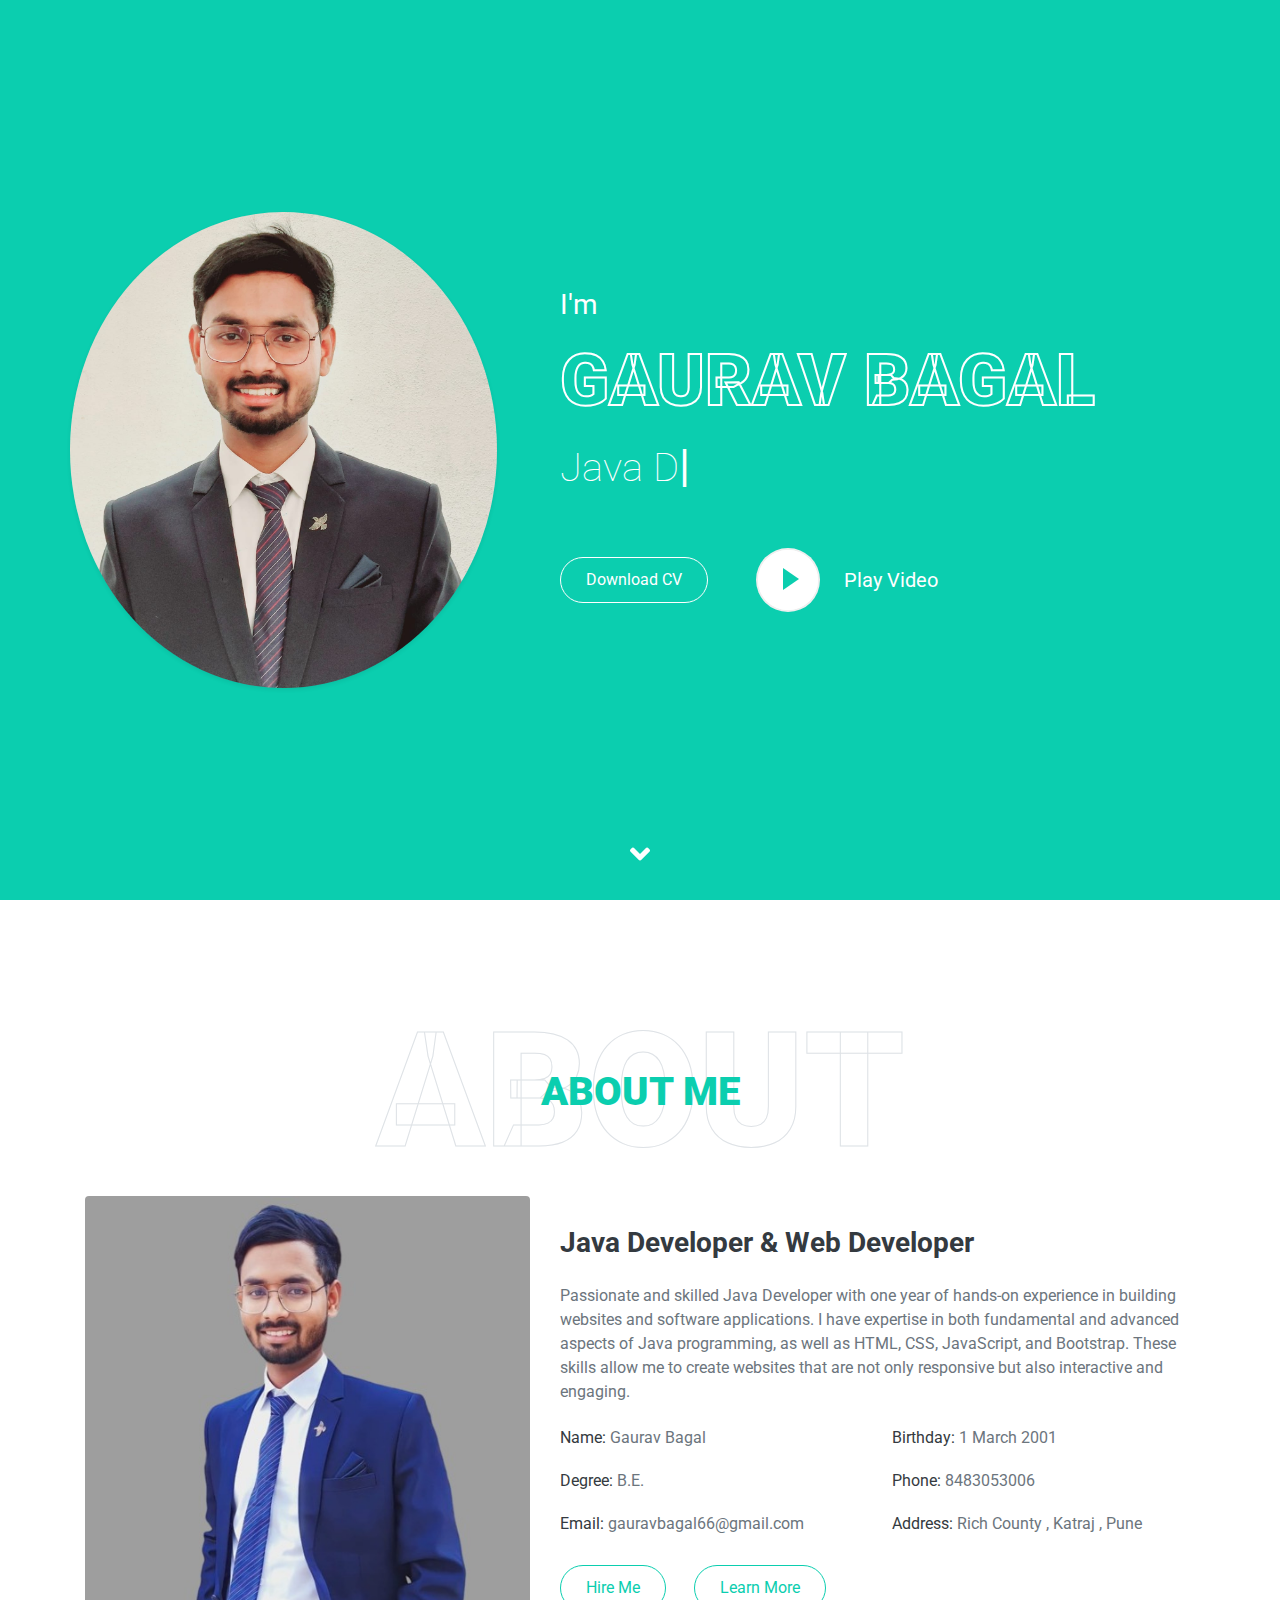
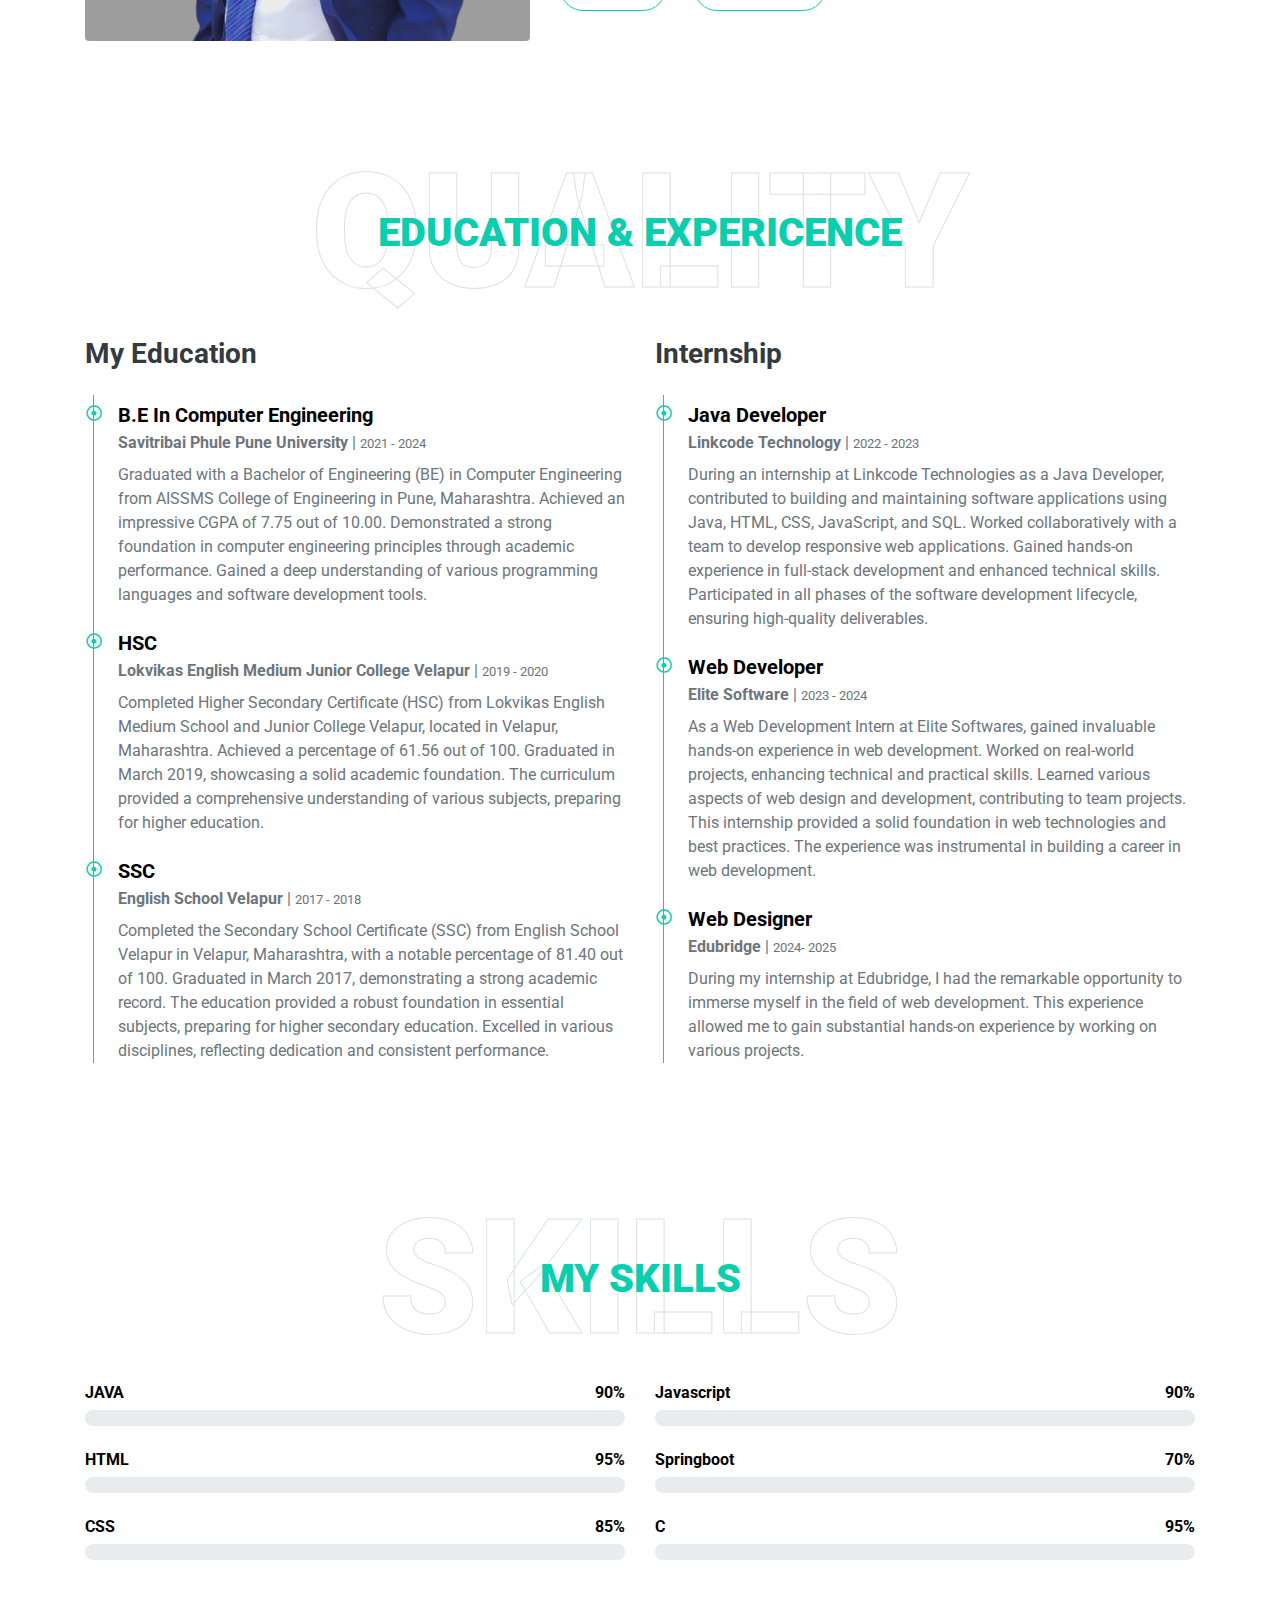
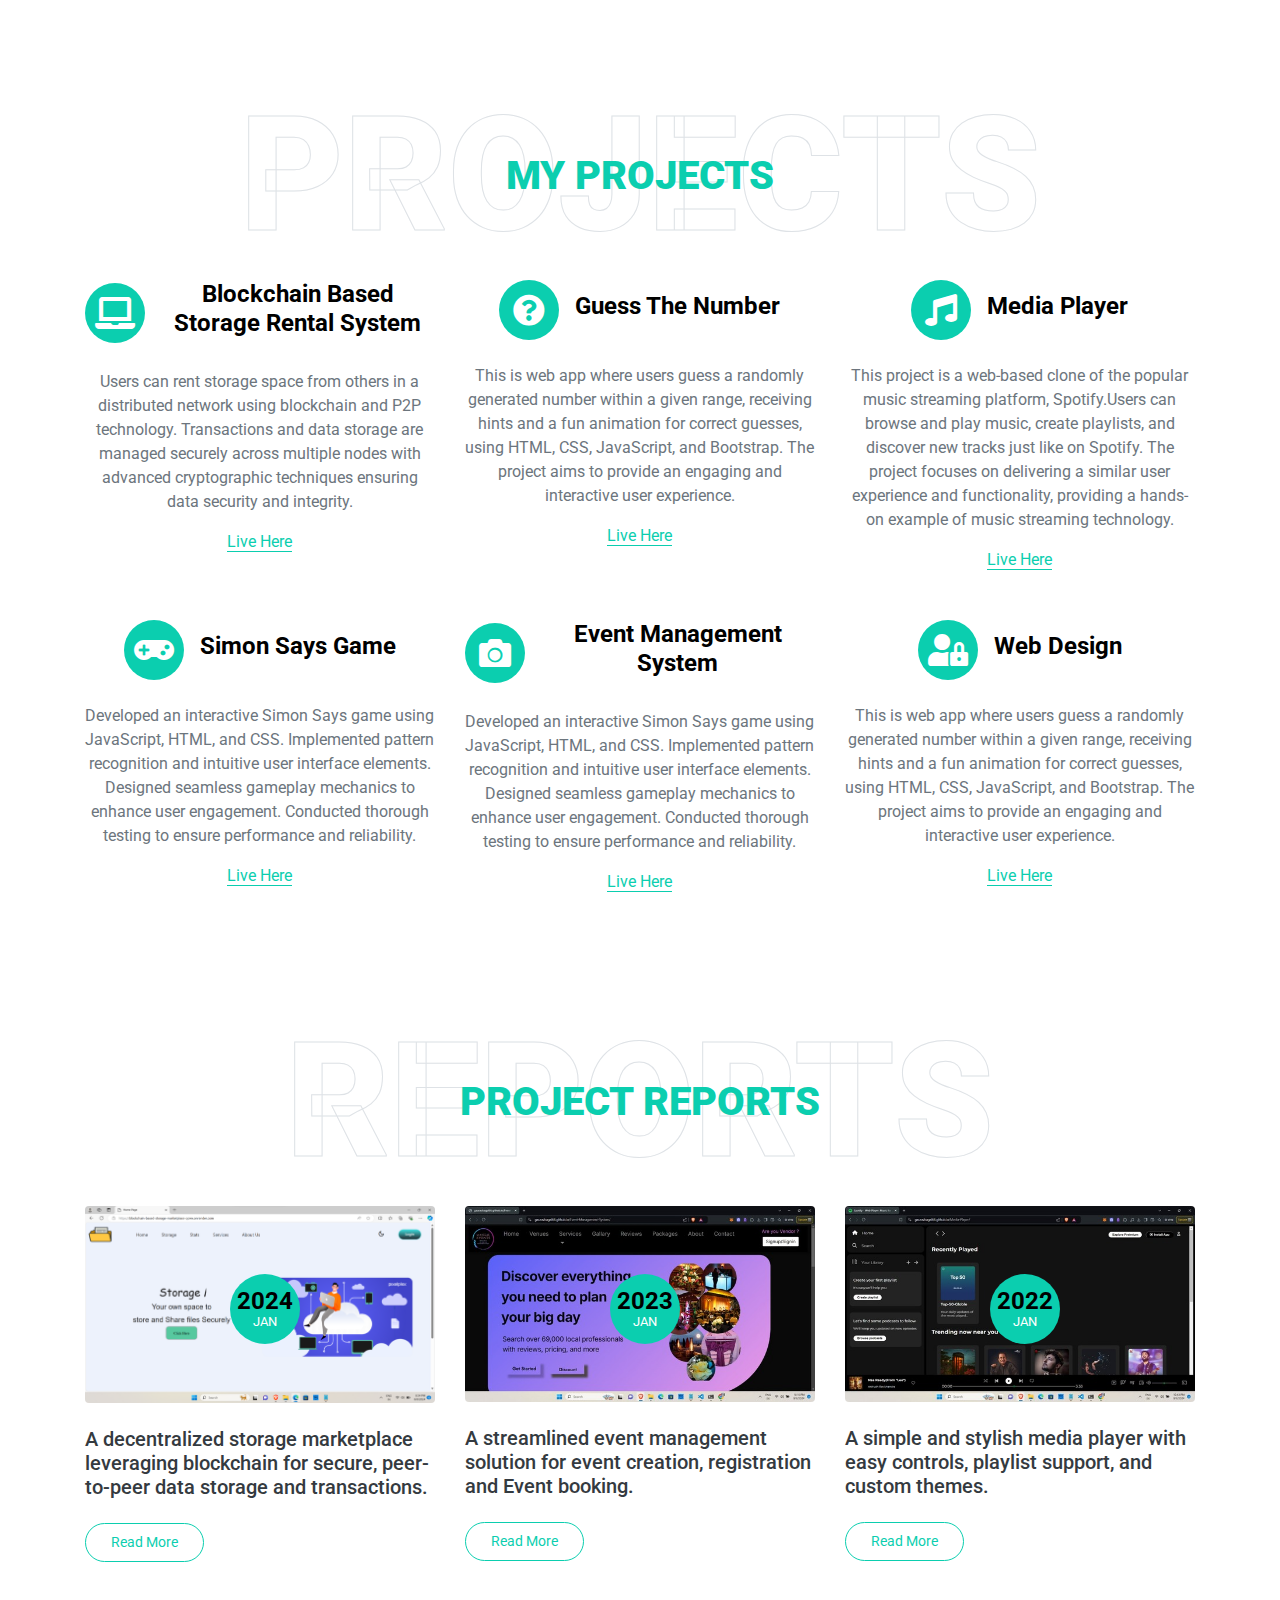
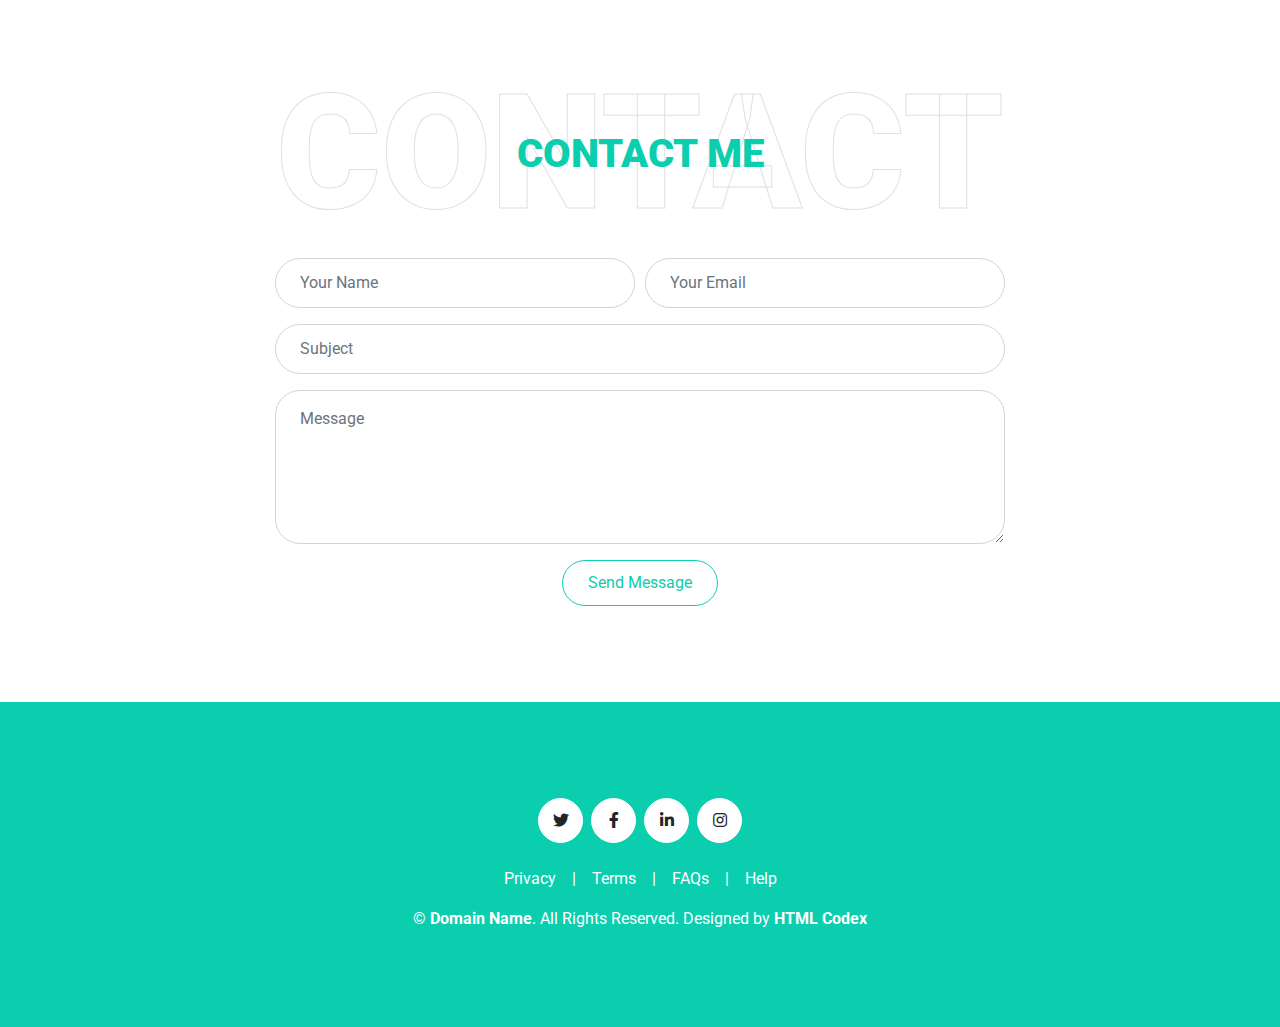
<file: index.html>
<!DOCTYPE html>
<html lang="en">

<head>
    <meta charset="utf-8">
    <title>Portfolio</title>
    <meta content="width=device-width, initial-scale=1.0" name="viewport">
    <meta content="Free HTML Templates" name="keywords">
    <meta content="Free HTML Templates" name="description">

    <!-- Favicon -->
    <link href="img/favicon.ico" rel="icon">

    <!-- Google Web Fonts -->
    <link rel="preconnect" href="https://fonts.gstatic.com">
    <link href="https://fonts.googleapis.com/css2?family=Roboto:wght@300;400;500;700;900&display=swap" rel="stylesheet"> 

    <!-- Font Awesome -->
    <link href="https://cdnjs.cloudflare.com/ajax/libs/font-awesome/5.10.0/css/all.min.css" rel="stylesheet">

    <!-- Libraries Stylesheet -->
    <link href="lib/owlcarousel/assets/owl.carousel.min.css" rel="stylesheet">
    <link href="lib/lightbox/css/lightbox.min.css" rel="stylesheet">

    <!-- Customized Bootstrap Stylesheet -->
    <link href="css/style.css" rel="stylesheet">
</head>

<body data-spy="scroll" data-target=".navbar" data-offset="51">
    <!-- Navbar Start -->
    <nav class="navbar fixed-top shadow-sm navbar-expand-lg bg-light navbar-light py-3 py-lg-0 px-lg-5">
        <a href="index.html" class="navbar-brand ml-lg-3">
            <h1 class="m-0 display-5"><span class="text-primary">Gaurav</span>DevWorks</h1>
        </a>
        <button type="button" class="navbar-toggler" data-toggle="collapse" data-target="#navbarCollapse">
            <span class="navbar-toggler-icon"></span>
        </button>
        <div class="collapse navbar-collapse px-lg-3" id="navbarCollapse">
            <div class="navbar-nav m-auto py-0">
                <a href="#home" class="nav-item nav-link active">Home</a>
                <a href="#about" class="nav-item nav-link">About</a>
                <a href="#qualification" class="nav-item nav-link">Quality</a>
                <a href="#skill" class="nav-item nav-link">Skill</a>
                <a href="#service" class="nav-item nav-link">Projects</a>
                <a href="#blog" class="nav-item nav-link">Reports</a>
                <a href="#contact" class="nav-item nav-link">Contact</a>
            </div>
            <a href="" class="btn btn-outline-primary d-none d-lg-block">Hire Me</a>
        </div>
    </nav>
    <!-- Navbar End -->


    <!-- Video Modal Start -->
    <div class="modal fade" id="videoModal" tabindex="-1" role="dialog" aria-labelledby="exampleModalLabel" aria-hidden="true">
        <div class="modal-dialog" role="document">
            <div class="modal-content">
                <div class="modal-body">
                    <button type="button" class="close" data-dismiss="modal" aria-label="Close">
                        <span aria-hidden="true">&times;</span>
                    </button>        
                    <!-- 16:9 aspect ratio -->
                    <div class="embed-responsive embed-responsive-16by9">
                        <iframe class="embed-responsive-item" src="" id="video"  allowscriptaccess="always" allow="autoplay"></iframe>
                    </div>
                </div>
            </div>
        </div>
    </div>
    <!-- Video Modal End -->


    <!-- Header Start -->
    <div class="container-fluid bg-primary d-flex align-items-center mb-5 py-5" id="home" style="min-height: 100vh;">
        <div class="container">
            <div class="row align-items-center">
                <div class="col-lg-5 px-5 pl-lg-0 pb-5 pb-lg-0">
                    <img class="img-fluid w-100 rounded-circle shadow-sm" src="img/Profile1.jpg" alt="">
                </div>
                <div class="col-lg-7 text-center text-lg-left">
                    <h3 class="text-white font-weight-normal mb-3">I'm</h3>
                    <h1 class="display-3 text-uppercase text-primary mb-2" style="-webkit-text-stroke: 2px #ffffff;">Gaurav Bagal</h1>
                    <h1 class="typed-text-output d-inline font-weight-lighter text-white"></h1>
                    <div class="typed-text d-none">Java Developer, Web Designer, Web Developer, Front End Developer, Apps Designer</div>
                    <div class="d-flex align-items-center justify-content-center justify-content-lg-start pt-5">
                        <a href="https://bit.ly/3yW2eeu" class="btn btn-outline-light mr-5">Download CV</a>
                        <button type="button" class="btn-play" data-toggle="modal"
                            data-src="https://www.youtube.com/embed/DWRcNpR6Kdc" data-target="#videoModal">
                            <span></span>
                        </button>
                        <h5 class="font-weight-normal text-white m-0 ml-4 d-none d-sm-block">Play Video</h5>
                    </div>
                </div>
            </div>
        </div>
    </div>
    <!-- Header End -->


    <!-- About Start -->
    <div class="container-fluid py-5" id="about">
        <div class="container">
            <div class="position-relative d-flex align-items-center justify-content-center">
                <h1 class="display-1 text-uppercase text-white" style="-webkit-text-stroke: 1px #dee2e6;">About</h1>
                <h1 class="position-absolute text-uppercase text-primary">About Me</h1>
            </div>
            <div class="row align-items-center">
                <div class="col-lg-5 pb-4 pb-lg-0">
                    <img class="img-fluid rounded w-100" src="img/about3.jpg" alt="">
                </div>
                <div class="col-lg-7">
                    <h3 class="mb-4">Java Developer & Web Developer</h3>
                    <p>Passionate and skilled Java Developer with one year of hands-on experience in building websites and software 
                        applications. I have expertise in both fundamental and advanced aspects of Java programming, as well as HTML, 
                        CSS, JavaScript, and Bootstrap. These skills allow me to create websites that are not only responsive but also 
                        interactive and engaging. </p>
                    <div class="row mb-3">
                        <div class="col-sm-6 py-2"><h6>Name: <span class="text-secondary">Gaurav Bagal</span></h6></div>
                        <div class="col-sm-6 py-2"><h6>Birthday: <span class="text-secondary">1 March 2001</span></h6></div>
                        <div class="col-sm-6 py-2"><h6>Degree: <span class="text-secondary">B.E.</span></h6></div>
                        <!-- <div class="col-sm-6 py-2"><h6>Experience: <span class="text-secondary">0 Years</span></h6></div> -->
                        <div class="col-sm-6 py-2"><h6>Phone: <span class="text-secondary">8483053006</span></h6></div>
                        <div class="col-sm-6 py-2"><h6>Email: <span class="text-secondary">gauravbagal66@gmail.com</span></h6></div>
                        <div class="col-sm-6 py-2"><h6>Address: <span class="text-secondary">Rich County , Katraj , Pune</span></h6></div>
                        <!-- <div class="col-sm-6 py-2"><h6>Freelance: <span class="text-secondary">Available</span></h6></div> -->
                    </div>
                    <a href="" class="btn btn-outline-primary mr-4">Hire Me</a>
                    <a href="" class="btn btn-outline-primary">Learn More</a>
                </div>
            </div>
        </div>
    </div>
    <!-- About End -->


    <!-- Qualification Start -->
    <div class="container-fluid py-5" id="qualification">
        <div class="container">
            <div class="position-relative d-flex align-items-center justify-content-center">
                <h1 class="display-1 text-uppercase text-white" style="-webkit-text-stroke: 1px #dee2e6;">Quality</h1>
                <h1 class="position-absolute text-uppercase text-primary">Education & Expericence</h1>
            </div>
            <div class="row align-items-center">
                <div class="col-lg-6">
                    <h3 class="mb-4">My Education</h3>
                    <div class="border-left border-primary pt-2 pl-4 ml-2">
                        <div class="position-relative mb-4">
                            <i class="far fa-dot-circle text-primary position-absolute" style="top: 2px; left: -32px;"></i>
                            <h5 class="font-weight-bold mb-1">B.E In Computer Engineering</h5>
                            <p class="mb-2"><strong>Savitribai Phule Pune University</strong> | <small>2021 - 2024</small></p>
                            <p>Graduated with a Bachelor of Engineering (BE) in Computer Engineering from AISSMS College of Engineering in Pune, Maharashtra. Achieved an impressive CGPA of 7.75 out of 10.00. Demonstrated a strong foundation in computer engineering principles through academic performance. Gained a deep understanding of various programming languages and software development tools.</p>
                        </div>
                        <div class="position-relative mb-4">
                            <i class="far fa-dot-circle text-primary position-absolute" style="top: 2px; left: -32px;"></i>
                            <h5 class="font-weight-bold mb-1">HSC</h5>
                            <p class="mb-2"><strong>Lokvikas English Medium Junior College Velapur</strong> | <small>2019 - 2020</small></p>
                            <p>Completed Higher Secondary Certificate (HSC) from Lokvikas English Medium School and Junior College Velapur, located in Velapur, Maharashtra. Achieved a percentage of 61.56 out of 100. Graduated in March 2019, showcasing a solid academic foundation. The curriculum provided a comprehensive understanding of various subjects, preparing for higher education.</p>
                        </div>
                        <div class="position-relative mb-4">
                            <i class="far fa-dot-circle text-primary position-absolute" style="top: 2px; left: -32px;"></i>
                            <h5 class="font-weight-bold mb-1">SSC</h5>
                            <p class="mb-2"><strong>English School Velapur</strong> | <small>2017 - 2018</small></p>
                            <p>Completed the Secondary School Certificate (SSC) from English School Velapur in Velapur, Maharashtra, with a notable percentage of 81.40 out of 100. Graduated in March 2017, demonstrating a strong academic record. The education provided a robust foundation in essential subjects, preparing for higher secondary education. Excelled in various disciplines, reflecting dedication and consistent performance.</p>
                        </div>
                    </div>
                </div>
                <div class="col-lg-6">
                    <h3 class="mb-4">Internship</h3>
                    <div class="border-left border-primary pt-2 pl-4 ml-2">
                        <div class="position-relative mb-4">
                            <i class="far fa-dot-circle text-primary position-absolute" style="top: 2px; left: -32px;"></i>
                            <h5 class="font-weight-bold mb-1">Java Developer</h5>
                            <p class="mb-2"><strong>Linkcode Technology</strong> | <small>2022 - 2023</small></p>
                            <p>During an internship at Linkcode Technologies as a Java Developer, contributed to building and maintaining software applications using Java, HTML, CSS, JavaScript, and SQL. Worked collaboratively with a team to develop responsive web applications. Gained hands-on experience in full-stack development and enhanced technical skills. Participated in all phases of the software development lifecycle, ensuring high-quality deliverables.</p>
                        </div>
                        <div class="position-relative mb-4">
                            <i class="far fa-dot-circle text-primary position-absolute" style="top: 2px; left: -32px;"></i>
                            <h5 class="font-weight-bold mb-1">Web Developer</h5>
                            <p class="mb-2"><strong>Elite Software</strong> | <small>2023 - 2024</small></p>
                            <p>As a Web Development Intern at Elite Softwares, gained invaluable hands-on experience in web development. Worked on real-world projects, enhancing technical and practical skills. Learned various aspects of web design and development, contributing to team projects. This internship provided a solid foundation in web technologies and best practices. The experience was instrumental in building a career in web development. </p>
                        </div>
                        <div class="position-relative mb-4">
                            <i class="far fa-dot-circle text-primary position-absolute" style="top: 2px; left: -32px;"></i>
                            <h5 class="font-weight-bold mb-1">Web Designer</h5>
                            <p class="mb-2"><strong>Edubridge</strong> | <small>2024- 2025</small></p>
                            <p>During my internship at Edubridge, I had the remarkable opportunity to immerse myself in the field of web development. This experience allowed me to gain substantial hands-on experience by working on various projects.</p>
                        </div>
                    </div>
                </div>
            </div>
        </div>
    </div>
    <!-- Qualification End -->


    <!-- Skill Start -->
    <div class="container-fluid py-5" id="skill">
        <div class="container">
            <div class="position-relative d-flex align-items-center justify-content-center">
                <h1 class="display-1 text-uppercase text-white" style="-webkit-text-stroke: 1px #dee2e6;">Skills</h1>
                <h1 class="position-absolute text-uppercase text-primary">My Skills</h1>
            </div>
            <div class="row align-items-center">
                <div class="col-md-6">
                    <div class="skill mb-4">
                        <div class="d-flex justify-content-between">
                            <h6 class="font-weight-bold">JAVA</h6>
                            <h6 class="font-weight-bold">90%</h6>
                        </div>
                        <div class="progress">
                            <div class="progress-bar bg-primary" role="progressbar" aria-valuenow="90" aria-valuemin="0" aria-valuemax="100"></div>
                        </div>
                    </div>
                    <div class="skill mb-4">
                        <div class="d-flex justify-content-between">
                            <h6 class="font-weight-bold">HTML</h6>
                            <h6 class="font-weight-bold">95%</h6>
                        </div>
                        <div class="progress">
                            <div class="progress-bar bg-warning" role="progressbar" aria-valuenow="95" aria-valuemin="0" aria-valuemax="100"></div>
                        </div>
                    </div>
                    <div class="skill mb-4">
                        <div class="d-flex justify-content-between">
                            <h6 class="font-weight-bold">CSS</h6>
                            <h6 class="font-weight-bold">85%</h6>
                        </div>
                        <div class="progress">
                            <div class="progress-bar bg-danger" role="progressbar" aria-valuenow="85" aria-valuemin="0" aria-valuemax="100"></div>
                        </div>
                    </div>
                </div>
                <div class="col-md-6">
                    <div class="skill mb-4">
                        <div class="d-flex justify-content-between">
                            <h6 class="font-weight-bold">Javascript</h6>
                            <h6 class="font-weight-bold">90%</h6>
                        </div>
                        <div class="progress">
                            <div class="progress-bar bg-danger" role="progressbar" aria-valuenow="90" aria-valuemin="0" aria-valuemax="100"></div>
                        </div>
                    </div>
                    <div class="skill mb-4">
                        <div class="d-flex justify-content-between">
                            <h6 class="font-weight-bold">Springboot</h6>
                            <h6 class="font-weight-bold">70%</h6>
                        </div>
                        <div class="progress">
                            <div class="progress-bar bg-dark" role="progressbar" aria-valuenow="70" aria-valuemin="0" aria-valuemax="100"></div>
                        </div>
                    </div>
                    <div class="skill mb-4">
                        <div class="d-flex justify-content-between">
                            <h6 class="font-weight-bold">C</h6>
                            <h6 class="font-weight-bold">95%</h6>
                        </div>
                        <div class="progress">
                            <div class="progress-bar bg-info" role="progressbar" aria-valuenow="95" aria-valuemin="0" aria-valuemax="100"></div>
                        </div>
                    </div>
                </div>
            </div>
        </div>
    </div>
    <!-- Skill End -->


    <!-- Services Start -->
    <div class="container-fluid pt-5" id="service">
        <div class="container">
            <div class="position-relative d-flex align-items-center justify-content-center">
                <h1 class="display-1 text-uppercase text-white" style="-webkit-text-stroke: 1px #dee2e6;">PROJECTS</h1>
                <h1 class="position-absolute text-uppercase text-primary">My Projects</h1>
            </div>
            <div class="row pb-3">
                <div class="col-lg-4 col-md-6 text-center mb-5">
                    <div class="d-flex align-items-center justify-content-center mb-4">
                        <i ><a class="fa fa-2x fa-laptop service-icon bg-primary text-white mr-3"  href="https://bit.ly/3Sw1i77"></a></i>
                        <h4><a class="font-weight-bold m-0" href="https://bit.ly/3Sw1i77 " style="cursor: pointer;">Blockchain Based Storage Rental System</a></h4>
                    </div>
                    <p> Users can rent storage space from others in a distributed network using blockchain and P2P technology. Transactions and data storage are managed securely across multiple nodes with advanced cryptographic techniques ensuring data security and integrity. </p>
                    <a class="border-bottom border-primary text-decoration-none" href="https://bit.ly/3Sw1i77 ">Live Here</a>
                </div>
                <div class="col-lg-4 col-md-6 text-center mb-5">
                    <div class="d-flex align-items-center justify-content-center mb-4">
                        <i ><a class="fa fa-2x fa-solid fa-question-circle service-icon bg-primary text-white mr-3" href="https://bit.ly/3WLd7ZL "></a></i>
                        <h4><a class="font-weight-bold m-0" href="https://bit.ly/3WLd7ZL " style="cursor: pointer;">Guess The Number</a></h4>
                    </div>
                    <p>This is web app where users guess a randomly generated number within a given range, receiving hints and a fun animation for correct guesses, using HTML, CSS, JavaScript, and Bootstrap. The project aims to provide an engaging and interactive user experience.
                    </p>
                    <a class="border-bottom border-primary text-decoration-none" href="https://bit.ly/3WLd7ZL ">Live Here</a>
                </div>
                <div class="col-lg-4 col-md-6 text-center mb-5">
                    <div class="d-flex align-items-center justify-content-center mb-4">
                        <i ><a class="fa fa-2x fa-solid fa-music service-icon bg-primary text-white mr-3" href="https://bit.ly/46p3zGU"></a></i>
                        
                        <h4><a class="font-weight-bold m-0" href="https://bit.ly/46p3zGU" style="cursor: pointer;">Media Player</a></h4>
                    </div>
                    <p>This project is a web-based clone of the popular music streaming platform, Spotify.Users can browse and play music, create playlists, and discover new tracks just like on Spotify. The project focuses on delivering a similar user experience and functionality, providing a hands-on example of music streaming technology.
                    </p>
                    <a class="border-bottom border-primary text-decoration-none" href="https://bit.ly/46p3zGU">Live Here</a>
                </div>
                <div class="col-lg-4 col-md-6 text-center mb-5">
                    <div class="d-flex align-items-center justify-content-center mb-4">
                        <i ><a class="fa fa-2x fa-solid fa-gamepad service-icon bg-primary text-white mr-3" href="https://bit.ly/4dbM4MV"></a></i>                        
                        <h4><a class="font-weight-bold m-0" href="https://bit.ly/4dbM4MV" style="cursor: pointer;">Simon Says Game</a></h4>
                    </div>
                    <p>Developed an interactive Simon Says game using JavaScript, HTML, and CSS. Implemented pattern recognition and intuitive user interface elements. Designed seamless gameplay mechanics to enhance user engagement. Conducted thorough testing to ensure performance and reliability.
                    </p>
                    <a class="border-bottom border-primary text-decoration-none" href="https://bit.ly/4dbM4MV">Live Here</a>
                </div>
                <div class="col-lg-4 col-md-6 text-center mb-5">
                    <div class="d-flex align-items-center justify-content-center mb-4">
                        <i ><a class="fa fa-2x fa-solid fa-camera service-icon bg-primary text-white mr-3" href="https://bit.ly/3XtjcKB"></a></i>                        
                        <h4><a class="font-weight-bold m-0" href="https://bit.ly/3XtjcKB" style="cursor: pointer;">Event Management System</a></h4>
                    </div>
                    <p>Developed an interactive Simon Says game using JavaScript, HTML, and CSS. Implemented pattern recognition and intuitive user interface elements. Designed seamless gameplay mechanics to enhance user engagement. Conducted thorough testing to ensure performance and reliability.
                    </p>
                    <a class="border-bottom border-primary text-decoration-none" href="https://bit.ly/3XtjcKB">Live Here</a>
                </div>
                <div class="col-lg-4 col-md-6 text-center mb-5">
                    <div class="d-flex align-items-center justify-content-center mb-4">
                        <i ><a  class="fa fa-2x fa-solid fa-user-lock service-icon bg-primary text-white mr-3" href="https://bit.ly/3WLd7ZL "></a></i>
                        <h4><a class="font-weight-bold m-0" href="https://bit.ly/3WLd7ZL " style="cursor: pointer;">Web Design</a></h4>
                    </div>
                    <p>This is web app where users guess a randomly generated number within a given range, receiving hints and a fun animation for correct guesses, using HTML, CSS, JavaScript, and Bootstrap. The project aims to provide an engaging and interactive user experience.
                    </p>
                    <a class="border-bottom border-primary text-decoration-none" href="https://bit.ly/3WLd7ZL ">Live Here</a>   
                </div>
            </div>
        </div>
    </div>
    <!-- Services End -->


    <!-- Portfolio Start -->
    <!-- <div class="container-fluid pt-5 pb-3" id="portfolio">
        <div class="container">
            <div class="position-relative d-flex align-items-center justify-content-center">
                <h1 class="display-1 text-uppercase text-white" style="-webkit-text-stroke: 1px #dee2e6;">Gallery</h1>
                <h1 class="position-absolute text-uppercase text-primary">My Portfolio</h1>
            </div>
            <div class="row">
                <div class="col-12 text-center mb-2">
                    <ul class="list-inline mb-4" id="portfolio-flters">
                        <li class="btn btn-sm btn-outline-primary m-1 active"  data-filter="*">All</li>
                        <li class="btn btn-sm btn-outline-primary m-1" data-filter=".first">Design</li>
                        <li class="btn btn-sm btn-outline-primary m-1" data-filter=".second">Development</li>
                        <li class="btn btn-sm btn-outline-primary m-1" data-filter=".third">Marketing</li>
                    </ul>
                </div>
            </div>
            <div class="row portfolio-container">
                <div class="col-lg-4 col-md-6 mb-4 portfolio-item first">
                    <div class="position-relative overflow-hidden mb-2">
                        <img class="img-fluid rounded w-100" src="img/portfolio-1.jpg" alt="">
                        <div class="portfolio-btn bg-primary d-flex align-items-center justify-content-center">
                            <a href="img/portfolio-1.jpg" data-lightbox="portfolio">
                                <i class="fa fa-plus text-white" style="font-size: 60px;"></i>
                            </a>
                        </div>
                    </div>
                </div>
                <div class="col-lg-4 col-md-6 mb-4 portfolio-item second">
                    <div class="position-relative overflow-hidden mb-2">
                        <img class="img-fluid rounded w-100" src="img/portfolio-2.jpg" alt="">
                        <div class="portfolio-btn bg-primary d-flex align-items-center justify-content-center">
                            <a href="img/portfolio-2.jpg" data-lightbox="portfolio">
                                <i class="fa fa-plus text-white" style="font-size: 60px;"></i>
                            </a>
                        </div>
                    </div>
                </div>
                <div class="col-lg-4 col-md-6 mb-4 portfolio-item third">
                    <div class="position-relative overflow-hidden mb-2">
                        <img class="img-fluid rounded w-100" src="img/portfolio-3.jpg" alt="">
                        <div class="portfolio-btn bg-primary d-flex align-items-center justify-content-center">
                            <a href="img/portfolio-3.jpg" data-lightbox="portfolio">
                                <i class="fa fa-plus text-white" style="font-size: 60px;"></i>
                            </a>
                        </div>
                    </div>
                </div>
                <div class="col-lg-4 col-md-6 mb-4 portfolio-item first">
                    <div class="position-relative overflow-hidden mb-2">
                        <img class="img-fluid rounded w-100" src="img/portfolio-4.jpg" alt="">
                        <div class="portfolio-btn bg-primary d-flex align-items-center justify-content-center">
                            <a href="img/portfolio-4.jpg" data-lightbox="portfolio">
                                <i class="fa fa-plus text-white" style="font-size: 60px;"></i>
                            </a>
                        </div>
                    </div>
                </div>
                <div class="col-lg-4 col-md-6 mb-4 portfolio-item second">
                    <div class="position-relative overflow-hidden mb-2">
                        <img class="img-fluid rounded w-100" src="img/portfolio-5.jpg" alt="">
                        <div class="portfolio-btn bg-primary d-flex align-items-center justify-content-center">
                            <a href="img/portfolio-5.jpg" data-lightbox="portfolio">
                                <i class="fa fa-plus text-white" style="font-size: 60px;"></i>
                            </a>
                        </div>
                    </div>
                </div>
                <div class="col-lg-4 col-md-6 mb-4 portfolio-item third">
                    <div class="position-relative overflow-hidden mb-2">
                        <img class="img-fluid rounded w-100" src="img/portfolio-6.jpg" alt="">
                        <div class="portfolio-btn bg-primary d-flex align-items-center justify-content-center">
                            <a href="img/portfolio-6.jpg" data-lightbox="portfolio">
                                <i class="fa fa-plus text-white" style="font-size: 60px;"></i>
                            </a>
                        </div>
                    </div>
                </div>
            </div>
        </div>
    </div> -->
    <!-- Portfolio End -->


    <!-- Testimonial Start -->

    <!-- Testimonial End -->


    <!-- Blog Start -->
    <div class="container-fluid pt-5" id="blog">
        <div class="container">
            <div class="position-relative d-flex align-items-center justify-content-center">
                <h1 class="display-1 text-uppercase text-white" style="-webkit-text-stroke: 1px #dee2e6;">Reports</h1>
                <h1 class="position-absolute text-uppercase text-primary">Project Reports</h1>
            </div>
            <div class="row">
                <div class="col-lg-4 mb-5">
                    <div class="position-relative mb-4">
                        <img class="img-fluid rounded w-100" src="img/blog-1.jpg.png" alt="">
                        <div class="blog-date">
                            <h4 class="font-weight-bold mb-n1">2024</h4>
                            <small class="text-white text-uppercase">Jan</small>
                        </div>
                    </div>
                    <h5 class="font-weight-medium mb-4">A decentralized storage marketplace leveraging blockchain for secure, peer-to-peer data storage and transactions.</h5>
                    <a class="btn btn-sm btn-outline-primary py-2" href="https://bit.ly/3X9QDAy">Read More</a>
                </div>
                <div class="col-lg-4 mb-5">
                    <div class="position-relative mb-4">
                        <img class="img-fluid rounded w-100" src="img/blog-2.jpg" alt="">
                        <div class="blog-date">
                            <h4 class="font-weight-bold mb-n1">2023</h4>
                            <small class="text-white text-uppercase">Jan</small>
                        </div>
                    </div>
                    <h5 class="font-weight-medium mb-4">A streamlined event management solution for event creation, registration and Event booking.</h5>
                    <a class="btn btn-sm btn-outline-primary py-2" href="https://bit.ly/3z5vlvO">Read More</a>
                </div>
                <div class="col-lg-4 mb-5">
                    <div class="position-relative mb-4">
                        <img class="img-fluid rounded w-100" src="img/blog-3.jpg" alt="">
                        <div class="blog-date">
                            <h4 class="font-weight-bold mb-n1">2022</h4>
                            <small class="text-white text-uppercase">Jan</small>
                        </div>
                    </div>
                    <h5 class="font-weight-medium mb-4">A simple and stylish media player with easy controls, playlist support, and custom themes.</h5>
                    <a class="btn btn-sm btn-outline-primary py-2" href="https://bit.ly/3z5vlvO">Read More</a>
                </div>
            </div>
        </div>
    </div>
    <!-- Blog End -->


    <!-- Contact Start -->
    <div class="container-fluid py-5" id="contact">
        <div class="container">
            <div class="position-relative d-flex align-items-center justify-content-center">
                <h1 class="display-1 text-uppercase text-white" style="-webkit-text-stroke: 1px #dee2e6;">Contact</h1>
                <h1 class="position-absolute text-uppercase text-primary">Contact Me</h1>
            </div>
            <div class="row justify-content-center">
                <div class="col-lg-8">
                    <div class="contact-form text-center">
                        <div id="success"></div>
                        <form name="sentMessage" id="contactForm" novalidate="novalidate">
                            <div class="form-row">
                                <div class="control-group col-sm-6">
                                    <input type="text" class="form-control p-4" id="name" placeholder="Your Name"
                                        required="required" data-validation-required-message="Please enter your name" />
                                    <p class="help-block text-danger"></p>
                                </div>
                                <div class="control-group col-sm-6">
                                    <input type="email" class="form-control p-4" id="email" placeholder="Your Email"
                                        required="required" data-validation-required-message="Please enter your email" />
                                    <p class="help-block text-danger"></p>
                                </div>
                            </div>
                            <div class="control-group">
                                <input type="text" class="form-control p-4" id="subject" placeholder="Subject"
                                    required="required" data-validation-required-message="Please enter a subject" />
                                <p class="help-block text-danger"></p>
                            </div>
                            <div class="control-group">
                                <textarea class="form-control py-3 px-4" rows="5" id="message" placeholder="Message"
                                    required="required"
                                    data-validation-required-message="Please enter your message"></textarea>
                                <p class="help-block text-danger"></p>
                            </div>
                            <div>
                                <button class="btn btn-outline-primary" type="submit" id="sendMessageButton">Send
                                    Message</button>
                            </div>
                        </form>
                    </div>
                </div>
            </div>
        </div>
    </div>
    <!-- Contact End -->


    <!-- Footer Start -->
    <div class="container-fluid bg-primary text-white mt-5 py-5 px-sm-3 px-md-5">
        <div class="container text-center py-5">
            <div class="d-flex justify-content-center mb-4">
                <a class="btn btn-light btn-social mr-2" href="https://x.com/BagalGaura66"><i class="fab fa-twitter"></i></a>
                <a class="btn btn-light btn-social mr-2" href="https://www.facebook.com/gaurav.bagal.399"><i class="fab fa-facebook-f"></i></a>
                <a class="btn btn-light btn-social mr-2" href="https://www.linkedin.com/in/gaurav-bagal-/"><i class="fab fa-linkedin-in"></i></a>
                <a class="btn btn-light btn-social" href="https://www.instagram.com/gaurav_bagal_/"><i class="fab fa-instagram"></i></a>
            </div>
            <div class="d-flex justify-content-center mb-3">
                <a class="text-white" href="#">Privacy</a>
                <span class="px-3">|</span>
                <a class="text-white" href="#">Terms</a>
                <span class="px-3">|</span>
                <a class="text-white" href="#">FAQs</a>
                <span class="px-3">|</span>
                <a class="text-white" href="#">Help</a>
            </div>
            <p class="m-0">&copy; <a class="text-white font-weight-bold" href="#">Domain Name</a>. All Rights Reserved. Designed by <a class="text-white font-weight-bold" href="https://htmlcodex.com">HTML Codex</a>
            </p>
        </div>
    </div>
    <!-- Footer End -->

    <!-- Scroll to Bottom -->
    <i class="fa fa-2x fa-angle-down text-white scroll-to-bottom"></i>

    <!-- Back to Top -->
    <a href="#" class="btn btn-outline-dark px-0 back-to-top"><i class="fa fa-angle-double-up"></i></a>


    <!-- JavaScript Libraries -->
    <script src="https://code.jquery.com/jquery-3.4.1.min.js"></script>
    <script src="https://stackpath.bootstrapcdn.com/bootstrap/4.4.1/js/bootstrap.bundle.min.js"></script>
    <script src="lib/typed/typed.min.js"></script>
    <script src="lib/easing/easing.min.js"></script>
    <script src="lib/waypoints/waypoints.min.js"></script>
    <script src="lib/owlcarousel/owl.carousel.min.js"></script>
    <script src="lib/isotope/isotope.pkgd.min.js"></script>
    <script src="lib/lightbox/js/lightbox.min.js"></script>

    <!-- Contact Javascript File -->
    <script src="mail/jqBootstrapValidation.min.js"></script>
    <script src="mail/contact.js"></script>

    <!-- Template Javascript -->
    <script src="js/main.js"></script>
</body>

</html>
</file>
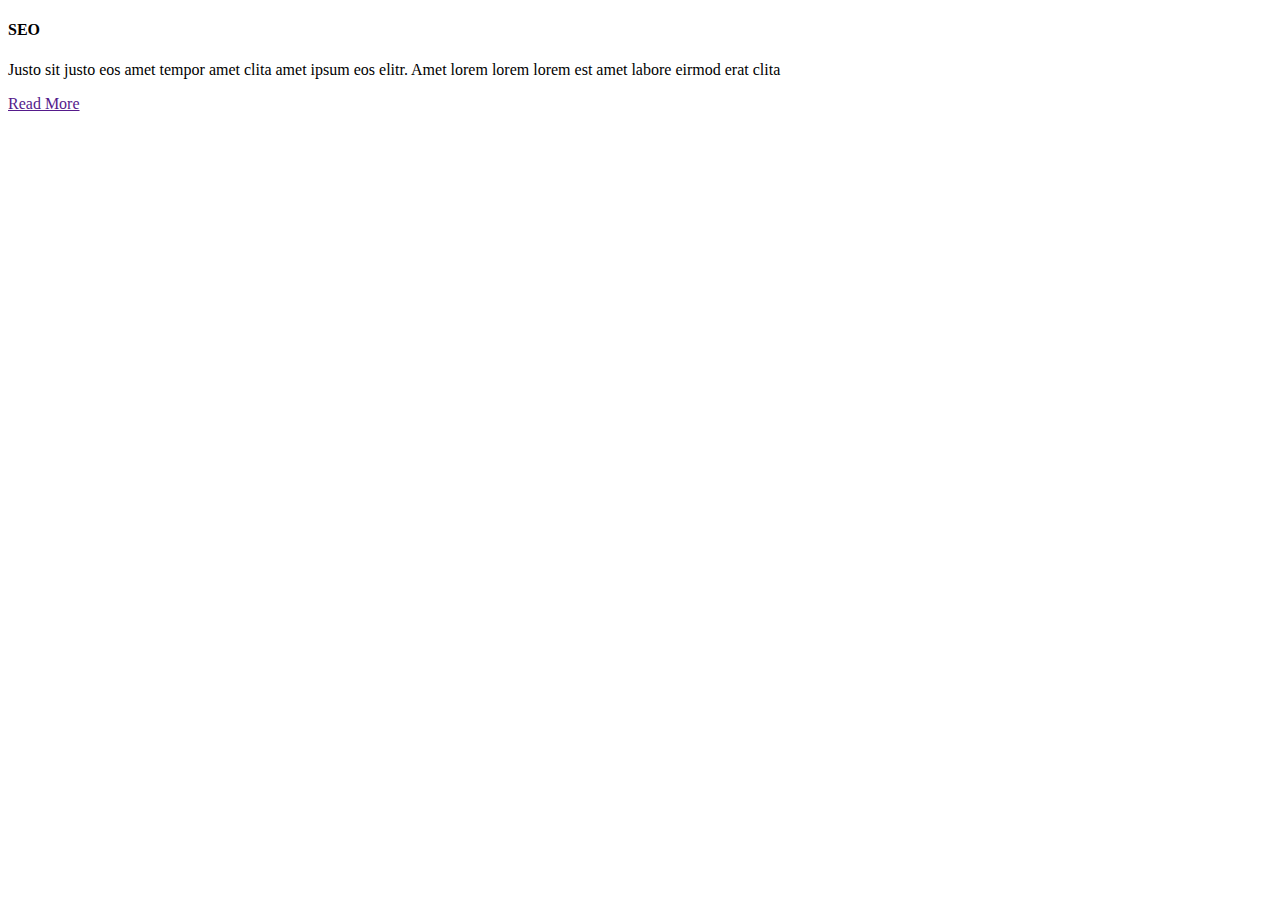
<file: test.html>
<!DOCTYPE html>
<html lang="en">
<head>
    <meta charset="UTF-8">
    <meta name="viewport" content="width=device-width, initial-scale=1.0">
    <link href="https://cdnjs.cloudflare.com/ajax/libs/font-awesome/5.10.0/css/all.min.css" rel="stylesheet">
    <title>Document</title>
</head>
<body>
    <div class="col-lg-4 col-md-6 text-center mb-5">
        <div class="d-flex align-items-center justify-content-center mb-4">
            <i class="fa-duotone fa-solid fa-game-console-handheld-crank" style="--fa-primary-color: #0bceaf; --fa-secondary-color: #0bceaf;"></i>
            <h4 class="font-weight-bold m-0">SEO</h4>
        </div>
        <p>Justo sit justo eos amet tempor amet clita amet ipsum eos elitr. Amet lorem lorem lorem est amet labore eirmod erat clita</p>
        <a class="border-bottom border-primary text-decoration-none" href="">Read More</a>
    </div>
</body>
</html>
</file>
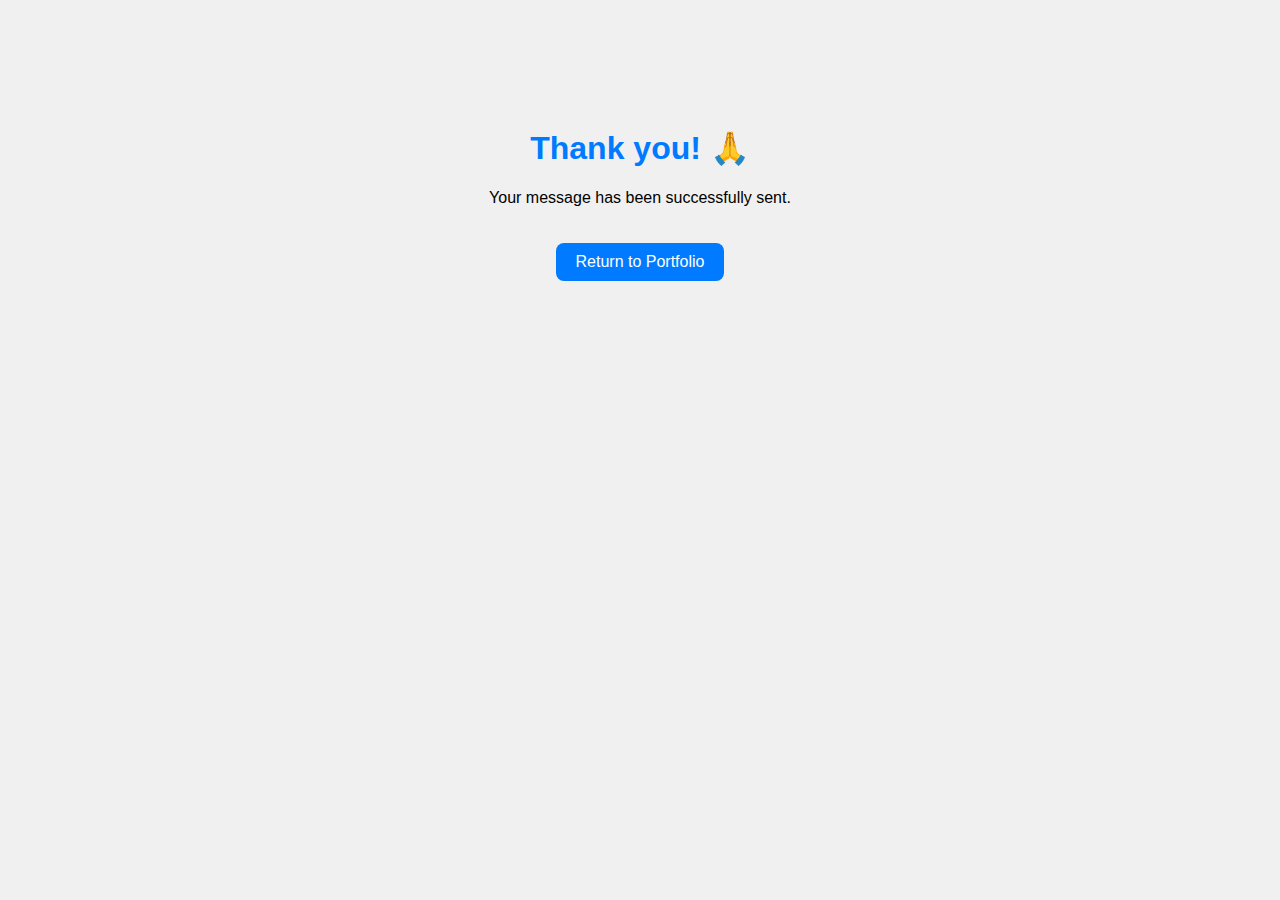
<file: thankyou.html>
<!DOCTYPE html>
<html lang="en">
<head>
  <meta charset="UTF-8" />
  <meta name="viewport" content="width=device-width, initial-scale=1.0"/>
  <title>Thank You</title>
  <style>
    body {
      font-family: sans-serif;
      text-align: center;
      padding-top: 100px;
      background: #f0f0f0;
    }
    h1 {
      color: #007bff;
    }
    a {
      display: inline-block;
      margin-top: 20px;
      text-decoration: none;
      color: white;
      background: #007bff;
      padding: 10px 20px;
      border-radius: 8px;
    }
  </style>
</head>
<body>
  <h1>Thank you! 🙏</h1>
  <p>Your message has been successfully sent.</p>
  <a href="https://gauravbagal66.github.io/PortFolio_Gaurav-Bagal/">Return to Portfolio</a>
</body>
</html>
</file>
<file: css/style.css>
/******* Bootstrap Theming ********/
/*!
 * Bootstrap v4.5.3 (https://getbootstrap.com/)
 * Copyright 2011-2020 The Bootstrap Authors
 * Copyright 2011-2020 Twitter, Inc.
 * Licensed under MIT (https://github.com/twbs/bootstrap/blob/main/LICENSE)
 */
:root {
  --blue: #007bff;
  --indigo: #6610f2;
  --purple: #6f42c1;
  --pink: #e83e8c;
  --red: #dc3545;
  --orange: #fd7e14;
  --yellow: #ffc107;
  --green: #28a745;
  --teal: #20c997;
  --cyan: #17a2b8;
  --white: #fff;
  --gray: #6c757d;
  --gray-dark: #343a40;
  --primary: #0BCEAF;
  --secondary: #6c757d;
  --success: #28a745;
  --info: #17a2b8;
  --warning: #ffc107;
  --danger: #dc3545;
  --light: #ffffff;
  --dark: #343a40;
  --breakpoint-xs: 0;
  --breakpoint-sm: 576px;
  --breakpoint-md: 768px;
  --breakpoint-lg: 992px;
  --breakpoint-xl: 1200px;
  --font-family-sans-serif: "Roboto", sans-serif;
  --font-family-monospace: SFMono-Regular, Menlo, Monaco, Consolas, "Liberation Mono", "Courier New", monospace;
}

*,
*::before,
*::after {
  box-sizing: border-box;
}

html {
  font-family: sans-serif;
  line-height: 1.15;
  -webkit-text-size-adjust: 100%;
  -webkit-tap-highlight-color: rgba(0, 0, 0, 0);
}

article, aside, figcaption, figure, footer, header, hgroup, main, nav, section {
  display: block;
}

body {
  margin: 0;
  font-family: "Roboto", sans-serif;
  font-size: 1rem;
  font-weight: 400;
  line-height: 1.5;
  color: #6c757d;
  text-align: left;
  background-color: #ffffff;
}

[tabindex="-1"]:focus:not(:focus-visible) {
  outline: 0 !important;
}

hr {
  box-sizing: content-box;
  height: 0;
  overflow: visible;
}

/* ------------------------------------------------------------------------------------------------------------------------------------------------------------ */

.font-weight-bold
{
  color: #000;
}
/* ----------------------------------------------------------------------------------------------------------------------------------------------------------- */

h1, h2, h3, h4, h5, h6 {
  margin-top: 0;
  margin-bottom: 0.5rem;
}

p {
  margin-top: 0;
  margin-bottom: 1rem;
}

abbr[title],
abbr[data-original-title] {
  text-decoration: underline;
  text-decoration: underline dotted;
  cursor: help;
  border-bottom: 0;
  text-decoration-skip-ink: none;
}

address {
  margin-bottom: 1rem;
  font-style: normal;
  line-height: inherit;
}

ol,
ul,
dl {
  margin-top: 0;
  margin-bottom: 1rem;
}

ol ol,
ul ul,
ol ul,
ul ol {
  margin-bottom: 0;
}

dt {
  font-weight: 700;
}

dd {
  margin-bottom: .5rem;
  margin-left: 0;
}

blockquote {
  margin: 0 0 1rem;
}

b,
strong {
  font-weight: bolder;
}

small {
  font-size: 80%;
}

sub,
sup {
  position: relative;
  font-size: 75%;
  line-height: 0;
  vertical-align: baseline;
}

sub {
  bottom: -.25em;
}

sup {
  top: -.5em;
}

a {
  color: #0BCEAF;
  text-decoration: none;
  background-color: transparent;
}

a:hover {
  color: #078571;
  text-decoration: underline;
}

a:not([href]):not([class]) {
  color: inherit;
  text-decoration: none;
}

a:not([href]):not([class]):hover {
  color: inherit;
  text-decoration: none;
}

pre,
code,
kbd,
samp {
  font-family: SFMono-Regular, Menlo, Monaco, Consolas, "Liberation Mono", "Courier New", monospace;
  font-size: 1em;
}

pre {
  margin-top: 0;
  margin-bottom: 1rem;
  overflow: auto;
  -ms-overflow-style: scrollbar;
}

figure {
  margin: 0 0 1rem;
}

img {
  vertical-align: middle;
  border-style: none;
}

svg {
  overflow: hidden;
  vertical-align: middle;
}

table {
  border-collapse: collapse;
}

caption {
  padding-top: 0.75rem;
  padding-bottom: 0.75rem;
  color: #6c757d;
  text-align: left;
  caption-side: bottom;
}

th {
  text-align: inherit;
  text-align: -webkit-match-parent;
}

label {
  display: inline-block;
  margin-bottom: 0.5rem;
}

button {
  border-radius: 0;
}

button:focus {
  outline: 1px dotted;
  outline: 5px auto -webkit-focus-ring-color;
}

input,
button,
select,
optgroup,
textarea {
  margin: 0;
  font-family: inherit;
  font-size: inherit;
  line-height: inherit;
}

button,
input {
  overflow: visible;
}

button,
select {
  text-transform: none;
}

[role="button"] {
  cursor: pointer;
}

select {
  word-wrap: normal;
}

button,
[type="button"],
[type="reset"],
[type="submit"] {
  -webkit-appearance: button;
}

button:not(:disabled),
[type="button"]:not(:disabled),
[type="reset"]:not(:disabled),
[type="submit"]:not(:disabled) {
  cursor: pointer;
}

button::-moz-focus-inner,
[type="button"]::-moz-focus-inner,
[type="reset"]::-moz-focus-inner,
[type="submit"]::-moz-focus-inner {
  padding: 0;
  border-style: none;
}

input[type="radio"],
input[type="checkbox"] {
  box-sizing: border-box;
  padding: 0;
}

textarea {
  overflow: auto;
  resize: vertical;
}

fieldset {
  min-width: 0;
  padding: 0;
  margin: 0;
  border: 0;
}

legend {
  display: block;
  width: 100%;
  max-width: 100%;
  padding: 0;
  margin-bottom: .5rem;
  font-size: 1.5rem;
  line-height: inherit;
  color: inherit;
  white-space: normal;
}

@media (max-width: 1200px) {
  legend {
    font-size: calc(1.275rem + 0.3vw) ;
  }
}

progress {
  vertical-align: baseline;
}

[type="number"]::-webkit-inner-spin-button,
[type="number"]::-webkit-outer-spin-button {
  height: auto;
}

[type="search"] {
  outline-offset: -2px;
  -webkit-appearance: none;
}

[type="search"]::-webkit-search-decoration {
  -webkit-appearance: none;
}

::-webkit-file-upload-button {
  font: inherit;
  -webkit-appearance: button;
}

output {
  display: inline-block;
}

summary {
  display: list-item;
  cursor: pointer;
}

template {
  display: none;
}

[hidden] {
  display: none !important;
}

h1, h2, h3, h4, h5, h6,
.h1, .h2, .h3, .h4, .h5, .h6 {
  margin-bottom: 0.5rem;
  font-weight: 500;
  line-height: 1.2;
  color: #343a40;
}

h1, .h1 {
  font-size: 2.5rem;
}

@media (max-width: 1200px) {
  h1, .h1 {
    font-size: calc(1.375rem + 1.5vw) ;
  }
}

h2, .h2 {
  font-size: 2rem;
}

@media (max-width: 1200px) {
  h2, .h2 {
    font-size: calc(1.325rem + 0.9vw) ;
  }
}

h3, .h3 {
  font-size: 1.75rem;
}

@media (max-width: 1200px) {
  h3, .h3 {
    font-size: calc(1.3rem + 0.6vw) ;
  }
}

h4, .h4 {
  font-size: 1.5rem;
}

@media (max-width: 1200px) {
  h4, .h4 {
    font-size: calc(1.275rem + 0.3vw) ;
  }
}

h5, .h5 {
  font-size: 1.25rem;
}

h6, .h6 {
  font-size: 1rem;
}

.lead {
  font-size: 1.25rem;
  font-weight: 300;
}

.display-1 {
  font-size: 10rem;
  font-weight: 300;
  line-height: 1.2;
}

@media (max-width: 1200px) {
  .display-1 {
    font-size: calc(2.125rem + 10.5vw) ;
  }
}

.display-2 {
  font-size: 5.5rem;
  font-weight: 300;
  line-height: 1.2;
}

@media (max-width: 1200px) {
  .display-2 {
    font-size: calc(1.675rem + 5.1vw) ;
  }
}

.display-3 {
  font-size: 4.5rem;
  font-weight: 300;
  line-height: 1.2;
}

@media (max-width: 1200px) {
  .display-3 {
    font-size: calc(1.575rem + 3.9vw) ;
  }
}

.display-4 {
  font-size: 3.5rem;
  font-weight: 300;
  line-height: 1.2;
}

@media (max-width: 1200px) {
  .display-4 {
    font-size: calc(1.475rem + 2.7vw) ;
  }
}

hr {
  margin-top: 1rem;
  margin-bottom: 1rem;
  border: 0;
  border-top: 1px solid rgba(0, 0, 0, 0.1);
}

small,
.small {
  font-size: 80%;
  font-weight: 400;
}

mark,
.mark {
  padding: 0.2em;
  background-color: #fcf8e3;
}

.list-unstyled {
  padding-left: 0;
  list-style: none;
}

.list-inline {
  padding-left: 0;
  list-style: none;
}

.list-inline-item {
  display: inline-block;
}

.list-inline-item:not(:last-child) {
  margin-right: 0.5rem;
}

.initialism {
  font-size: 90%;
  text-transform: uppercase;
}

.blockquote {
  margin-bottom: 1rem;
  font-size: 1.25rem;
}

.blockquote-footer {
  display: block;
  font-size: 80%;
  color: #6c757d;
}

.blockquote-footer::before {
  content: "\2014\00A0";
}

.img-fluid {
  max-width: 100%;
  height: auto;
}

.img-thumbnail {
  padding: 0.25rem;
  background-color: #ffffff;
  border: 1px solid #dee2e6;
  border-radius: 0.25rem;
  max-width: 100%;
  height: auto;
}

.figure {
  display: inline-block;
}

.figure-img {
  margin-bottom: 0.5rem;
  line-height: 1;
}

.figure-caption {
  font-size: 90%;
  color: #6c757d;
}

code {
  font-size: 87.5%;
  color: #e83e8c;
  word-wrap: break-word;
}

a > code {
  color: inherit;
}

kbd {
  padding: 0.2rem 0.4rem;
  font-size: 87.5%;
  color: #fff;
  background-color: #212529;
  border-radius: 0.2rem;
}

kbd kbd {
  padding: 0;
  font-size: 100%;
  font-weight: 700;
}

pre {
  display: block;
  font-size: 87.5%;
  color: #212529;
}

pre code {
  font-size: inherit;
  color: inherit;
  word-break: normal;
}

.pre-scrollable {
  max-height: 340px;
  overflow-y: scroll;
}

.container,
.container-fluid,
.container-sm,
.container-md,
.container-lg,
.container-xl {
  width: 100%;
  padding-right: 15px;
  padding-left: 15px;
  margin-right: auto;
  margin-left: auto;
}

@media (min-width: 576px) {
  .container, .container-sm {
    max-width: 540px;
  }
}

@media (min-width: 768px) {
  .container, .container-sm, .container-md {
    max-width: 720px;
  }
}

@media (min-width: 992px) {
  .container, .container-sm, .container-md, .container-lg {
    max-width: 960px;
  }
}

@media (min-width: 1200px) {
  .container, .container-sm, .container-md, .container-lg, .container-xl {
    max-width: 1140px;
  }
}

.row {
  display: flex;
  flex-wrap: wrap;
  margin-right: -15px;
  margin-left: -15px;
}

.no-gutters {
  margin-right: 0;
  margin-left: 0;
}

.no-gutters > .col,
.no-gutters > [class*="col-"] {
  padding-right: 0;
  padding-left: 0;
}

.col-1, .col-2, .col-3, .col-4, .col-5, .col-6, .col-7, .col-8, .col-9, .col-10, .col-11, .col-12, .col,
.col-auto, .col-sm-1, .col-sm-2, .col-sm-3, .col-sm-4, .col-sm-5, .col-sm-6, .col-sm-7, .col-sm-8, .col-sm-9, .col-sm-10, .col-sm-11, .col-sm-12, .col-sm,
.col-sm-auto, .col-md-1, .col-md-2, .col-md-3, .col-md-4, .col-md-5, .col-md-6, .col-md-7, .col-md-8, .col-md-9, .col-md-10, .col-md-11, .col-md-12, .col-md,
.col-md-auto, .col-lg-1, .col-lg-2, .col-lg-3, .col-lg-4, .col-lg-5, .col-lg-6, .col-lg-7, .col-lg-8, .col-lg-9, .col-lg-10, .col-lg-11, .col-lg-12, .col-lg,
.col-lg-auto, .col-xl-1, .col-xl-2, .col-xl-3, .col-xl-4, .col-xl-5, .col-xl-6, .col-xl-7, .col-xl-8, .col-xl-9, .col-xl-10, .col-xl-11, .col-xl-12, .col-xl,
.col-xl-auto {
  position: relative;
  width: 100%;
  padding-right: 15px;
  padding-left: 15px;
}

.col {
  flex-basis: 0;
  flex-grow: 1;
  max-width: 100%;
}

.row-cols-1 > * {
  flex: 0 0 100%;
  max-width: 100%;
}

.row-cols-2 > * {
  flex: 0 0 50%;
  max-width: 50%;
}

.row-cols-3 > * {
  flex: 0 0 33.33333%;
  max-width: 33.33333%;
}

.row-cols-4 > * {
  flex: 0 0 25%;
  max-width: 25%;
}

.row-cols-5 > * {
  flex: 0 0 20%;
  max-width: 20%;
}

.row-cols-6 > * {
  flex: 0 0 16.66667%;
  max-width: 16.66667%;
}

.col-auto {
  flex: 0 0 auto;
  width: auto;
  max-width: 100%;
}

.col-1 {
  flex: 0 0 8.33333%;
  max-width: 8.33333%;
}

.col-2 {
  flex: 0 0 16.66667%;
  max-width: 16.66667%;
}

.col-3 {
  flex: 0 0 25%;
  max-width: 25%;
}

.col-4 {
  flex: 0 0 33.33333%;
  max-width: 33.33333%;
}

.col-5 {
  flex: 0 0 41.66667%;
  max-width: 41.66667%;
}

.col-6 {
  flex: 0 0 50%;
  max-width: 50%;
}

.col-7 {
  flex: 0 0 58.33333%;
  max-width: 58.33333%;
}

.col-8 {
  flex: 0 0 66.66667%;
  max-width: 66.66667%;
}

.col-9 {
  flex: 0 0 75%;
  max-width: 75%;
}

.col-10 {
  flex: 0 0 83.33333%;
  max-width: 83.33333%;
}

.col-11 {
  flex: 0 0 91.66667%;
  max-width: 91.66667%;
}

.col-12 {
  flex: 0 0 100%;
  max-width: 100%;
}

.order-first {
  order: -1;
}

.order-last {
  order: 13;
}

.order-0 {
  order: 0;
}

.order-1 {
  order: 1;
}

.order-2 {
  order: 2;
}

.order-3 {
  order: 3;
}

.order-4 {
  order: 4;
}

.order-5 {
  order: 5;
}

.order-6 {
  order: 6;
}

.order-7 {
  order: 7;
}

.order-8 {
  order: 8;
}

.order-9 {
  order: 9;
}

.order-10 {
  order: 10;
}

.order-11 {
  order: 11;
}

.order-12 {
  order: 12;
}

.offset-1 {
  margin-left: 8.33333%;
}

.offset-2 {
  margin-left: 16.66667%;
}

.offset-3 {
  margin-left: 25%;
}

.offset-4 {
  margin-left: 33.33333%;
}

.offset-5 {
  margin-left: 41.66667%;
}

.offset-6 {
  margin-left: 50%;
}

.offset-7 {
  margin-left: 58.33333%;
}

.offset-8 {
  margin-left: 66.66667%;
}

.offset-9 {
  margin-left: 75%;
}

.offset-10 {
  margin-left: 83.33333%;
}

.offset-11 {
  margin-left: 91.66667%;
}

@media (min-width: 576px) {
  .col-sm {
    flex-basis: 0;
    flex-grow: 1;
    max-width: 100%;
  }
  .row-cols-sm-1 > * {
    flex: 0 0 100%;
    max-width: 100%;
  }
  .row-cols-sm-2 > * {
    flex: 0 0 50%;
    max-width: 50%;
  }
  .row-cols-sm-3 > * {
    flex: 0 0 33.33333%;
    max-width: 33.33333%;
  }
  .row-cols-sm-4 > * {
    flex: 0 0 25%;
    max-width: 25%;
  }
  .row-cols-sm-5 > * {
    flex: 0 0 20%;
    max-width: 20%;
  }
  .row-cols-sm-6 > * {
    flex: 0 0 16.66667%;
    max-width: 16.66667%;
  }
  .col-sm-auto {
    flex: 0 0 auto;
    width: auto;
    max-width: 100%;
  }
  .col-sm-1 {
    flex: 0 0 8.33333%;
    max-width: 8.33333%;
  }
  .col-sm-2 {
    flex: 0 0 16.66667%;
    max-width: 16.66667%;
  }
  .col-sm-3 {
    flex: 0 0 25%;
    max-width: 25%;
  }
  .col-sm-4 {
    flex: 0 0 33.33333%;
    max-width: 33.33333%;
  }
  .col-sm-5 {
    flex: 0 0 41.66667%;
    max-width: 41.66667%;
  }
  .col-sm-6 {
    flex: 0 0 50%;
    max-width: 50%;
  }
  .col-sm-7 {
    flex: 0 0 58.33333%;
    max-width: 58.33333%;
  }
  .col-sm-8 {
    flex: 0 0 66.66667%;
    max-width: 66.66667%;
  }
  .col-sm-9 {
    flex: 0 0 75%;
    max-width: 75%;
  }
  .col-sm-10 {
    flex: 0 0 83.33333%;
    max-width: 83.33333%;
  }
  .col-sm-11 {
    flex: 0 0 91.66667%;
    max-width: 91.66667%;
  }
  .col-sm-12 {
    flex: 0 0 100%;
    max-width: 100%;
  }
  .order-sm-first {
    order: -1;
  }
  .order-sm-last {
    order: 13;
  }
  .order-sm-0 {
    order: 0;
  }
  .order-sm-1 {
    order: 1;
  }
  .order-sm-2 {
    order: 2;
  }
  .order-sm-3 {
    order: 3;
  }
  .order-sm-4 {
    order: 4;
  }
  .order-sm-5 {
    order: 5;
  }
  .order-sm-6 {
    order: 6;
  }
  .order-sm-7 {
    order: 7;
  }
  .order-sm-8 {
    order: 8;
  }
  .order-sm-9 {
    order: 9;
  }
  .order-sm-10 {
    order: 10;
  }
  .order-sm-11 {
    order: 11;
  }
  .order-sm-12 {
    order: 12;
  }
  .offset-sm-0 {
    margin-left: 0;
  }
  .offset-sm-1 {
    margin-left: 8.33333%;
  }
  .offset-sm-2 {
    margin-left: 16.66667%;
  }
  .offset-sm-3 {
    margin-left: 25%;
  }
  .offset-sm-4 {
    margin-left: 33.33333%;
  }
  .offset-sm-5 {
    margin-left: 41.66667%;
  }
  .offset-sm-6 {
    margin-left: 50%;
  }
  .offset-sm-7 {
    margin-left: 58.33333%;
  }
  .offset-sm-8 {
    margin-left: 66.66667%;
  }
  .offset-sm-9 {
    margin-left: 75%;
  }
  .offset-sm-10 {
    margin-left: 83.33333%;
  }
  .offset-sm-11 {
    margin-left: 91.66667%;
  }
}

@media (min-width: 768px) {
  .col-md {
    flex-basis: 0;
    flex-grow: 1;
    max-width: 100%;
  }
  .row-cols-md-1 > * {
    flex: 0 0 100%;
    max-width: 100%;
  }
  .row-cols-md-2 > * {
    flex: 0 0 50%;
    max-width: 50%;
  }
  .row-cols-md-3 > * {
    flex: 0 0 33.33333%;
    max-width: 33.33333%;
  }
  .row-cols-md-4 > * {
    flex: 0 0 25%;
    max-width: 25%;
  }
  .row-cols-md-5 > * {
    flex: 0 0 20%;
    max-width: 20%;
  }
  .row-cols-md-6 > * {
    flex: 0 0 16.66667%;
    max-width: 16.66667%;
  }
  .col-md-auto {
    flex: 0 0 auto;
    width: auto;
    max-width: 100%;
  }
  .col-md-1 {
    flex: 0 0 8.33333%;
    max-width: 8.33333%;
  }
  .col-md-2 {
    flex: 0 0 16.66667%;
    max-width: 16.66667%;
  }
  .col-md-3 {
    flex: 0 0 25%;
    max-width: 25%;
  }
  .col-md-4 {
    flex: 0 0 33.33333%;
    max-width: 33.33333%;
  }
  .col-md-5 {
    flex: 0 0 41.66667%;
    max-width: 41.66667%;
  }
  .col-md-6 {
    flex: 0 0 50%;
    max-width: 50%;
  }
  .col-md-7 {
    flex: 0 0 58.33333%;
    max-width: 58.33333%;
  }
  .col-md-8 {
    flex: 0 0 66.66667%;
    max-width: 66.66667%;
  }
  .col-md-9 {
    flex: 0 0 75%;
    max-width: 75%;
  }
  .col-md-10 {
    flex: 0 0 83.33333%;
    max-width: 83.33333%;
  }
  .col-md-11 {
    flex: 0 0 91.66667%;
    max-width: 91.66667%;
  }
  .col-md-12 {
    flex: 0 0 100%;
    max-width: 100%;
  }
  .order-md-first {
    order: -1;
  }
  .order-md-last {
    order: 13;
  }
  .order-md-0 {
    order: 0;
  }
  .order-md-1 {
    order: 1;
  }
  .order-md-2 {
    order: 2;
  }
  .order-md-3 {
    order: 3;
  }
  .order-md-4 {
    order: 4;
  }
  .order-md-5 {
    order: 5;
  }
  .order-md-6 {
    order: 6;
  }
  .order-md-7 {
    order: 7;
  }
  .order-md-8 {
    order: 8;
  }
  .order-md-9 {
    order: 9;
  }
  .order-md-10 {
    order: 10;
  }
  .order-md-11 {
    order: 11;
  }
  .order-md-12 {
    order: 12;
  }
  .offset-md-0 {
    margin-left: 0;
  }
  .offset-md-1 {
    margin-left: 8.33333%;
  }
  .offset-md-2 {
    margin-left: 16.66667%;
  }
  .offset-md-3 {
    margin-left: 25%;
  }
  .offset-md-4 {
    margin-left: 33.33333%;
  }
  .offset-md-5 {
    margin-left: 41.66667%;
  }
  .offset-md-6 {
    margin-left: 50%;
  }
  .offset-md-7 {
    margin-left: 58.33333%;
  }
  .offset-md-8 {
    margin-left: 66.66667%;
  }
  .offset-md-9 {
    margin-left: 75%;
  }
  .offset-md-10 {
    margin-left: 83.33333%;
  }
  .offset-md-11 {
    margin-left: 91.66667%;
  }
}

@media (min-width: 992px) {
  .col-lg {
    flex-basis: 0;
    flex-grow: 1;
    max-width: 100%;
  }
  .row-cols-lg-1 > * {
    flex: 0 0 100%;
    max-width: 100%;
  }
  .row-cols-lg-2 > * {
    flex: 0 0 50%;
    max-width: 50%;
  }
  .row-cols-lg-3 > * {
    flex: 0 0 33.33333%;
    max-width: 33.33333%;
  }
  .row-cols-lg-4 > * {
    flex: 0 0 25%;
    max-width: 25%;
  }
  .row-cols-lg-5 > * {
    flex: 0 0 20%;
    max-width: 20%;
  }
  .row-cols-lg-6 > * {
    flex: 0 0 16.66667%;
    max-width: 16.66667%;
  }
  .col-lg-auto {
    flex: 0 0 auto;
    width: auto;
    max-width: 100%;
  }
  .col-lg-1 {
    flex: 0 0 8.33333%;
    max-width: 8.33333%;
  }
  .col-lg-2 {
    flex: 0 0 16.66667%;
    max-width: 16.66667%;
  }
  .col-lg-3 {
    flex: 0 0 25%;
    max-width: 25%;
  }
  .col-lg-4 {
    flex: 0 0 33.33333%;
    max-width: 33.33333%;
  }
  .col-lg-5 {
    flex: 0 0 41.66667%;
    max-width: 41.66667%;
  }
  .col-lg-6 {
    flex: 0 0 50%;
    max-width: 50%;
  }
  .col-lg-7 {
    flex: 0 0 58.33333%;
    max-width: 58.33333%;
  }
  .col-lg-8 {
    flex: 0 0 66.66667%;
    max-width: 66.66667%;
  }
  .col-lg-9 {
    flex: 0 0 75%;
    max-width: 75%;
  }
  .col-lg-10 {
    flex: 0 0 83.33333%;
    max-width: 83.33333%;
  }
  .col-lg-11 {
    flex: 0 0 91.66667%;
    max-width: 91.66667%;
  }
  .col-lg-12 {
    flex: 0 0 100%;
    max-width: 100%;
  }
  .order-lg-first {
    order: -1;
  }
  .order-lg-last {
    order: 13;
  }
  .order-lg-0 {
    order: 0;
  }
  .order-lg-1 {
    order: 1;
  }
  .order-lg-2 {
    order: 2;
  }
  .order-lg-3 {
    order: 3;
  }
  .order-lg-4 {
    order: 4;
  }
  .order-lg-5 {
    order: 5;
  }
  .order-lg-6 {
    order: 6;
  }
  .order-lg-7 {
    order: 7;
  }
  .order-lg-8 {
    order: 8;
  }
  .order-lg-9 {
    order: 9;
  }
  .order-lg-10 {
    order: 10;
  }
  .order-lg-11 {
    order: 11;
  }
  .order-lg-12 {
    order: 12;
  }
  .offset-lg-0 {
    margin-left: 0;
  }
  .offset-lg-1 {
    margin-left: 8.33333%;
  }
  .offset-lg-2 {
    margin-left: 16.66667%;
  }
  .offset-lg-3 {
    margin-left: 25%;
  }
  .offset-lg-4 {
    margin-left: 33.33333%;
  }
  .offset-lg-5 {
    margin-left: 41.66667%;
  }
  .offset-lg-6 {
    margin-left: 50%;
  }
  .offset-lg-7 {
    margin-left: 58.33333%;
  }
  .offset-lg-8 {
    margin-left: 66.66667%;
  }
  .offset-lg-9 {
    margin-left: 75%;
  }
  .offset-lg-10 {
    margin-left: 83.33333%;
  }
  .offset-lg-11 {
    margin-left: 91.66667%;
  }
}

@media (min-width: 1200px) {
  .col-xl {
    flex-basis: 0;
    flex-grow: 1;
    max-width: 100%;
  }
  .row-cols-xl-1 > * {
    flex: 0 0 100%;
    max-width: 100%;
  }
  .row-cols-xl-2 > * {
    flex: 0 0 50%;
    max-width: 50%;
  }
  .row-cols-xl-3 > * {
    flex: 0 0 33.33333%;
    max-width: 33.33333%;
  }
  .row-cols-xl-4 > * {
    flex: 0 0 25%;
    max-width: 25%;
  }
  .row-cols-xl-5 > * {
    flex: 0 0 20%;
    max-width: 20%;
  }
  .row-cols-xl-6 > * {
    flex: 0 0 16.66667%;
    max-width: 16.66667%;
  }
  .col-xl-auto {
    flex: 0 0 auto;
    width: auto;
    max-width: 100%;
  }
  .col-xl-1 {
    flex: 0 0 8.33333%;
    max-width: 8.33333%;
  }
  .col-xl-2 {
    flex: 0 0 16.66667%;
    max-width: 16.66667%;
  }
  .col-xl-3 {
    flex: 0 0 25%;
    max-width: 25%;
  }
  .col-xl-4 {
    flex: 0 0 33.33333%;
    max-width: 33.33333%;
  }
  .col-xl-5 {
    flex: 0 0 41.66667%;
    max-width: 41.66667%;
  }
  .col-xl-6 {
    flex: 0 0 50%;
    max-width: 50%;
  }
  .col-xl-7 {
    flex: 0 0 58.33333%;
    max-width: 58.33333%;
  }
  .col-xl-8 {
    flex: 0 0 66.66667%;
    max-width: 66.66667%;
  }
  .col-xl-9 {
    flex: 0 0 75%;
    max-width: 75%;
  }
  .col-xl-10 {
    flex: 0 0 83.33333%;
    max-width: 83.33333%;
  }
  .col-xl-11 {
    flex: 0 0 91.66667%;
    max-width: 91.66667%;
  }
  .col-xl-12 {
    flex: 0 0 100%;
    max-width: 100%;
  }
  .order-xl-first {
    order: -1;
  }
  .order-xl-last {
    order: 13;
  }
  .order-xl-0 {
    order: 0;
  }
  .order-xl-1 {
    order: 1;
  }
  .order-xl-2 {
    order: 2;
  }
  .order-xl-3 {
    order: 3;
  }
  .order-xl-4 {
    order: 4;
  }
  .order-xl-5 {
    order: 5;
  }
  .order-xl-6 {
    order: 6;
  }
  .order-xl-7 {
    order: 7;
  }
  .order-xl-8 {
    order: 8;
  }
  .order-xl-9 {
    order: 9;
  }
  .order-xl-10 {
    order: 10;
  }
  .order-xl-11 {
    order: 11;
  }
  .order-xl-12 {
    order: 12;
  }
  .offset-xl-0 {
    margin-left: 0;
  }
  .offset-xl-1 {
    margin-left: 8.33333%;
  }
  .offset-xl-2 {
    margin-left: 16.66667%;
  }
  .offset-xl-3 {
    margin-left: 25%;
  }
  .offset-xl-4 {
    margin-left: 33.33333%;
  }
  .offset-xl-5 {
    margin-left: 41.66667%;
  }
  .offset-xl-6 {
    margin-left: 50%;
  }
  .offset-xl-7 {
    margin-left: 58.33333%;
  }
  .offset-xl-8 {
    margin-left: 66.66667%;
  }
  .offset-xl-9 {
    margin-left: 75%;
  }
  .offset-xl-10 {
    margin-left: 83.33333%;
  }
  .offset-xl-11 {
    margin-left: 91.66667%;
  }
}

.table {
  width: 100%;
  margin-bottom: 1rem;
  color: #6c757d;
}

.table th,
.table td {
  padding: 0.75rem;
  vertical-align: top;
  border-top: 1px solid #dee2e6;
}

.table thead th {
  vertical-align: bottom;
  border-bottom: 2px solid #dee2e6;
}

.table tbody + tbody {
  border-top: 2px solid #dee2e6;
}

.table-sm th,
.table-sm td {
  padding: 0.3rem;
}

.table-bordered {
  border: 1px solid #dee2e6;
}

.table-bordered th,
.table-bordered td {
  border: 1px solid #dee2e6;
}

.table-bordered thead th,
.table-bordered thead td {
  border-bottom-width: 2px;
}

.table-borderless th,
.table-borderless td,
.table-borderless thead th,
.table-borderless tbody + tbody {
  border: 0;
}

.table-striped tbody tr:nth-of-type(odd) {
  background-color: rgba(0, 0, 0, 0.05);
}

.table-hover tbody tr:hover {
  color: #6c757d;
  background-color: rgba(0, 0, 0, 0.075);
}

.table-primary,
.table-primary > th,
.table-primary > td {
  background-color: #bbf1e9;
}

.table-primary th,
.table-primary td,
.table-primary thead th,
.table-primary tbody + tbody {
  border-color: #80e6d5;
}

.table-hover .table-primary:hover {
  background-color: #a6ede2;
}

.table-hover .table-primary:hover > td,
.table-hover .table-primary:hover > th {
  background-color: #a6ede2;
}

.table-secondary,
.table-secondary > th,
.table-secondary > td {
  background-color: #d6d8db;
}

.table-secondary th,
.table-secondary td,
.table-secondary thead th,
.table-secondary tbody + tbody {
  border-color: #b3b7bb;
}

.table-hover .table-secondary:hover {
  background-color: #c8cbcf;
}

.table-hover .table-secondary:hover > td,
.table-hover .table-secondary:hover > th {
  background-color: #c8cbcf;
}

.table-success,
.table-success > th,
.table-success > td {
  background-color: #c3e6cb;
}

.table-success th,
.table-success td,
.table-success thead th,
.table-success tbody + tbody {
  border-color: #8fd19e;
}

.table-hover .table-success:hover {
  background-color: #b1dfbb;
}

.table-hover .table-success:hover > td,
.table-hover .table-success:hover > th {
  background-color: #b1dfbb;
}

.table-info,
.table-info > th,
.table-info > td {
  background-color: #bee5eb;
}

.table-info th,
.table-info td,
.table-info thead th,
.table-info tbody + tbody {
  border-color: #86cfda;
}

.table-hover .table-info:hover {
  background-color: #abdde5;
}

.table-hover .table-info:hover > td,
.table-hover .table-info:hover > th {
  background-color: #abdde5;
}

.table-warning,
.table-warning > th,
.table-warning > td {
  background-color: #ffeeba;
}

.table-warning th,
.table-warning td,
.table-warning thead th,
.table-warning tbody + tbody {
  border-color: #ffdf7e;
}

.table-hover .table-warning:hover {
  background-color: #ffe8a1;
}

.table-hover .table-warning:hover > td,
.table-hover .table-warning:hover > th {
  background-color: #ffe8a1;
}

.table-danger,
.table-danger > th,
.table-danger > td {
  background-color: #f5c6cb;
}

.table-danger th,
.table-danger td,
.table-danger thead th,
.table-danger tbody + tbody {
  border-color: #ed969e;
}

.table-hover .table-danger:hover {
  background-color: #f1b0b7;
}

.table-hover .table-danger:hover > td,
.table-hover .table-danger:hover > th {
  background-color: #f1b0b7;
}

.table-light,
.table-light > th,
.table-light > td {
  background-color: white;
}

.table-light th,
.table-light td,
.table-light thead th,
.table-light tbody + tbody {
  border-color: white;
}

.table-hover .table-light:hover {
  background-color: #f2f2f2;
}

.table-hover .table-light:hover > td,
.table-hover .table-light:hover > th {
  background-color: #f2f2f2;
}

.table-dark,
.table-dark > th,
.table-dark > td {
  background-color: #c6c8ca;
}

.table-dark th,
.table-dark td,
.table-dark thead th,
.table-dark tbody + tbody {
  border-color: #95999c;
}

.table-hover .table-dark:hover {
  background-color: #b9bbbe;
}

.table-hover .table-dark:hover > td,
.table-hover .table-dark:hover > th {
  background-color: #b9bbbe;
}

.table-active,
.table-active > th,
.table-active > td {
  background-color: rgba(0, 0, 0, 0.075);
}

.table-hover .table-active:hover {
  background-color: rgba(0, 0, 0, 0.075);
}

.table-hover .table-active:hover > td,
.table-hover .table-active:hover > th {
  background-color: rgba(0, 0, 0, 0.075);
}

.table .thead-dark th {
  color: #fff;
  background-color: #343a40;
  border-color: #454d55;
}

.table .thead-light th {
  color: #495057;
  background-color: #e9ecef;
  border-color: #dee2e6;
}

.table-dark {
  color: #fff;
  background-color: #343a40;
}

.table-dark th,
.table-dark td,
.table-dark thead th {
  border-color: #454d55;
}

.table-dark.table-bordered {
  border: 0;
}

.table-dark.table-striped tbody tr:nth-of-type(odd) {
  background-color: rgba(255, 255, 255, 0.05);
}

.table-dark.table-hover tbody tr:hover {
  color: #fff;
  background-color: rgba(255, 255, 255, 0.075);
}

@media (max-width: 575.98px) {
  .table-responsive-sm {
    display: block;
    width: 100%;
    overflow-x: auto;
    -webkit-overflow-scrolling: touch;
  }
  .table-responsive-sm > .table-bordered {
    border: 0;
  }
}

@media (max-width: 767.98px) {
  .table-responsive-md {
    display: block;
    width: 100%;
    overflow-x: auto;
    -webkit-overflow-scrolling: touch;
  }
  .table-responsive-md > .table-bordered {
    border: 0;
  }
}

@media (max-width: 991.98px) {
  .table-responsive-lg {
    display: block;
    width: 100%;
    overflow-x: auto;
    -webkit-overflow-scrolling: touch;
  }
  .table-responsive-lg > .table-bordered {
    border: 0;
  }
}

@media (max-width: 1199.98px) {
  .table-responsive-xl {
    display: block;
    width: 100%;
    overflow-x: auto;
    -webkit-overflow-scrolling: touch;
  }
  .table-responsive-xl > .table-bordered {
    border: 0;
  }
}

.table-responsive {
  display: block;
  width: 100%;
  overflow-x: auto;
  -webkit-overflow-scrolling: touch;
}

.table-responsive > .table-bordered {
  border: 0;
}

.form-control {
  display: block;
  width: 100%;
  height: calc(1.5em + 0.75rem + 2px);
  padding: 0.375rem 0.75rem;
  font-size: 1rem;
  font-weight: 400;
  line-height: 1.5;
  color: #495057;
  background-color: #fff;
  background-clip: padding-box;
  border: 1px solid #ced4da;
  border-radius: 0.25rem;
  transition: border-color 0.15s ease-in-out, box-shadow 0.15s ease-in-out;
}

@media (prefers-reduced-motion: reduce) {
  .form-control {
    transition: none;
  }
}

.form-control::-ms-expand {
  background-color: transparent;
  border: 0;
}

.form-control:-moz-focusring {
  color: transparent;
  text-shadow: 0 0 0 #495057;
}

.form-control:focus {
  color: #495057;
  background-color: #fff;
  border-color: #62f7df;
  outline: 0;
  box-shadow: 0 0 0 0.2rem rgba(11, 206, 175, 0.25);
}

.form-control::placeholder {
  color: #6c757d;
  opacity: 1;
}

.form-control:disabled, .form-control[readonly] {
  background-color: #e9ecef;
  opacity: 1;
}

input[type="date"].form-control,
input[type="time"].form-control,
input[type="datetime-local"].form-control,
input[type="month"].form-control {
  appearance: none;
}

select.form-control:focus::-ms-value {
  color: #495057;
  background-color: #fff;
}

.form-control-file,
.form-control-range {
  display: block;
  width: 100%;
}

.col-form-label {
  padding-top: calc(0.375rem + 1px);
  padding-bottom: calc(0.375rem + 1px);
  margin-bottom: 0;
  font-size: inherit;
  line-height: 1.5;
}

.col-form-label-lg {
  padding-top: calc(0.5rem + 1px);
  padding-bottom: calc(0.5rem + 1px);
  font-size: 1.25rem;
  line-height: 1.5;
}

.col-form-label-sm {
  padding-top: calc(0.25rem + 1px);
  padding-bottom: calc(0.25rem + 1px);
  font-size: 0.875rem;
  line-height: 1.5;
}

.form-control-plaintext {
  display: block;
  width: 100%;
  padding: 0.375rem 0;
  margin-bottom: 0;
  font-size: 1rem;
  line-height: 1.5;
  color: #6c757d;
  background-color: transparent;
  border: solid transparent;
  border-width: 1px 0;
}

.form-control-plaintext.form-control-sm, .form-control-plaintext.form-control-lg {
  padding-right: 0;
  padding-left: 0;
}

.form-control-sm {
  height: calc(1.5em + 0.5rem + 2px);
  padding: 0.25rem 0.5rem;
  font-size: 0.875rem;
  line-height: 1.5;
  border-radius: 0.2rem;
}

.form-control-lg {
  height: calc(1.5em + 1rem + 2px);
  padding: 0.5rem 1rem;
  font-size: 1.25rem;
  line-height: 1.5;
  border-radius: 0.3rem;
}

select.form-control[size], select.form-control[multiple] {
  height: auto;
}

textarea.form-control {
  height: auto;
}

.form-group {
  margin-bottom: 1rem;
}

.form-text {
  display: block;
  margin-top: 0.25rem;
}

.form-row {
  display: flex;
  flex-wrap: wrap;
  margin-right: -5px;
  margin-left: -5px;
}

.form-row > .col,
.form-row > [class*="col-"] {
  padding-right: 5px;
  padding-left: 5px;
}

.form-check {
  position: relative;
  display: block;
  padding-left: 1.25rem;
}

.form-check-input {
  position: absolute;
  margin-top: 0.3rem;
  margin-left: -1.25rem;
}

.form-check-input[disabled] ~ .form-check-label,
.form-check-input:disabled ~ .form-check-label {
  color: #6c757d;
}

.form-check-label {
  margin-bottom: 0;
}

.form-check-inline {
  display: inline-flex;
  align-items: center;
  padding-left: 0;
  margin-right: 0.75rem;
}

.form-check-inline .form-check-input {
  position: static;
  margin-top: 0;
  margin-right: 0.3125rem;
  margin-left: 0;
}

.valid-feedback {
  display: none;
  width: 100%;
  margin-top: 0.25rem;
  font-size: 80%;
  color: #28a745;
}

.valid-tooltip {
  position: absolute;
  top: 100%;
  left: 0;
  z-index: 5;
  display: none;
  max-width: 100%;
  padding: 0.25rem 0.5rem;
  margin-top: .1rem;
  font-size: 0.875rem;
  line-height: 1.5;
  color: #fff;
  background-color: rgba(40, 167, 69, 0.9);
  border-radius: 0.25rem;
}

.was-validated :valid ~ .valid-feedback,
.was-validated :valid ~ .valid-tooltip,
.is-valid ~ .valid-feedback,
.is-valid ~ .valid-tooltip {
  display: block;
}

.was-validated .form-control:valid, .form-control.is-valid {
  border-color: #28a745;
  padding-right: calc(1.5em + 0.75rem);
  background-image: url("data:image/svg+xml,%3csvg xmlns='http://www.w3.org/2000/svg' width='8' height='8' viewBox='0 0 8 8'%3e%3cpath fill='%2328a745' d='M2.3 6.73L.6 4.53c-.4-1.04.46-1.4 1.1-.8l1.1 1.4 3.4-3.8c.6-.63 1.6-.27 1.2.7l-4 4.6c-.43.5-.8.4-1.1.1z'/%3e%3c/svg%3e");
  background-repeat: no-repeat;
  background-position: right calc(0.375em + 0.1875rem) center;
  background-size: calc(0.75em + 0.375rem) calc(0.75em + 0.375rem);
}

.was-validated .form-control:valid:focus, .form-control.is-valid:focus {
  border-color: #28a745;
  box-shadow: 0 0 0 0.2rem rgba(40, 167, 69, 0.25);
}

.was-validated textarea.form-control:valid, textarea.form-control.is-valid {
  padding-right: calc(1.5em + 0.75rem);
  background-position: top calc(0.375em + 0.1875rem) right calc(0.375em + 0.1875rem);
}

.was-validated .custom-select:valid, .custom-select.is-valid {
  border-color: #28a745;
  padding-right: calc(0.75em + 2.3125rem);
  background: url("data:image/svg+xml,%3csvg xmlns='http://www.w3.org/2000/svg' width='4' height='5' viewBox='0 0 4 5'%3e%3cpath fill='%23343a40' d='M2 0L0 2h4zm0 5L0 3h4z'/%3e%3c/svg%3e") no-repeat right 0.75rem center/8px 10px, url("data:image/svg+xml,%3csvg xmlns='http://www.w3.org/2000/svg' width='8' height='8' viewBox='0 0 8 8'%3e%3cpath fill='%2328a745' d='M2.3 6.73L.6 4.53c-.4-1.04.46-1.4 1.1-.8l1.1 1.4 3.4-3.8c.6-.63 1.6-.27 1.2.7l-4 4.6c-.43.5-.8.4-1.1.1z'/%3e%3c/svg%3e") #fff no-repeat center right 1.75rem/calc(0.75em + 0.375rem) calc(0.75em + 0.375rem);
}

.was-validated .custom-select:valid:focus, .custom-select.is-valid:focus {
  border-color: #28a745;
  box-shadow: 0 0 0 0.2rem rgba(40, 167, 69, 0.25);
}

.was-validated .form-check-input:valid ~ .form-check-label, .form-check-input.is-valid ~ .form-check-label {
  color: #28a745;
}

.was-validated .form-check-input:valid ~ .valid-feedback,
.was-validated .form-check-input:valid ~ .valid-tooltip, .form-check-input.is-valid ~ .valid-feedback,
.form-check-input.is-valid ~ .valid-tooltip {
  display: block;
}

.was-validated .custom-control-input:valid ~ .custom-control-label, .custom-control-input.is-valid ~ .custom-control-label {
  color: #28a745;
}

.was-validated .custom-control-input:valid ~ .custom-control-label::before, .custom-control-input.is-valid ~ .custom-control-label::before {
  border-color: #28a745;
}

.was-validated .custom-control-input:valid:checked ~ .custom-control-label::before, .custom-control-input.is-valid:checked ~ .custom-control-label::before {
  border-color: #34ce57;
  background-color: #34ce57;
}

.was-validated .custom-control-input:valid:focus ~ .custom-control-label::before, .custom-control-input.is-valid:focus ~ .custom-control-label::before {
  box-shadow: 0 0 0 0.2rem rgba(40, 167, 69, 0.25);
}

.was-validated .custom-control-input:valid:focus:not(:checked) ~ .custom-control-label::before, .custom-control-input.is-valid:focus:not(:checked) ~ .custom-control-label::before {
  border-color: #28a745;
}

.was-validated .custom-file-input:valid ~ .custom-file-label, .custom-file-input.is-valid ~ .custom-file-label {
  border-color: #28a745;
}

.was-validated .custom-file-input:valid:focus ~ .custom-file-label, .custom-file-input.is-valid:focus ~ .custom-file-label {
  border-color: #28a745;
  box-shadow: 0 0 0 0.2rem rgba(40, 167, 69, 0.25);
}

.invalid-feedback {
  display: none;
  width: 100%;
  margin-top: 0.25rem;
  font-size: 80%;
  color: #dc3545;
}

.invalid-tooltip {
  position: absolute;
  top: 100%;
  left: 0;
  z-index: 5;
  display: none;
  max-width: 100%;
  padding: 0.25rem 0.5rem;
  margin-top: .1rem;
  font-size: 0.875rem;
  line-height: 1.5;
  color: #fff;
  background-color: rgba(220, 53, 69, 0.9);
  border-radius: 0.25rem;
}

.was-validated :invalid ~ .invalid-feedback,
.was-validated :invalid ~ .invalid-tooltip,
.is-invalid ~ .invalid-feedback,
.is-invalid ~ .invalid-tooltip {
  display: block;
}

.was-validated .form-control:invalid, .form-control.is-invalid {
  border-color: #dc3545;
  padding-right: calc(1.5em + 0.75rem);
  background-image: url("data:image/svg+xml,%3csvg xmlns='http://www.w3.org/2000/svg' width='12' height='12' fill='none' stroke='%23dc3545' viewBox='0 0 12 12'%3e%3ccircle cx='6' cy='6' r='4.5'/%3e%3cpath stroke-linejoin='round' d='M5.8 3.6h.4L6 6.5z'/%3e%3ccircle cx='6' cy='8.2' r='.6' fill='%23dc3545' stroke='none'/%3e%3c/svg%3e");
  background-repeat: no-repeat;
  background-position: right calc(0.375em + 0.1875rem) center;
  background-size: calc(0.75em + 0.375rem) calc(0.75em + 0.375rem);
}

.was-validated .form-control:invalid:focus, .form-control.is-invalid:focus {
  border-color: #dc3545;
  box-shadow: 0 0 0 0.2rem rgba(220, 53, 69, 0.25);
}

.was-validated textarea.form-control:invalid, textarea.form-control.is-invalid {
  padding-right: calc(1.5em + 0.75rem);
  background-position: top calc(0.375em + 0.1875rem) right calc(0.375em + 0.1875rem);
}

.was-validated .custom-select:invalid, .custom-select.is-invalid {
  border-color: #dc3545;
  padding-right: calc(0.75em + 2.3125rem);
  background: url("data:image/svg+xml,%3csvg xmlns='http://www.w3.org/2000/svg' width='4' height='5' viewBox='0 0 4 5'%3e%3cpath fill='%23343a40' d='M2 0L0 2h4zm0 5L0 3h4z'/%3e%3c/svg%3e") no-repeat right 0.75rem center/8px 10px, url("data:image/svg+xml,%3csvg xmlns='http://www.w3.org/2000/svg' width='12' height='12' fill='none' stroke='%23dc3545' viewBox='0 0 12 12'%3e%3ccircle cx='6' cy='6' r='4.5'/%3e%3cpath stroke-linejoin='round' d='M5.8 3.6h.4L6 6.5z'/%3e%3ccircle cx='6' cy='8.2' r='.6' fill='%23dc3545' stroke='none'/%3e%3c/svg%3e") #fff no-repeat center right 1.75rem/calc(0.75em + 0.375rem) calc(0.75em + 0.375rem);
}

.was-validated .custom-select:invalid:focus, .custom-select.is-invalid:focus {
  border-color: #dc3545;
  box-shadow: 0 0 0 0.2rem rgba(220, 53, 69, 0.25);
}

.was-validated .form-check-input:invalid ~ .form-check-label, .form-check-input.is-invalid ~ .form-check-label {
  color: #dc3545;
}

.was-validated .form-check-input:invalid ~ .invalid-feedback,
.was-validated .form-check-input:invalid ~ .invalid-tooltip, .form-check-input.is-invalid ~ .invalid-feedback,
.form-check-input.is-invalid ~ .invalid-tooltip {
  display: block;
}

.was-validated .custom-control-input:invalid ~ .custom-control-label, .custom-control-input.is-invalid ~ .custom-control-label {
  color: #dc3545;
}

.was-validated .custom-control-input:invalid ~ .custom-control-label::before, .custom-control-input.is-invalid ~ .custom-control-label::before {
  border-color: #dc3545;
}

.was-validated .custom-control-input:invalid:checked ~ .custom-control-label::before, .custom-control-input.is-invalid:checked ~ .custom-control-label::before {
  border-color: #e4606d;
  background-color: #e4606d;
}

.was-validated .custom-control-input:invalid:focus ~ .custom-control-label::before, .custom-control-input.is-invalid:focus ~ .custom-control-label::before {
  box-shadow: 0 0 0 0.2rem rgba(220, 53, 69, 0.25);
}

.was-validated .custom-control-input:invalid:focus:not(:checked) ~ .custom-control-label::before, .custom-control-input.is-invalid:focus:not(:checked) ~ .custom-control-label::before {
  border-color: #dc3545;
}

.was-validated .custom-file-input:invalid ~ .custom-file-label, .custom-file-input.is-invalid ~ .custom-file-label {
  border-color: #dc3545;
}

.was-validated .custom-file-input:invalid:focus ~ .custom-file-label, .custom-file-input.is-invalid:focus ~ .custom-file-label {
  border-color: #dc3545;
  box-shadow: 0 0 0 0.2rem rgba(220, 53, 69, 0.25);
}

.form-inline {
  display: flex;
  flex-flow: row wrap;
  align-items: center;
}

.form-inline .form-check {
  width: 100%;
}

@media (min-width: 576px) {
  .form-inline label {
    display: flex;
    align-items: center;
    justify-content: center;
    margin-bottom: 0;
  }
  .form-inline .form-group {
    display: flex;
    flex: 0 0 auto;
    flex-flow: row wrap;
    align-items: center;
    margin-bottom: 0;
  }
  .form-inline .form-control {
    display: inline-block;
    width: auto;
    vertical-align: middle;
  }
  .form-inline .form-control-plaintext {
    display: inline-block;
  }
  .form-inline .input-group,
  .form-inline .custom-select {
    width: auto;
  }
  .form-inline .form-check {
    display: flex;
    align-items: center;
    justify-content: center;
    width: auto;
    padding-left: 0;
  }
  .form-inline .form-check-input {
    position: relative;
    flex-shrink: 0;
    margin-top: 0;
    margin-right: 0.25rem;
    margin-left: 0;
  }
  .form-inline .custom-control {
    align-items: center;
    justify-content: center;
  }
  .form-inline .custom-control-label {
    margin-bottom: 0;
  }
}

.btn {
  display: inline-block;
  font-weight: 400;
  color: #6c757d;
  text-align: center;
  vertical-align: middle;
  user-select: none;
  background-color: transparent;
  border: 1px solid transparent;
  padding: 0.375rem 0.75rem;
  font-size: 1rem;
  line-height: 1.5;
  border-radius: 0.25rem;
  transition: color 0.15s ease-in-out, background-color 0.15s ease-in-out, border-color 0.15s ease-in-out, box-shadow 0.15s ease-in-out;
}

@media (prefers-reduced-motion: reduce) {
  .btn {
    transition: none;
  }
}

.btn:hover {
  color: #6c757d;
  text-decoration: none;
}

.btn:focus, .btn.focus {
  outline: 0;
  box-shadow: 0 0 0 0.2rem rgba(11, 206, 175, 0.25);
}

.btn.disabled, .btn:disabled {
  opacity: 0.65;
}

.btn:not(:disabled):not(.disabled) {
  cursor: pointer;
}

a.btn.disabled,
fieldset:disabled a.btn {
  pointer-events: none;
}

.btn-primary {
  color: #fff;
  background-color: #0BCEAF;
  border-color: #0BCEAF;
}

.btn-primary:hover {
  color: #fff;
  background-color: #09aa90;
  border-color: #089e86;
}

.btn-primary:focus, .btn-primary.focus {
  color: #fff;
  background-color: #09aa90;
  border-color: #089e86;
  box-shadow: 0 0 0 0.2rem rgba(48, 213, 187, 0.5);
}

.btn-primary.disabled, .btn-primary:disabled {
  color: #fff;
  background-color: #0BCEAF;
  border-color: #0BCEAF;
}

.btn-primary:not(:disabled):not(.disabled):active, .btn-primary:not(:disabled):not(.disabled).active,
.show > .btn-primary.dropdown-toggle {
  color: #fff;
  background-color: #089e86;
  border-color: #08917c;
}

.btn-primary:not(:disabled):not(.disabled):active:focus, .btn-primary:not(:disabled):not(.disabled).active:focus,
.show > .btn-primary.dropdown-toggle:focus {
  box-shadow: 0 0 0 0.2rem rgba(48, 213, 187, 0.5);
}

.btn-secondary {
  color: #fff;
  background-color: #6c757d;
  border-color: #6c757d;
}

.btn-secondary:hover {
  color: #fff;
  background-color: #5a6268;
  border-color: #545b62;
}

.btn-secondary:focus, .btn-secondary.focus {
  color: #fff;
  background-color: #5a6268;
  border-color: #545b62;
  box-shadow: 0 0 0 0.2rem rgba(130, 138, 145, 0.5);
}

.btn-secondary.disabled, .btn-secondary:disabled {
  color: #fff;
  background-color: #6c757d;
  border-color: #6c757d;
}

.btn-secondary:not(:disabled):not(.disabled):active, .btn-secondary:not(:disabled):not(.disabled).active,
.show > .btn-secondary.dropdown-toggle {
  color: #fff;
  background-color: #545b62;
  border-color: #4e555b;
}

.btn-secondary:not(:disabled):not(.disabled):active:focus, .btn-secondary:not(:disabled):not(.disabled).active:focus,
.show > .btn-secondary.dropdown-toggle:focus {
  box-shadow: 0 0 0 0.2rem rgba(130, 138, 145, 0.5);
}

.btn-success {
  color: #fff;
  background-color: #28a745;
  border-color: #28a745;
}

.btn-success:hover {
  color: #fff;
  background-color: #218838;
  border-color: #1e7e34;
}

.btn-success:focus, .btn-success.focus {
  color: #fff;
  background-color: #218838;
  border-color: #1e7e34;
  box-shadow: 0 0 0 0.2rem rgba(72, 180, 97, 0.5);
}

.btn-success.disabled, .btn-success:disabled {
  color: #fff;
  background-color: #28a745;
  border-color: #28a745;
}

.btn-success:not(:disabled):not(.disabled):active, .btn-success:not(:disabled):not(.disabled).active,
.show > .btn-success.dropdown-toggle {
  color: #fff;
  background-color: #1e7e34;
  border-color: #1c7430;
}

.btn-success:not(:disabled):not(.disabled):active:focus, .btn-success:not(:disabled):not(.disabled).active:focus,
.show > .btn-success.dropdown-toggle:focus {
  box-shadow: 0 0 0 0.2rem rgba(72, 180, 97, 0.5);
}

.btn-info {
  color: #fff;
  background-color: #17a2b8;
  border-color: #17a2b8;
}

.btn-info:hover {
  color: #fff;
  background-color: #138496;
  border-color: #117a8b;
}

.btn-info:focus, .btn-info.focus {
  color: #fff;
  background-color: #138496;
  border-color: #117a8b;
  box-shadow: 0 0 0 0.2rem rgba(58, 176, 195, 0.5);
}

.btn-info.disabled, .btn-info:disabled {
  color: #fff;
  background-color: #17a2b8;
  border-color: #17a2b8;
}

.btn-info:not(:disabled):not(.disabled):active, .btn-info:not(:disabled):not(.disabled).active,
.show > .btn-info.dropdown-toggle {
  color: #fff;
  background-color: #117a8b;
  border-color: #10707f;
}

.btn-info:not(:disabled):not(.disabled):active:focus, .btn-info:not(:disabled):not(.disabled).active:focus,
.show > .btn-info.dropdown-toggle:focus {
  box-shadow: 0 0 0 0.2rem rgba(58, 176, 195, 0.5);
}

.btn-warning {
  color: #212529;
  background-color: #ffc107;
  border-color: #ffc107;
}

.btn-warning:hover {
  color: #212529;
  background-color: #e0a800;
  border-color: #d39e00;
}

.btn-warning:focus, .btn-warning.focus {
  color: #212529;
  background-color: #e0a800;
  border-color: #d39e00;
  box-shadow: 0 0 0 0.2rem rgba(222, 170, 12, 0.5);
}

.btn-warning.disabled, .btn-warning:disabled {
  color: #212529;
  background-color: #ffc107;
  border-color: #ffc107;
}

.btn-warning:not(:disabled):not(.disabled):active, .btn-warning:not(:disabled):not(.disabled).active,
.show > .btn-warning.dropdown-toggle {
  color: #212529;
  background-color: #d39e00;
  border-color: #c69500;
}

.btn-warning:not(:disabled):not(.disabled):active:focus, .btn-warning:not(:disabled):not(.disabled).active:focus,
.show > .btn-warning.dropdown-toggle:focus {
  box-shadow: 0 0 0 0.2rem rgba(222, 170, 12, 0.5);
}

.btn-danger {
  color: #fff;
  background-color: #dc3545;
  border-color: #dc3545;
}

.btn-danger:hover {
  color: #fff;
  background-color: #c82333;
  border-color: #bd2130;
}

.btn-danger:focus, .btn-danger.focus {
  color: #fff;
  background-color: #c82333;
  border-color: #bd2130;
  box-shadow: 0 0 0 0.2rem rgba(225, 83, 97, 0.5);
}

.btn-danger.disabled, .btn-danger:disabled {
  color: #fff;
  background-color: #dc3545;
  border-color: #dc3545;
}

.btn-danger:not(:disabled):not(.disabled):active, .btn-danger:not(:disabled):not(.disabled).active,
.show > .btn-danger.dropdown-toggle {
  color: #fff;
  background-color: #bd2130;
  border-color: #b21f2d;
}

.btn-danger:not(:disabled):not(.disabled):active:focus, .btn-danger:not(:disabled):not(.disabled).active:focus,
.show > .btn-danger.dropdown-toggle:focus {
  box-shadow: 0 0 0 0.2rem rgba(225, 83, 97, 0.5);
}

.btn-light {
  color: #212529;
  background-color: #ffffff;
  border-color: #ffffff;
}

.btn-light:hover {
  color: #212529;
  background-color: #ececec;
  border-color: #e6e6e6;
}

.btn-light:focus, .btn-light.focus {
  color: #212529;
  background-color: #ececec;
  border-color: #e6e6e6;
  box-shadow: 0 0 0 0.2rem rgba(222, 222, 223, 0.5);
}

.btn-light.disabled, .btn-light:disabled {
  color: #212529;
  background-color: #ffffff;
  border-color: #ffffff;
}

.btn-light:not(:disabled):not(.disabled):active, .btn-light:not(:disabled):not(.disabled).active,
.show > .btn-light.dropdown-toggle {
  color: #212529;
  background-color: #e6e6e6;
  border-color: #dfdfdf;
}

.btn-light:not(:disabled):not(.disabled):active:focus, .btn-light:not(:disabled):not(.disabled).active:focus,
.show > .btn-light.dropdown-toggle:focus {
  box-shadow: 0 0 0 0.2rem rgba(222, 222, 223, 0.5);
}

.btn-dark {
  color: #fff;
  background-color: #343a40;
  border-color: #343a40;
}

.btn-dark:hover {
  color: #fff;
  background-color: #23272b;
  border-color: #1d2124;
}

.btn-dark:focus, .btn-dark.focus {
  color: #fff;
  background-color: #23272b;
  border-color: #1d2124;
  box-shadow: 0 0 0 0.2rem rgba(82, 88, 93, 0.5);
}

.btn-dark.disabled, .btn-dark:disabled {
  color: #fff;
  background-color: #343a40;
  border-color: #343a40;
}

.btn-dark:not(:disabled):not(.disabled):active, .btn-dark:not(:disabled):not(.disabled).active,
.show > .btn-dark.dropdown-toggle {
  color: #fff;
  background-color: #1d2124;
  border-color: #171a1d;
}

.btn-dark:not(:disabled):not(.disabled):active:focus, .btn-dark:not(:disabled):not(.disabled).active:focus,
.show > .btn-dark.dropdown-toggle:focus {
  box-shadow: 0 0 0 0.2rem rgba(82, 88, 93, 0.5);
}

.btn-outline-primary {
  color: #0BCEAF;
  border-color: #0BCEAF;
}

.btn-outline-primary:hover {
  color: #fff;
  background-color: #0BCEAF;
  border-color: #0BCEAF;
}

.btn-outline-primary:focus, .btn-outline-primary.focus {
  box-shadow: 0 0 0 0.2rem rgba(11, 206, 175, 0.5);
}

.btn-outline-primary.disabled, .btn-outline-primary:disabled {
  color: #0BCEAF;
  background-color: transparent;
}

.btn-outline-primary:not(:disabled):not(.disabled):active, .btn-outline-primary:not(:disabled):not(.disabled).active,
.show > .btn-outline-primary.dropdown-toggle {
  color: #fff;
  background-color: #0BCEAF;
  border-color: #0BCEAF;
}

.btn-outline-primary:not(:disabled):not(.disabled):active:focus, .btn-outline-primary:not(:disabled):not(.disabled).active:focus,
.show > .btn-outline-primary.dropdown-toggle:focus {
  box-shadow: 0 0 0 0.2rem rgba(11, 206, 175, 0.5);
}

.btn-outline-secondary {
  color: #6c757d;
  border-color: #6c757d;
}

.btn-outline-secondary:hover {
  color: #fff;
  background-color: #6c757d;
  border-color: #6c757d;
}

.btn-outline-secondary:focus, .btn-outline-secondary.focus {
  box-shadow: 0 0 0 0.2rem rgba(108, 117, 125, 0.5);
}

.btn-outline-secondary.disabled, .btn-outline-secondary:disabled {
  color: #6c757d;
  background-color: transparent;
}

.btn-outline-secondary:not(:disabled):not(.disabled):active, .btn-outline-secondary:not(:disabled):not(.disabled).active,
.show > .btn-outline-secondary.dropdown-toggle {
  color: #fff;
  background-color: #6c757d;
  border-color: #6c757d;
}

.btn-outline-secondary:not(:disabled):not(.disabled):active:focus, .btn-outline-secondary:not(:disabled):not(.disabled).active:focus,
.show > .btn-outline-secondary.dropdown-toggle:focus {
  box-shadow: 0 0 0 0.2rem rgba(108, 117, 125, 0.5);
}

.btn-outline-success {
  color: #28a745;
  border-color: #28a745;
}

.btn-outline-success:hover {
  color: #fff;
  background-color: #28a745;
  border-color: #28a745;
}

.btn-outline-success:focus, .btn-outline-success.focus {
  box-shadow: 0 0 0 0.2rem rgba(40, 167, 69, 0.5);
}

.btn-outline-success.disabled, .btn-outline-success:disabled {
  color: #28a745;
  background-color: transparent;
}

.btn-outline-success:not(:disabled):not(.disabled):active, .btn-outline-success:not(:disabled):not(.disabled).active,
.show > .btn-outline-success.dropdown-toggle {
  color: #fff;
  background-color: #28a745;
  border-color: #28a745;
}

.btn-outline-success:not(:disabled):not(.disabled):active:focus, .btn-outline-success:not(:disabled):not(.disabled).active:focus,
.show > .btn-outline-success.dropdown-toggle:focus {
  box-shadow: 0 0 0 0.2rem rgba(40, 167, 69, 0.5);
}

.btn-outline-info {
  color: #17a2b8;
  border-color: #17a2b8;
}

.btn-outline-info:hover {
  color: #fff;
  background-color: #17a2b8;
  border-color: #17a2b8;
}

.btn-outline-info:focus, .btn-outline-info.focus {
  box-shadow: 0 0 0 0.2rem rgba(23, 162, 184, 0.5);
}

.btn-outline-info.disabled, .btn-outline-info:disabled {
  color: #17a2b8;
  background-color: transparent;
}

.btn-outline-info:not(:disabled):not(.disabled):active, .btn-outline-info:not(:disabled):not(.disabled).active,
.show > .btn-outline-info.dropdown-toggle {
  color: #fff;
  background-color: #17a2b8;
  border-color: #17a2b8;
}

.btn-outline-info:not(:disabled):not(.disabled):active:focus, .btn-outline-info:not(:disabled):not(.disabled).active:focus,
.show > .btn-outline-info.dropdown-toggle:focus {
  box-shadow: 0 0 0 0.2rem rgba(23, 162, 184, 0.5);
}

.btn-outline-warning {
  color: #ffc107;
  border-color: #ffc107;
}

.btn-outline-warning:hover {
  color: #212529;
  background-color: #ffc107;
  border-color: #ffc107;
}

.btn-outline-warning:focus, .btn-outline-warning.focus {
  box-shadow: 0 0 0 0.2rem rgba(255, 193, 7, 0.5);
}

.btn-outline-warning.disabled, .btn-outline-warning:disabled {
  color: #ffc107;
  background-color: transparent;
}

.btn-outline-warning:not(:disabled):not(.disabled):active, .btn-outline-warning:not(:disabled):not(.disabled).active,
.show > .btn-outline-warning.dropdown-toggle {
  color: #212529;
  background-color: #ffc107;
  border-color: #ffc107;
}

.btn-outline-warning:not(:disabled):not(.disabled):active:focus, .btn-outline-warning:not(:disabled):not(.disabled).active:focus,
.show > .btn-outline-warning.dropdown-toggle:focus {
  box-shadow: 0 0 0 0.2rem rgba(255, 193, 7, 0.5);
}

.btn-outline-danger {
  color: #dc3545;
  border-color: #dc3545;
}

.btn-outline-danger:hover {
  color: #fff;
  background-color: #dc3545;
  border-color: #dc3545;
}

.btn-outline-danger:focus, .btn-outline-danger.focus {
  box-shadow: 0 0 0 0.2rem rgba(220, 53, 69, 0.5);
}

.btn-outline-danger.disabled, .btn-outline-danger:disabled {
  color: #dc3545;
  background-color: transparent;
}

.btn-outline-danger:not(:disabled):not(.disabled):active, .btn-outline-danger:not(:disabled):not(.disabled).active,
.show > .btn-outline-danger.dropdown-toggle {
  color: #fff;
  background-color: #dc3545;
  border-color: #dc3545;
}

.btn-outline-danger:not(:disabled):not(.disabled):active:focus, .btn-outline-danger:not(:disabled):not(.disabled).active:focus,
.show > .btn-outline-danger.dropdown-toggle:focus {
  box-shadow: 0 0 0 0.2rem rgba(220, 53, 69, 0.5);
}

.btn-outline-light {
  color: #ffffff;
  border-color: #ffffff;
}

.btn-outline-light:hover {
  color: #212529;
  background-color: #ffffff;
  border-color: #ffffff;
}

.btn-outline-light:focus, .btn-outline-light.focus {
  box-shadow: 0 0 0 0.2rem rgba(255, 255, 255, 0.5);
}

.btn-outline-light.disabled, .btn-outline-light:disabled {
  color: #ffffff;
  background-color: transparent;
}

.btn-outline-light:not(:disabled):not(.disabled):active, .btn-outline-light:not(:disabled):not(.disabled).active,
.show > .btn-outline-light.dropdown-toggle {
  color: #212529;
  background-color: #ffffff;
  border-color: #ffffff;
}

.btn-outline-light:not(:disabled):not(.disabled):active:focus, .btn-outline-light:not(:disabled):not(.disabled).active:focus,
.show > .btn-outline-light.dropdown-toggle:focus {
  box-shadow: 0 0 0 0.2rem rgba(255, 255, 255, 0.5);
}

.btn-outline-dark {
  color: #343a40;
  border-color: #343a40;
}

.btn-outline-dark:hover {
  color: #fff;
  background-color: #343a40;
  border-color: #343a40;
}

.btn-outline-dark:focus, .btn-outline-dark.focus {
  box-shadow: 0 0 0 0.2rem rgba(52, 58, 64, 0.5);
}

.btn-outline-dark.disabled, .btn-outline-dark:disabled {
  color: #343a40;
  background-color: transparent;
}

.btn-outline-dark:not(:disabled):not(.disabled):active, .btn-outline-dark:not(:disabled):not(.disabled).active,
.show > .btn-outline-dark.dropdown-toggle {
  color: #fff;
  background-color: #343a40;
  border-color: #343a40;
}

.btn-outline-dark:not(:disabled):not(.disabled):active:focus, .btn-outline-dark:not(:disabled):not(.disabled).active:focus,
.show > .btn-outline-dark.dropdown-toggle:focus {
  box-shadow: 0 0 0 0.2rem rgba(52, 58, 64, 0.5);
}

.btn-link {
  font-weight: 400;
  color: #0BCEAF;
  text-decoration: none;
}

.btn-link:hover {
  color: #078571;
  text-decoration: underline;
}

.btn-link:focus, .btn-link.focus {
  text-decoration: underline;
}

.btn-link:disabled, .btn-link.disabled {
  color: #6c757d;
  pointer-events: none;
}

.btn-lg, .btn-group-lg > .btn {
  padding: 0.5rem 1rem;
  font-size: 1.25rem;
  line-height: 1.5;
  border-radius: 0.3rem;
}

.btn-sm, .btn-group-sm > .btn {
  padding: 0.25rem 0.5rem;
  font-size: 0.875rem;
  line-height: 1.5;
  border-radius: 0.2rem;
}

.btn-block {
  display: block;
  width: 100%;
}

.btn-block + .btn-block {
  margin-top: 0.5rem;
}

input[type="submit"].btn-block,
input[type="reset"].btn-block,
input[type="button"].btn-block {
  width: 100%;
}

.fade {
  transition: opacity 0.15s linear;
}

@media (prefers-reduced-motion: reduce) {
  .fade {
    transition: none;
  }
}

.fade:not(.show) {
  opacity: 0;
}

.collapse:not(.show) {
  display: none;
}

.collapsing {
  position: relative;
  height: 0;
  overflow: hidden;
  transition: height 0.35s ease;
}

@media (prefers-reduced-motion: reduce) {
  .collapsing {
    transition: none;
  }
}

.dropup,
.dropright,
.dropdown,
.dropleft {
  position: relative;
}

.dropdown-toggle {
  white-space: nowrap;
}

.dropdown-toggle::after {
  display: inline-block;
  margin-left: 0.255em;
  vertical-align: 0.255em;
  content: "";
  border-top: 0.3em solid;
  border-right: 0.3em solid transparent;
  border-bottom: 0;
  border-left: 0.3em solid transparent;
}

.dropdown-toggle:empty::after {
  margin-left: 0;
}

.dropdown-menu {
  position: absolute;
  top: 100%;
  left: 0;
  z-index: 1000;
  display: none;
  float: left;
  min-width: 10rem;
  padding: 0.5rem 0;
  margin: 0.125rem 0 0;
  font-size: 1rem;
  color: #6c757d;
  text-align: left;
  list-style: none;
  background-color: #fff;
  background-clip: padding-box;
  border: 1px solid rgba(0, 0, 0, 0.15);
  border-radius: 0.25rem;
}

.dropdown-menu-left {
  right: auto;
  left: 0;
}

.dropdown-menu-right {
  right: 0;
  left: auto;
}

@media (min-width: 576px) {
  .dropdown-menu-sm-left {
    right: auto;
    left: 0;
  }
  .dropdown-menu-sm-right {
    right: 0;
    left: auto;
  }
}

@media (min-width: 768px) {
  .dropdown-menu-md-left {
    right: auto;
    left: 0;
  }
  .dropdown-menu-md-right {
    right: 0;
    left: auto;
  }
}

@media (min-width: 992px) {
  .dropdown-menu-lg-left {
    right: auto;
    left: 0;
  }
  .dropdown-menu-lg-right {
    right: 0;
    left: auto;
  }
}

@media (min-width: 1200px) {
  .dropdown-menu-xl-left {
    right: auto;
    left: 0;
  }
  .dropdown-menu-xl-right {
    right: 0;
    left: auto;
  }
}

.dropup .dropdown-menu {
  top: auto;
  bottom: 100%;
  margin-top: 0;
  margin-bottom: 0.125rem;
}

.dropup .dropdown-toggle::after {
  display: inline-block;
  margin-left: 0.255em;
  vertical-align: 0.255em;
  content: "";
  border-top: 0;
  border-right: 0.3em solid transparent;
  border-bottom: 0.3em solid;
  border-left: 0.3em solid transparent;
}

.dropup .dropdown-toggle:empty::after {
  margin-left: 0;
}

.dropright .dropdown-menu {
  top: 0;
  right: auto;
  left: 100%;
  margin-top: 0;
  margin-left: 0.125rem;
}

.dropright .dropdown-toggle::after {
  display: inline-block;
  margin-left: 0.255em;
  vertical-align: 0.255em;
  content: "";
  border-top: 0.3em solid transparent;
  border-right: 0;
  border-bottom: 0.3em solid transparent;
  border-left: 0.3em solid;
}

.dropright .dropdown-toggle:empty::after {
  margin-left: 0;
}

.dropright .dropdown-toggle::after {
  vertical-align: 0;
}

.dropleft .dropdown-menu {
  top: 0;
  right: 100%;
  left: auto;
  margin-top: 0;
  margin-right: 0.125rem;
}

.dropleft .dropdown-toggle::after {
  display: inline-block;
  margin-left: 0.255em;
  vertical-align: 0.255em;
  content: "";
}

.dropleft .dropdown-toggle::after {
  display: none;
}

.dropleft .dropdown-toggle::before {
  display: inline-block;
  margin-right: 0.255em;
  vertical-align: 0.255em;
  content: "";
  border-top: 0.3em solid transparent;
  border-right: 0.3em solid;
  border-bottom: 0.3em solid transparent;
}

.dropleft .dropdown-toggle:empty::after {
  margin-left: 0;
}

.dropleft .dropdown-toggle::before {
  vertical-align: 0;
}

.dropdown-menu[x-placement^="top"], .dropdown-menu[x-placement^="right"], .dropdown-menu[x-placement^="bottom"], .dropdown-menu[x-placement^="left"] {
  right: auto;
  bottom: auto;
}

.dropdown-divider {
  height: 0;
  margin: 0.5rem 0;
  overflow: hidden;
  border-top: 1px solid #e9ecef;
}

.dropdown-item {
  display: block;
  width: 100%;
  padding: 0.25rem 1.5rem;
  clear: both;
  font-weight: 400;
  color: #212529;
  text-align: inherit;
  white-space: nowrap;
  background-color: transparent;
  border: 0;
}

.dropdown-item:hover, .dropdown-item:focus {
  color: #16181b;
  text-decoration: none;
  background-color: #f8f9fa;
}

.dropdown-item.active, .dropdown-item:active {
  color: #fff;
  text-decoration: none;
  background-color: #0BCEAF;
}

.dropdown-item.disabled, .dropdown-item:disabled {
  color: #6c757d;
  pointer-events: none;
  background-color: transparent;
}

.dropdown-menu.show {
  display: block;
}

.dropdown-header {
  display: block;
  padding: 0.5rem 1.5rem;
  margin-bottom: 0;
  font-size: 0.875rem;
  color: #6c757d;
  white-space: nowrap;
}

.dropdown-item-text {
  display: block;
  padding: 0.25rem 1.5rem;
  color: #212529;
}

.btn-group,
.btn-group-vertical {
  position: relative;
  display: inline-flex;
  vertical-align: middle;
}

.btn-group > .btn,
.btn-group-vertical > .btn {
  position: relative;
  flex: 1 1 auto;
}

.btn-group > .btn:hover,
.btn-group-vertical > .btn:hover {
  z-index: 1;
}

.btn-group > .btn:focus, .btn-group > .btn:active, .btn-group > .btn.active,
.btn-group-vertical > .btn:focus,
.btn-group-vertical > .btn:active,
.btn-group-vertical > .btn.active {
  z-index: 1;
}

.btn-toolbar {
  display: flex;
  flex-wrap: wrap;
  justify-content: flex-start;
}

.btn-toolbar .input-group {
  width: auto;
}

.btn-group > .btn:not(:first-child),
.btn-group > .btn-group:not(:first-child) {
  margin-left: -1px;
}

.btn-group > .btn:not(:last-child):not(.dropdown-toggle),
.btn-group > .btn-group:not(:last-child) > .btn {
  border-top-right-radius: 0;
  border-bottom-right-radius: 0;
}

.btn-group > .btn:not(:first-child),
.btn-group > .btn-group:not(:first-child) > .btn {
  border-top-left-radius: 0;
  border-bottom-left-radius: 0;
}

.dropdown-toggle-split {
  padding-right: 0.5625rem;
  padding-left: 0.5625rem;
}

.dropdown-toggle-split::after,
.dropup .dropdown-toggle-split::after,
.dropright .dropdown-toggle-split::after {
  margin-left: 0;
}

.dropleft .dropdown-toggle-split::before {
  margin-right: 0;
}

.btn-sm + .dropdown-toggle-split, .btn-group-sm > .btn + .dropdown-toggle-split {
  padding-right: 0.375rem;
  padding-left: 0.375rem;
}

.btn-lg + .dropdown-toggle-split, .btn-group-lg > .btn + .dropdown-toggle-split {
  padding-right: 0.75rem;
  padding-left: 0.75rem;
}

.btn-group-vertical {
  flex-direction: column;
  align-items: flex-start;
  justify-content: center;
}

.btn-group-vertical > .btn,
.btn-group-vertical > .btn-group {
  width: 100%;
}

.btn-group-vertical > .btn:not(:first-child),
.btn-group-vertical > .btn-group:not(:first-child) {
  margin-top: -1px;
}

.btn-group-vertical > .btn:not(:last-child):not(.dropdown-toggle),
.btn-group-vertical > .btn-group:not(:last-child) > .btn {
  border-bottom-right-radius: 0;
  border-bottom-left-radius: 0;
}

.btn-group-vertical > .btn:not(:first-child),
.btn-group-vertical > .btn-group:not(:first-child) > .btn {
  border-top-left-radius: 0;
  border-top-right-radius: 0;
}

.btn-group-toggle > .btn,
.btn-group-toggle > .btn-group > .btn {
  margin-bottom: 0;
}

.btn-group-toggle > .btn input[type="radio"],
.btn-group-toggle > .btn input[type="checkbox"],
.btn-group-toggle > .btn-group > .btn input[type="radio"],
.btn-group-toggle > .btn-group > .btn input[type="checkbox"] {
  position: absolute;
  clip: rect(0, 0, 0, 0);
  pointer-events: none;
}

.input-group {
  position: relative;
  display: flex;
  flex-wrap: wrap;
  align-items: stretch;
  width: 100%;
}

.input-group > .form-control,
.input-group > .form-control-plaintext,
.input-group > .custom-select,
.input-group > .custom-file {
  position: relative;
  flex: 1 1 auto;
  width: 1%;
  min-width: 0;
  margin-bottom: 0;
}

.input-group > .form-control + .form-control,
.input-group > .form-control + .custom-select,
.input-group > .form-control + .custom-file,
.input-group > .form-control-plaintext + .form-control,
.input-group > .form-control-plaintext + .custom-select,
.input-group > .form-control-plaintext + .custom-file,
.input-group > .custom-select + .form-control,
.input-group > .custom-select + .custom-select,
.input-group > .custom-select + .custom-file,
.input-group > .custom-file + .form-control,
.input-group > .custom-file + .custom-select,
.input-group > .custom-file + .custom-file {
  margin-left: -1px;
}

.input-group > .form-control:focus,
.input-group > .custom-select:focus,
.input-group > .custom-file .custom-file-input:focus ~ .custom-file-label {
  z-index: 3;
}

.input-group > .custom-file .custom-file-input:focus {
  z-index: 4;
}

.input-group > .form-control:not(:last-child),
.input-group > .custom-select:not(:last-child) {
  border-top-right-radius: 0;
  border-bottom-right-radius: 0;
}

.input-group > .form-control:not(:first-child),
.input-group > .custom-select:not(:first-child) {
  border-top-left-radius: 0;
  border-bottom-left-radius: 0;
}

.input-group > .custom-file {
  display: flex;
  align-items: center;
}

.input-group > .custom-file:not(:last-child) .custom-file-label,
.input-group > .custom-file:not(:last-child) .custom-file-label::after {
  border-top-right-radius: 0;
  border-bottom-right-radius: 0;
}

.input-group > .custom-file:not(:first-child) .custom-file-label {
  border-top-left-radius: 0;
  border-bottom-left-radius: 0;
}

.input-group-prepend,
.input-group-append {
  display: flex;
}

.input-group-prepend .btn,
.input-group-append .btn {
  position: relative;
  z-index: 2;
}

.input-group-prepend .btn:focus,
.input-group-append .btn:focus {
  z-index: 3;
}

.input-group-prepend .btn + .btn,
.input-group-prepend .btn + .input-group-text,
.input-group-prepend .input-group-text + .input-group-text,
.input-group-prepend .input-group-text + .btn,
.input-group-append .btn + .btn,
.input-group-append .btn + .input-group-text,
.input-group-append .input-group-text + .input-group-text,
.input-group-append .input-group-text + .btn {
  margin-left: -1px;
}

.input-group-prepend {
  margin-right: -1px;
}

.input-group-append {
  margin-left: -1px;
}

.input-group-text {
  display: flex;
  align-items: center;
  padding: 0.375rem 0.75rem;
  margin-bottom: 0;
  font-size: 1rem;
  font-weight: 400;
  line-height: 1.5;
  color: #495057;
  text-align: center;
  white-space: nowrap;
  background-color: #e9ecef;
  border: 1px solid #ced4da;
  border-radius: 0.25rem;
}

.input-group-text input[type="radio"],
.input-group-text input[type="checkbox"] {
  margin-top: 0;
}

.input-group-lg > .form-control:not(textarea),
.input-group-lg > .custom-select {
  height: calc(1.5em + 1rem + 2px);
}

.input-group-lg > .form-control,
.input-group-lg > .custom-select,
.input-group-lg > .input-group-prepend > .input-group-text,
.input-group-lg > .input-group-append > .input-group-text,
.input-group-lg > .input-group-prepend > .btn,
.input-group-lg > .input-group-append > .btn {
  padding: 0.5rem 1rem;
  font-size: 1.25rem;
  line-height: 1.5;
  border-radius: 0.3rem;
}

.input-group-sm > .form-control:not(textarea),
.input-group-sm > .custom-select {
  height: calc(1.5em + 0.5rem + 2px);
}

.input-group-sm > .form-control,
.input-group-sm > .custom-select,
.input-group-sm > .input-group-prepend > .input-group-text,
.input-group-sm > .input-group-append > .input-group-text,
.input-group-sm > .input-group-prepend > .btn,
.input-group-sm > .input-group-append > .btn {
  padding: 0.25rem 0.5rem;
  font-size: 0.875rem;
  line-height: 1.5;
  border-radius: 0.2rem;
}

.input-group-lg > .custom-select,
.input-group-sm > .custom-select {
  padding-right: 1.75rem;
}

.input-group > .input-group-prepend > .btn,
.input-group > .input-group-prepend > .input-group-text,
.input-group > .input-group-append:not(:last-child) > .btn,
.input-group > .input-group-append:not(:last-child) > .input-group-text,
.input-group > .input-group-append:last-child > .btn:not(:last-child):not(.dropdown-toggle),
.input-group > .input-group-append:last-child > .input-group-text:not(:last-child) {
  border-top-right-radius: 0;
  border-bottom-right-radius: 0;
}

.input-group > .input-group-append > .btn,
.input-group > .input-group-append > .input-group-text,
.input-group > .input-group-prepend:not(:first-child) > .btn,
.input-group > .input-group-prepend:not(:first-child) > .input-group-text,
.input-group > .input-group-prepend:first-child > .btn:not(:first-child),
.input-group > .input-group-prepend:first-child > .input-group-text:not(:first-child) {
  border-top-left-radius: 0;
  border-bottom-left-radius: 0;
}

.custom-control {
  position: relative;
  z-index: 1;
  display: block;
  min-height: 1.5rem;
  padding-left: 1.5rem;
  color-adjust: exact;
}

.custom-control-inline {
  display: inline-flex;
  margin-right: 1rem;
}

.custom-control-input {
  position: absolute;
  left: 0;
  z-index: -1;
  width: 1rem;
  height: 1.25rem;
  opacity: 0;
}

.custom-control-input:checked ~ .custom-control-label::before {
  color: #fff;
  border-color: #0BCEAF;
  background-color: #0BCEAF;
}

.custom-control-input:focus ~ .custom-control-label::before {
  box-shadow: 0 0 0 0.2rem rgba(11, 206, 175, 0.25);
}

.custom-control-input:focus:not(:checked) ~ .custom-control-label::before {
  border-color: #62f7df;
}

.custom-control-input:not(:disabled):active ~ .custom-control-label::before {
  color: #fff;
  background-color: #92f9e9;
  border-color: #92f9e9;
}

.custom-control-input[disabled] ~ .custom-control-label, .custom-control-input:disabled ~ .custom-control-label {
  color: #6c757d;
}

.custom-control-input[disabled] ~ .custom-control-label::before, .custom-control-input:disabled ~ .custom-control-label::before {
  background-color: #e9ecef;
}

.custom-control-label {
  position: relative;
  margin-bottom: 0;
  vertical-align: top;
}

.custom-control-label::before {
  position: absolute;
  top: 0.25rem;
  left: -1.5rem;
  display: block;
  width: 1rem;
  height: 1rem;
  pointer-events: none;
  content: "";
  background-color: #fff;
  border: #adb5bd solid 1px;
}

.custom-control-label::after {
  position: absolute;
  top: 0.25rem;
  left: -1.5rem;
  display: block;
  width: 1rem;
  height: 1rem;
  content: "";
  background: no-repeat 50% / 50% 50%;
}

.custom-checkbox .custom-control-label::before {
  border-radius: 0.25rem;
}

.custom-checkbox .custom-control-input:checked ~ .custom-control-label::after {
  background-image: url("data:image/svg+xml,%3csvg xmlns='http://www.w3.org/2000/svg' width='8' height='8' viewBox='0 0 8 8'%3e%3cpath fill='%23fff' d='M6.564.75l-3.59 3.612-1.538-1.55L0 4.26l2.974 2.99L8 2.193z'/%3e%3c/svg%3e");
}

.custom-checkbox .custom-control-input:indeterminate ~ .custom-control-label::before {
  border-color: #0BCEAF;
  background-color: #0BCEAF;
}

.custom-checkbox .custom-control-input:indeterminate ~ .custom-control-label::after {
  background-image: url("data:image/svg+xml,%3csvg xmlns='http://www.w3.org/2000/svg' width='4' height='4' viewBox='0 0 4 4'%3e%3cpath stroke='%23fff' d='M0 2h4'/%3e%3c/svg%3e");
}

.custom-checkbox .custom-control-input:disabled:checked ~ .custom-control-label::before {
  background-color: rgba(11, 206, 175, 0.5);
}

.custom-checkbox .custom-control-input:disabled:indeterminate ~ .custom-control-label::before {
  background-color: rgba(11, 206, 175, 0.5);
}

.custom-radio .custom-control-label::before {
  border-radius: 50%;
}

.custom-radio .custom-control-input:checked ~ .custom-control-label::after {
  background-image: url("data:image/svg+xml,%3csvg xmlns='http://www.w3.org/2000/svg' width='12' height='12' viewBox='-4 -4 8 8'%3e%3ccircle r='3' fill='%23fff'/%3e%3c/svg%3e");
}

.custom-radio .custom-control-input:disabled:checked ~ .custom-control-label::before {
  background-color: rgba(11, 206, 175, 0.5);
}

.custom-switch {
  padding-left: 2.25rem;
}

.custom-switch .custom-control-label::before {
  left: -2.25rem;
  width: 1.75rem;
  pointer-events: all;
  border-radius: 0.5rem;
}

.custom-switch .custom-control-label::after {
  top: calc(0.25rem + 2px);
  left: calc(-2.25rem + 2px);
  width: calc(1rem - 4px);
  height: calc(1rem - 4px);
  background-color: #adb5bd;
  border-radius: 0.5rem;
  transition: transform 0.15s ease-in-out, background-color 0.15s ease-in-out, border-color 0.15s ease-in-out, box-shadow 0.15s ease-in-out;
}

@media (prefers-reduced-motion: reduce) {
  .custom-switch .custom-control-label::after {
    transition: none;
  }
}

.custom-switch .custom-control-input:checked ~ .custom-control-label::after {
  background-color: #fff;
  transform: translateX(0.75rem);
}

.custom-switch .custom-control-input:disabled:checked ~ .custom-control-label::before {
  background-color: rgba(11, 206, 175, 0.5);
}

.custom-select {
  display: inline-block;
  width: 100%;
  height: calc(1.5em + 0.75rem + 2px);
  padding: 0.375rem 1.75rem 0.375rem 0.75rem;
  font-size: 1rem;
  font-weight: 400;
  line-height: 1.5;
  color: #495057;
  vertical-align: middle;
  background: #fff url("data:image/svg+xml,%3csvg xmlns='http://www.w3.org/2000/svg' width='4' height='5' viewBox='0 0 4 5'%3e%3cpath fill='%23343a40' d='M2 0L0 2h4zm0 5L0 3h4z'/%3e%3c/svg%3e") no-repeat right 0.75rem center/8px 10px;
  border: 1px solid #ced4da;
  border-radius: 0.25rem;
  appearance: none;
}

.custom-select:focus {
  border-color: #62f7df;
  outline: 0;
  box-shadow: 0 0 0 0.2rem rgba(11, 206, 175, 0.25);
}

.custom-select:focus::-ms-value {
  color: #495057;
  background-color: #fff;
}

.custom-select[multiple], .custom-select[size]:not([size="1"]) {
  height: auto;
  padding-right: 0.75rem;
  background-image: none;
}

.custom-select:disabled {
  color: #6c757d;
  background-color: #e9ecef;
}

.custom-select::-ms-expand {
  display: none;
}

.custom-select:-moz-focusring {
  color: transparent;
  text-shadow: 0 0 0 #495057;
}

.custom-select-sm {
  height: calc(1.5em + 0.5rem + 2px);
  padding-top: 0.25rem;
  padding-bottom: 0.25rem;
  padding-left: 0.5rem;
  font-size: 0.875rem;
}

.custom-select-lg {
  height: calc(1.5em + 1rem + 2px);
  padding-top: 0.5rem;
  padding-bottom: 0.5rem;
  padding-left: 1rem;
  font-size: 1.25rem;
}

.custom-file {
  position: relative;
  display: inline-block;
  width: 100%;
  height: calc(1.5em + 0.75rem + 2px);
  margin-bottom: 0;
}

.custom-file-input {
  position: relative;
  z-index: 2;
  width: 100%;
  height: calc(1.5em + 0.75rem + 2px);
  margin: 0;
  opacity: 0;
}

.custom-file-input:focus ~ .custom-file-label {
  border-color: #62f7df;
  box-shadow: 0 0 0 0.2rem rgba(11, 206, 175, 0.25);
}

.custom-file-input[disabled] ~ .custom-file-label,
.custom-file-input:disabled ~ .custom-file-label {
  background-color: #e9ecef;
}

.custom-file-input:lang(en) ~ .custom-file-label::after {
  content: "Browse";
}

.custom-file-input ~ .custom-file-label[data-browse]::after {
  content: attr(data-browse);
}

.custom-file-label {
  position: absolute;
  top: 0;
  right: 0;
  left: 0;
  z-index: 1;
  height: calc(1.5em + 0.75rem + 2px);
  padding: 0.375rem 0.75rem;
  font-weight: 400;
  line-height: 1.5;
  color: #495057;
  background-color: #fff;
  border: 1px solid #ced4da;
  border-radius: 0.25rem;
}

.custom-file-label::after {
  position: absolute;
  top: 0;
  right: 0;
  bottom: 0;
  z-index: 3;
  display: block;
  height: calc(1.5em + 0.75rem);
  padding: 0.375rem 0.75rem;
  line-height: 1.5;
  color: #495057;
  content: "Browse";
  background-color: #e9ecef;
  border-left: inherit;
  border-radius: 0 0.25rem 0.25rem 0;
}

.custom-range {
  width: 100%;
  height: 1.4rem;
  padding: 0;
  background-color: transparent;
  appearance: none;
}

.custom-range:focus {
  outline: none;
}

.custom-range:focus::-webkit-slider-thumb {
  box-shadow: 0 0 0 1px #ffffff, 0 0 0 0.2rem rgba(11, 206, 175, 0.25);
}

.custom-range:focus::-moz-range-thumb {
  box-shadow: 0 0 0 1px #ffffff, 0 0 0 0.2rem rgba(11, 206, 175, 0.25);
}

.custom-range:focus::-ms-thumb {
  box-shadow: 0 0 0 1px #ffffff, 0 0 0 0.2rem rgba(11, 206, 175, 0.25);
}

.custom-range::-moz-focus-outer {
  border: 0;
}

.custom-range::-webkit-slider-thumb {
  width: 1rem;
  height: 1rem;
  margin-top: -0.25rem;
  background-color: #0BCEAF;
  border: 0;
  border-radius: 1rem;
  transition: background-color 0.15s ease-in-out, border-color 0.15s ease-in-out, box-shadow 0.15s ease-in-out;
  appearance: none;
}

@media (prefers-reduced-motion: reduce) {
  .custom-range::-webkit-slider-thumb {
    transition: none;
  }
}

.custom-range::-webkit-slider-thumb:active {
  background-color: #92f9e9;
}

.custom-range::-webkit-slider-runnable-track {
  width: 100%;
  height: 0.5rem;
  color: transparent;
  cursor: pointer;
  background-color: #dee2e6;
  border-color: transparent;
  border-radius: 1rem;
}

.custom-range::-moz-range-thumb {
  width: 1rem;
  height: 1rem;
  background-color: #0BCEAF;
  border: 0;
  border-radius: 1rem;
  transition: background-color 0.15s ease-in-out, border-color 0.15s ease-in-out, box-shadow 0.15s ease-in-out;
  appearance: none;
}

@media (prefers-reduced-motion: reduce) {
  .custom-range::-moz-range-thumb {
    transition: none;
  }
}

.custom-range::-moz-range-thumb:active {
  background-color: #92f9e9;
}

.custom-range::-moz-range-track {
  width: 100%;
  height: 0.5rem;
  color: transparent;
  cursor: pointer;
  background-color: #dee2e6;
  border-color: transparent;
  border-radius: 1rem;
}

.custom-range::-ms-thumb {
  width: 1rem;
  height: 1rem;
  margin-top: 0;
  margin-right: 0.2rem;
  margin-left: 0.2rem;
  background-color: #0BCEAF;
  border: 0;
  border-radius: 1rem;
  transition: background-color 0.15s ease-in-out, border-color 0.15s ease-in-out, box-shadow 0.15s ease-in-out;
  appearance: none;
}

@media (prefers-reduced-motion: reduce) {
  .custom-range::-ms-thumb {
    transition: none;
  }
}

.custom-range::-ms-thumb:active {
  background-color: #92f9e9;
}

.custom-range::-ms-track {
  width: 100%;
  height: 0.5rem;
  color: transparent;
  cursor: pointer;
  background-color: transparent;
  border-color: transparent;
  border-width: 0.5rem;
}

.custom-range::-ms-fill-lower {
  background-color: #dee2e6;
  border-radius: 1rem;
}

.custom-range::-ms-fill-upper {
  margin-right: 15px;
  background-color: #dee2e6;
  border-radius: 1rem;
}

.custom-range:disabled::-webkit-slider-thumb {
  background-color: #adb5bd;
}

.custom-range:disabled::-webkit-slider-runnable-track {
  cursor: default;
}

.custom-range:disabled::-moz-range-thumb {
  background-color: #adb5bd;
}

.custom-range:disabled::-moz-range-track {
  cursor: default;
}

.custom-range:disabled::-ms-thumb {
  background-color: #adb5bd;
}

.custom-control-label::before,
.custom-file-label,
.custom-select {
  transition: background-color 0.15s ease-in-out, border-color 0.15s ease-in-out, box-shadow 0.15s ease-in-out;
}

@media (prefers-reduced-motion: reduce) {
  .custom-control-label::before,
  .custom-file-label,
  .custom-select {
    transition: none;
  }
}

.nav {
  display: flex;
  flex-wrap: wrap;
  padding-left: 0;
  margin-bottom: 0;
  list-style: none;
}

.nav-link {
  display: block;
  padding: 0.5rem 1rem;
}

.nav-link:hover, .nav-link:focus {
  text-decoration: none;
}

.nav-link.disabled {
  color: #6c757d;
  pointer-events: none;
  cursor: default;
}

.nav-tabs {
  border-bottom: 1px solid #dee2e6;
}

.nav-tabs .nav-item {
  margin-bottom: -1px;
}

.nav-tabs .nav-link {
  border: 1px solid transparent;
  border-top-left-radius: 0.25rem;
  border-top-right-radius: 0.25rem;
}

.nav-tabs .nav-link:hover, .nav-tabs .nav-link:focus {
  border-color: #e9ecef #e9ecef #dee2e6;
}

.nav-tabs .nav-link.disabled {
  color: #6c757d;
  background-color: transparent;
  border-color: transparent;
}

.nav-tabs .nav-link.active,
.nav-tabs .nav-item.show .nav-link {
  color: #495057;
  background-color: #ffffff;
  border-color: #dee2e6 #dee2e6 #ffffff;
}

.nav-tabs .dropdown-menu {
  margin-top: -1px;
  border-top-left-radius: 0;
  border-top-right-radius: 0;
}

.nav-pills .nav-link {
  border-radius: 0.25rem;
}

.nav-pills .nav-link.active,
.nav-pills .show > .nav-link {
  color: #fff;
  background-color: #0BCEAF;
}

.nav-fill > .nav-link,
.nav-fill .nav-item {
  flex: 1 1 auto;
  text-align: center;
}

.nav-justified > .nav-link,
.nav-justified .nav-item {
  flex-basis: 0;
  flex-grow: 1;
  text-align: center;
}

.tab-content > .tab-pane {
  display: none;
}

.tab-content > .active {
  display: block;
}

.navbar {
  position: relative;
  display: flex;
  flex-wrap: wrap;
  align-items: center;
  justify-content: space-between;
  padding: 0.5rem 1rem;
}

.navbar .container,
.navbar .container-fluid, .navbar .container-sm, .navbar .container-md, .navbar .container-lg, .navbar .container-xl {
  display: flex;
  flex-wrap: wrap;
  align-items: center;
  justify-content: space-between;
}

.navbar-brand {
  display: inline-block;
  padding-top: 0.3125rem;
  padding-bottom: 0.3125rem;
  margin-right: 1rem;
  font-size: 1.25rem;
  line-height: inherit;
  white-space: nowrap;
}

.navbar-brand:hover, .navbar-brand:focus {
  text-decoration: none;
}

.navbar-nav {
  display: flex;
  flex-direction: column;
  padding-left: 0;
  margin-bottom: 0;
  list-style: none;
}

.navbar-nav .nav-link {
  padding-right: 0;
  padding-left: 0;
}

.navbar-nav .dropdown-menu {
  position: static;
  float: none;
}

.navbar-text {
  display: inline-block;
  padding-top: 0.5rem;
  padding-bottom: 0.5rem;
}

.navbar-collapse {
  flex-basis: 100%;
  flex-grow: 1;
  align-items: center;
}

.navbar-toggler {
  padding: 0.25rem 0.75rem;
  font-size: 1.25rem;
  line-height: 1;
  background-color: transparent;
  border: 1px solid transparent;
  border-radius: 0.25rem;
}

.navbar-toggler:hover, .navbar-toggler:focus {
  text-decoration: none;
}

.navbar-toggler-icon {
  display: inline-block;
  width: 1.5em;
  height: 1.5em;
  vertical-align: middle;
  content: "";
  background: no-repeat center center;
  background-size: 100% 100%;
}

@media (max-width: 575.98px) {
  .navbar-expand-sm > .container,
  .navbar-expand-sm > .container-fluid, .navbar-expand-sm > .container-sm, .navbar-expand-sm > .container-md, .navbar-expand-sm > .container-lg, .navbar-expand-sm > .container-xl {
    padding-right: 0;
    padding-left: 0;
  }
}

@media (min-width: 576px) {
  .navbar-expand-sm {
    flex-flow: row nowrap;
    justify-content: flex-start;
  }
  .navbar-expand-sm .navbar-nav {
    flex-direction: row;
  }
  .navbar-expand-sm .navbar-nav .dropdown-menu {
    position: absolute;
  }
  .navbar-expand-sm .navbar-nav .nav-link {
    padding-right: 0.5rem;
    padding-left: 0.5rem;
  }
  .navbar-expand-sm > .container,
  .navbar-expand-sm > .container-fluid, .navbar-expand-sm > .container-sm, .navbar-expand-sm > .container-md, .navbar-expand-sm > .container-lg, .navbar-expand-sm > .container-xl {
    flex-wrap: nowrap;
  }
  .navbar-expand-sm .navbar-collapse {
    display: flex !important;
    flex-basis: auto;
  }
  .navbar-expand-sm .navbar-toggler {
    display: none;
  }
}

@media (max-width: 767.98px) {
  .navbar-expand-md > .container,
  .navbar-expand-md > .container-fluid, .navbar-expand-md > .container-sm, .navbar-expand-md > .container-md, .navbar-expand-md > .container-lg, .navbar-expand-md > .container-xl {
    padding-right: 0;
    padding-left: 0;
  }
}

@media (min-width: 768px) {
  .navbar-expand-md {
    flex-flow: row nowrap;
    justify-content: flex-start;
  }
  .navbar-expand-md .navbar-nav {
    flex-direction: row;
  }
  .navbar-expand-md .navbar-nav .dropdown-menu {
    position: absolute;
  }
  .navbar-expand-md .navbar-nav .nav-link {
    padding-right: 0.5rem;
    padding-left: 0.5rem;
  }
  .navbar-expand-md > .container,
  .navbar-expand-md > .container-fluid, .navbar-expand-md > .container-sm, .navbar-expand-md > .container-md, .navbar-expand-md > .container-lg, .navbar-expand-md > .container-xl {
    flex-wrap: nowrap;
  }
  .navbar-expand-md .navbar-collapse {
    display: flex !important;
    flex-basis: auto;
  }
  .navbar-expand-md .navbar-toggler {
    display: none;
  }
}

@media (max-width: 991.98px) {
  .navbar-expand-lg > .container,
  .navbar-expand-lg > .container-fluid, .navbar-expand-lg > .container-sm, .navbar-expand-lg > .container-md, .navbar-expand-lg > .container-lg, .navbar-expand-lg > .container-xl {
    padding-right: 0;
    padding-left: 0;
  }
}

@media (min-width: 992px) {
  .navbar-expand-lg {
    flex-flow: row nowrap;
    justify-content: flex-start;
  }
  .navbar-expand-lg .navbar-nav {
    flex-direction: row;
  }
  .navbar-expand-lg .navbar-nav .dropdown-menu {
    position: absolute;
  }
  .navbar-expand-lg .navbar-nav .nav-link {
    padding-right: 0.5rem;
    padding-left: 0.5rem;
  }
  .navbar-expand-lg > .container,
  .navbar-expand-lg > .container-fluid, .navbar-expand-lg > .container-sm, .navbar-expand-lg > .container-md, .navbar-expand-lg > .container-lg, .navbar-expand-lg > .container-xl {
    flex-wrap: nowrap;
  }
  .navbar-expand-lg .navbar-collapse {
    display: flex !important;
    flex-basis: auto;
  }
  .navbar-expand-lg .navbar-toggler {
    display: none;
  }
}

@media (max-width: 1199.98px) {
  .navbar-expand-xl > .container,
  .navbar-expand-xl > .container-fluid, .navbar-expand-xl > .container-sm, .navbar-expand-xl > .container-md, .navbar-expand-xl > .container-lg, .navbar-expand-xl > .container-xl {
    padding-right: 0;
    padding-left: 0;
  }
}

@media (min-width: 1200px) {
  .navbar-expand-xl {
    flex-flow: row nowrap;
    justify-content: flex-start;
  }
  .navbar-expand-xl .navbar-nav {
    flex-direction: row;
  }
  .navbar-expand-xl .navbar-nav .dropdown-menu {
    position: absolute;
  }
  .navbar-expand-xl .navbar-nav .nav-link {
    padding-right: 0.5rem;
    padding-left: 0.5rem;
  }
  .navbar-expand-xl > .container,
  .navbar-expand-xl > .container-fluid, .navbar-expand-xl > .container-sm, .navbar-expand-xl > .container-md, .navbar-expand-xl > .container-lg, .navbar-expand-xl > .container-xl {
    flex-wrap: nowrap;
  }
  .navbar-expand-xl .navbar-collapse {
    display: flex !important;
    flex-basis: auto;
  }
  .navbar-expand-xl .navbar-toggler {
    display: none;
  }
}

.navbar-expand {
  flex-flow: row nowrap;
  justify-content: flex-start;
}

.navbar-expand > .container,
.navbar-expand > .container-fluid, .navbar-expand > .container-sm, .navbar-expand > .container-md, .navbar-expand > .container-lg, .navbar-expand > .container-xl {
  padding-right: 0;
  padding-left: 0;
}

.navbar-expand .navbar-nav {
  flex-direction: row;
}

.navbar-expand .navbar-nav .dropdown-menu {
  position: absolute;
}

.navbar-expand .navbar-nav .nav-link {
  padding-right: 0.5rem;
  padding-left: 0.5rem;
}

.navbar-expand > .container,
.navbar-expand > .container-fluid, .navbar-expand > .container-sm, .navbar-expand > .container-md, .navbar-expand > .container-lg, .navbar-expand > .container-xl {
  flex-wrap: nowrap;
}

.navbar-expand .navbar-collapse {
  display: flex !important;
  flex-basis: auto;
}

.navbar-expand .navbar-toggler {
  display: none;
}

.navbar-light .navbar-brand {
  color: rgba(0, 0, 0, 0.9);
}

.navbar-light .navbar-brand:hover, .navbar-light .navbar-brand:focus {
  color: rgba(0, 0, 0, 0.9);
}

.navbar-light .navbar-nav .nav-link {
  color: rgba(0, 0, 0, 0.5);
}

.navbar-light .navbar-nav .nav-link:hover, .navbar-light .navbar-nav .nav-link:focus {
  color: rgba(0, 0, 0, 0.7);
}

.navbar-light .navbar-nav .nav-link.disabled {
  color: rgba(0, 0, 0, 0.3);
}

.navbar-light .navbar-nav .show > .nav-link,
.navbar-light .navbar-nav .active > .nav-link,
.navbar-light .navbar-nav .nav-link.show,
.navbar-light .navbar-nav .nav-link.active {
  color: rgba(0, 0, 0, 0.9);
}

.navbar-light .navbar-toggler {
  color: rgba(0, 0, 0, 0.5);
  border-color: rgba(0, 0, 0, 0.1);
}

.navbar-light .navbar-toggler-icon {
  background-image: url("data:image/svg+xml,%3csvg xmlns='http://www.w3.org/2000/svg' width='30' height='30' viewBox='0 0 30 30'%3e%3cpath stroke='rgba%280, 0, 0, 0.5%29' stroke-linecap='round' stroke-miterlimit='10' stroke-width='2' d='M4 7h22M4 15h22M4 23h22'/%3e%3c/svg%3e");
}

.navbar-light .navbar-text {
  color: rgba(0, 0, 0, 0.5);
}

.navbar-light .navbar-text a {
  color: rgba(0, 0, 0, 0.9);
}

.navbar-light .navbar-text a:hover, .navbar-light .navbar-text a:focus {
  color: rgba(0, 0, 0, 0.9);
}

.navbar-dark .navbar-brand {
  color: #fff;
}

.navbar-dark .navbar-brand:hover, .navbar-dark .navbar-brand:focus {
  color: #fff;
}

.navbar-dark .navbar-nav .nav-link {
  color: rgba(255, 255, 255, 0.5);
}

.navbar-dark .navbar-nav .nav-link:hover, .navbar-dark .navbar-nav .nav-link:focus {
  color: rgba(255, 255, 255, 0.75);
}

.navbar-dark .navbar-nav .nav-link.disabled {
  color: rgba(255, 255, 255, 0.25);
}

.navbar-dark .navbar-nav .show > .nav-link,
.navbar-dark .navbar-nav .active > .nav-link,
.navbar-dark .navbar-nav .nav-link.show,
.navbar-dark .navbar-nav .nav-link.active {
  color: #fff;
}

.navbar-dark .navbar-toggler {
  color: rgba(255, 255, 255, 0.5);
  border-color: rgba(255, 255, 255, 0.1);
}

.navbar-dark .navbar-toggler-icon {
  background-image: url("data:image/svg+xml,%3csvg xmlns='http://www.w3.org/2000/svg' width='30' height='30' viewBox='0 0 30 30'%3e%3cpath stroke='rgba%28255, 255, 255, 0.5%29' stroke-linecap='round' stroke-miterlimit='10' stroke-width='2' d='M4 7h22M4 15h22M4 23h22'/%3e%3c/svg%3e");
}

.navbar-dark .navbar-text {
  color: rgba(255, 255, 255, 0.5);
}

.navbar-dark .navbar-text a {
  color: #fff;
}

.navbar-dark .navbar-text a:hover, .navbar-dark .navbar-text a:focus {
  color: #fff;
}

.card {
  position: relative;
  display: flex;
  flex-direction: column;
  min-width: 0;
  word-wrap: break-word;
  background-color: #fff;
  background-clip: border-box;
  border: 1px solid rgba(0, 0, 0, 0.125);
  border-radius: 0.25rem;
}

.card > hr {
  margin-right: 0;
  margin-left: 0;
}

.card > .list-group {
  border-top: inherit;
  border-bottom: inherit;
}

.card > .list-group:first-child {
  border-top-width: 0;
  border-top-left-radius: calc(0.25rem - 1px);
  border-top-right-radius: calc(0.25rem - 1px);
}

.card > .list-group:last-child {
  border-bottom-width: 0;
  border-bottom-right-radius: calc(0.25rem - 1px);
  border-bottom-left-radius: calc(0.25rem - 1px);
}

.card > .card-header + .list-group,
.card > .list-group + .card-footer {
  border-top: 0;
}

.card-body {
  flex: 1 1 auto;
  min-height: 1px;
  padding: 1.25rem;
}

.card-title {
  margin-bottom: 0.75rem;
}

.card-subtitle {
  margin-top: -0.375rem;
  margin-bottom: 0;
}

.card-text:last-child {
  margin-bottom: 0;
}

.card-link:hover {
  text-decoration: none;
}

.card-link + .card-link {
  margin-left: 1.25rem;
}

.card-header {
  padding: 0.75rem 1.25rem;
  margin-bottom: 0;
  background-color: rgba(0, 0, 0, 0.03);
  border-bottom: 1px solid rgba(0, 0, 0, 0.125);
}

.card-header:first-child {
  border-radius: calc(0.25rem - 1px) calc(0.25rem - 1px) 0 0;
}

.card-footer {
  padding: 0.75rem 1.25rem;
  background-color: rgba(0, 0, 0, 0.03);
  border-top: 1px solid rgba(0, 0, 0, 0.125);
}

.card-footer:last-child {
  border-radius: 0 0 calc(0.25rem - 1px) calc(0.25rem - 1px);
}

.card-header-tabs {
  margin-right: -0.625rem;
  margin-bottom: -0.75rem;
  margin-left: -0.625rem;
  border-bottom: 0;
}

.card-header-pills {
  margin-right: -0.625rem;
  margin-left: -0.625rem;
}

.card-img-overlay {
  position: absolute;
  top: 0;
  right: 0;
  bottom: 0;
  left: 0;
  padding: 1.25rem;
  border-radius: calc(0.25rem - 1px);
}

.card-img,
.card-img-top,
.card-img-bottom {
  flex-shrink: 0;
  width: 100%;
}

.card-img,
.card-img-top {
  border-top-left-radius: calc(0.25rem - 1px);
  border-top-right-radius: calc(0.25rem - 1px);
}

.card-img,
.card-img-bottom {
  border-bottom-right-radius: calc(0.25rem - 1px);
  border-bottom-left-radius: calc(0.25rem - 1px);
}

.card-deck .card {
  margin-bottom: 15px;
}

@media (min-width: 576px) {
  .card-deck {
    display: flex;
    flex-flow: row wrap;
    margin-right: -15px;
    margin-left: -15px;
  }
  .card-deck .card {
    flex: 1 0 0%;
    margin-right: 15px;
    margin-bottom: 0;
    margin-left: 15px;
  }
}

.card-group > .card {
  margin-bottom: 15px;
}

@media (min-width: 576px) {
  .card-group {
    display: flex;
    flex-flow: row wrap;
  }
  .card-group > .card {
    flex: 1 0 0%;
    margin-bottom: 0;
  }
  .card-group > .card + .card {
    margin-left: 0;
    border-left: 0;
  }
  .card-group > .card:not(:last-child) {
    border-top-right-radius: 0;
    border-bottom-right-radius: 0;
  }
  .card-group > .card:not(:last-child) .card-img-top,
  .card-group > .card:not(:last-child) .card-header {
    border-top-right-radius: 0;
  }
  .card-group > .card:not(:last-child) .card-img-bottom,
  .card-group > .card:not(:last-child) .card-footer {
    border-bottom-right-radius: 0;
  }
  .card-group > .card:not(:first-child) {
    border-top-left-radius: 0;
    border-bottom-left-radius: 0;
  }
  .card-group > .card:not(:first-child) .card-img-top,
  .card-group > .card:not(:first-child) .card-header {
    border-top-left-radius: 0;
  }
  .card-group > .card:not(:first-child) .card-img-bottom,
  .card-group > .card:not(:first-child) .card-footer {
    border-bottom-left-radius: 0;
  }
}

.card-columns .card {
  margin-bottom: 0.75rem;
}

@media (min-width: 576px) {
  .card-columns {
    column-count: 3;
    column-gap: 1.25rem;
    orphans: 1;
    widows: 1;
  }
  .card-columns .card {
    display: inline-block;
    width: 100%;
  }
}

.accordion {
  overflow-anchor: none;
}

.accordion > .card {
  overflow: hidden;
}

.accordion > .card:not(:last-of-type) {
  border-bottom: 0;
  border-bottom-right-radius: 0;
  border-bottom-left-radius: 0;
}

.accordion > .card:not(:first-of-type) {
  border-top-left-radius: 0;
  border-top-right-radius: 0;
}

.accordion > .card > .card-header {
  border-radius: 0;
  margin-bottom: -1px;
}

.breadcrumb {
  display: flex;
  flex-wrap: wrap;
  padding: 0.75rem 1rem;
  margin-bottom: 1rem;
  list-style: none;
  background-color: #e9ecef;
  border-radius: 0.25rem;
}

.breadcrumb-item {
  display: flex;
}

.breadcrumb-item + .breadcrumb-item {
  padding-left: 0.5rem;
}

.breadcrumb-item + .breadcrumb-item::before {
  display: inline-block;
  padding-right: 0.5rem;
  color: #6c757d;
  content: "/";
}

.breadcrumb-item + .breadcrumb-item:hover::before {
  text-decoration: underline;
}

.breadcrumb-item + .breadcrumb-item:hover::before {
  text-decoration: none;
}

.breadcrumb-item.active {
  color: #6c757d;
}

.pagination {
  display: flex;
  padding-left: 0;
  list-style: none;
  border-radius: 0.25rem;
}

.page-link {
  position: relative;
  display: block;
  padding: 0.5rem 0.75rem;
  margin-left: -1px;
  line-height: 1.25;
  color: #0BCEAF;
  background-color: #fff;
  border: 1px solid #dee2e6;
}

.page-link:hover {
  z-index: 2;
  color: #078571;
  text-decoration: none;
  background-color: #e9ecef;
  border-color: #dee2e6;
}

.page-link:focus {
  z-index: 3;
  outline: 0;
  box-shadow: 0 0 0 0.2rem rgba(11, 206, 175, 0.25);
}

.page-item:first-child .page-link {
  margin-left: 0;
  border-top-left-radius: 0.25rem;
  border-bottom-left-radius: 0.25rem;
}

.page-item:last-child .page-link {
  border-top-right-radius: 0.25rem;
  border-bottom-right-radius: 0.25rem;
}

.page-item.active .page-link {
  z-index: 3;
  color: #fff;
  background-color: #0BCEAF;
  border-color: #0BCEAF;
}

.page-item.disabled .page-link {
  color: #6c757d;
  pointer-events: none;
  cursor: auto;
  background-color: #fff;
  border-color: #dee2e6;
}

.pagination-lg .page-link {
  padding: 0.75rem 1.5rem;
  font-size: 1.25rem;
  line-height: 1.5;
}

.pagination-lg .page-item:first-child .page-link {
  border-top-left-radius: 0.3rem;
  border-bottom-left-radius: 0.3rem;
}

.pagination-lg .page-item:last-child .page-link {
  border-top-right-radius: 0.3rem;
  border-bottom-right-radius: 0.3rem;
}

.pagination-sm .page-link {
  padding: 0.25rem 0.5rem;
  font-size: 0.875rem;
  line-height: 1.5;
}

.pagination-sm .page-item:first-child .page-link {
  border-top-left-radius: 0.2rem;
  border-bottom-left-radius: 0.2rem;
}

.pagination-sm .page-item:last-child .page-link {
  border-top-right-radius: 0.2rem;
  border-bottom-right-radius: 0.2rem;
}

.badge {
  display: inline-block;
  padding: 0.25em 0.4em;
  font-size: 75%;
  font-weight: 700;
  line-height: 1;
  text-align: center;
  white-space: nowrap;
  vertical-align: baseline;
  border-radius: 0.25rem;
  transition: color 0.15s ease-in-out, background-color 0.15s ease-in-out, border-color 0.15s ease-in-out, box-shadow 0.15s ease-in-out;
}

@media (prefers-reduced-motion: reduce) {
  .badge {
    transition: none;
  }
}

a.badge:hover, a.badge:focus {
  text-decoration: none;
}

.badge:empty {
  display: none;
}

.btn .badge {
  position: relative;
  top: -1px;
}

.badge-pill {
  padding-right: 0.6em;
  padding-left: 0.6em;
  border-radius: 10rem;
}

.badge-primary {
  color: #fff;
  background-color: #0BCEAF;
}

a.badge-primary:hover, a.badge-primary:focus {
  color: #fff;
  background-color: #089e86;
}

a.badge-primary:focus, a.badge-primary.focus {
  outline: 0;
  box-shadow: 0 0 0 0.2rem rgba(11, 206, 175, 0.5);
}

.badge-secondary {
  color: #fff;
  background-color: #6c757d;
}

a.badge-secondary:hover, a.badge-secondary:focus {
  color: #fff;
  background-color: #545b62;
}

a.badge-secondary:focus, a.badge-secondary.focus {
  outline: 0;
  box-shadow: 0 0 0 0.2rem rgba(108, 117, 125, 0.5);
}

.badge-success {
  color: #fff;
  background-color: #28a745;
}

a.badge-success:hover, a.badge-success:focus {
  color: #fff;
  background-color: #1e7e34;
}

a.badge-success:focus, a.badge-success.focus {
  outline: 0;
  box-shadow: 0 0 0 0.2rem rgba(40, 167, 69, 0.5);
}

.badge-info {
  color: #fff;
  background-color: #17a2b8;
}

a.badge-info:hover, a.badge-info:focus {
  color: #fff;
  background-color: #117a8b;
}

a.badge-info:focus, a.badge-info.focus {
  outline: 0;
  box-shadow: 0 0 0 0.2rem rgba(23, 162, 184, 0.5);
}

.badge-warning {
  color: #212529;
  background-color: #ffc107;
}

a.badge-warning:hover, a.badge-warning:focus {
  color: #212529;
  background-color: #d39e00;
}

a.badge-warning:focus, a.badge-warning.focus {
  outline: 0;
  box-shadow: 0 0 0 0.2rem rgba(255, 193, 7, 0.5);
}

.badge-danger {
  color: #fff;
  background-color: #dc3545;
}

a.badge-danger:hover, a.badge-danger:focus {
  color: #fff;
  background-color: #bd2130;
}

a.badge-danger:focus, a.badge-danger.focus {
  outline: 0;
  box-shadow: 0 0 0 0.2rem rgba(220, 53, 69, 0.5);
}

.badge-light {
  color: #212529;
  background-color: #ffffff;
}

a.badge-light:hover, a.badge-light:focus {
  color: #212529;
  background-color: #e6e6e6;
}

a.badge-light:focus, a.badge-light.focus {
  outline: 0;
  box-shadow: 0 0 0 0.2rem rgba(255, 255, 255, 0.5);
}

.badge-dark {
  color: #fff;
  background-color: #343a40;
}

a.badge-dark:hover, a.badge-dark:focus {
  color: #fff;
  background-color: #1d2124;
}

a.badge-dark:focus, a.badge-dark.focus {
  outline: 0;
  box-shadow: 0 0 0 0.2rem rgba(52, 58, 64, 0.5);
}

.jumbotron {
  padding: 2rem 1rem;
  margin-bottom: 2rem;
  background-color: #e9ecef;
  border-radius: 0.3rem;
}

@media (min-width: 576px) {
  .jumbotron {
    padding: 4rem 2rem;
  }
}

.jumbotron-fluid {
  padding-right: 0;
  padding-left: 0;
  border-radius: 0;
}

.alert {
  position: relative;
  padding: 0.75rem 1.25rem;
  margin-bottom: 1rem;
  border: 1px solid transparent;
  border-radius: 0.25rem;
}

.alert-heading {
  color: inherit;
}

.alert-link {
  font-weight: 700;
}

.alert-dismissible {
  padding-right: 4rem;
}

.alert-dismissible .close {
  position: absolute;
  top: 0;
  right: 0;
  z-index: 2;
  padding: 0.75rem 1.25rem;
  color: inherit;
}

.alert-primary {
  color: #066b5b;
  background-color: #cef5ef;
  border-color: #bbf1e9;
}

.alert-primary hr {
  border-top-color: #a6ede2;
}

.alert-primary .alert-link {
  color: #033b32;
}

.alert-secondary {
  color: #383d41;
  background-color: #e2e3e5;
  border-color: #d6d8db;
}

.alert-secondary hr {
  border-top-color: #c8cbcf;
}

.alert-secondary .alert-link {
  color: #202326;
}

.alert-success {
  color: #155724;
  background-color: #d4edda;
  border-color: #c3e6cb;
}

.alert-success hr {
  border-top-color: #b1dfbb;
}

.alert-success .alert-link {
  color: #0b2e13;
}

.alert-info {
  color: #0c5460;
  background-color: #d1ecf1;
  border-color: #bee5eb;
}

.alert-info hr {
  border-top-color: #abdde5;
}

.alert-info .alert-link {
  color: #062c33;
}

.alert-warning {
  color: #856404;
  background-color: #fff3cd;
  border-color: #ffeeba;
}

.alert-warning hr {
  border-top-color: #ffe8a1;
}

.alert-warning .alert-link {
  color: #533f03;
}

.alert-danger {
  color: #721c24;
  background-color: #f8d7da;
  border-color: #f5c6cb;
}

.alert-danger hr {
  border-top-color: #f1b0b7;
}

.alert-danger .alert-link {
  color: #491217;
}

.alert-light {
  color: #858585;
  background-color: white;
  border-color: white;
}

.alert-light hr {
  border-top-color: #f2f2f2;
}

.alert-light .alert-link {
  color: #6c6c6c;
}

.alert-dark {
  color: #1b1e21;
  background-color: #d6d8d9;
  border-color: #c6c8ca;
}

.alert-dark hr {
  border-top-color: #b9bbbe;
}

.alert-dark .alert-link {
  color: #040505;
}

@keyframes progress-bar-stripes {
  from {
    background-position: 1rem 0;
  }
  to {
    background-position: 0 0;
  }
}

.progress {
  display: flex;
  height: 1rem;
  overflow: hidden;
  line-height: 0;
  font-size: 0.75rem;
  background-color: #e9ecef;
  border-radius: 0.25rem;
}

.progress-bar {
  display: flex;
  flex-direction: column;
  justify-content: center;
  overflow: hidden;
  color: #fff;
  text-align: center;
  white-space: nowrap;
  background-color: #0BCEAF;
  transition: width 0.6s ease;
}

@media (prefers-reduced-motion: reduce) {
  .progress-bar {
    transition: none;
  }
}

.progress-bar-striped {
  background-image: linear-gradient(45deg, rgba(255, 255, 255, 0.15) 25%, transparent 25%, transparent 50%, rgba(255, 255, 255, 0.15) 50%, rgba(255, 255, 255, 0.15) 75%, transparent 75%, transparent);
  background-size: 1rem 1rem;
}

.progress-bar-animated {
  animation: progress-bar-stripes 1s linear infinite;
}

@media (prefers-reduced-motion: reduce) {
  .progress-bar-animated {
    animation: none;
  }
}

.media {
  display: flex;
  align-items: flex-start;
}

.media-body {
  flex: 1;
}

.list-group {
  display: flex;
  flex-direction: column;
  padding-left: 0;
  margin-bottom: 0;
  border-radius: 0.25rem;
}

.list-group-item-action {
  width: 100%;
  color: #495057;
  text-align: inherit;
}

.list-group-item-action:hover, .list-group-item-action:focus {
  z-index: 1;
  color: #495057;
  text-decoration: none;
  background-color: #f8f9fa;
}

.list-group-item-action:active {
  color: #6c757d;
  background-color: #e9ecef;
}

.list-group-item {
  position: relative;
  display: block;
  padding: 0.75rem 1.25rem;
  background-color: #fff;
  border: 1px solid rgba(0, 0, 0, 0.125);
}

.list-group-item:first-child {
  border-top-left-radius: inherit;
  border-top-right-radius: inherit;
}

.list-group-item:last-child {
  border-bottom-right-radius: inherit;
  border-bottom-left-radius: inherit;
}

.list-group-item.disabled, .list-group-item:disabled {
  color: #6c757d;
  pointer-events: none;
  background-color: #fff;
}

.list-group-item.active {
  z-index: 2;
  color: #fff;
  background-color: #0BCEAF;
  border-color: #0BCEAF;
}

.list-group-item + .list-group-item {
  border-top-width: 0;
}

.list-group-item + .list-group-item.active {
  margin-top: -1px;
  border-top-width: 1px;
}

.list-group-horizontal {
  flex-direction: row;
}

.list-group-horizontal > .list-group-item:first-child {
  border-bottom-left-radius: 0.25rem;
  border-top-right-radius: 0;
}

.list-group-horizontal > .list-group-item:last-child {
  border-top-right-radius: 0.25rem;
  border-bottom-left-radius: 0;
}

.list-group-horizontal > .list-group-item.active {
  margin-top: 0;
}

.list-group-horizontal > .list-group-item + .list-group-item {
  border-top-width: 1px;
  border-left-width: 0;
}

.list-group-horizontal > .list-group-item + .list-group-item.active {
  margin-left: -1px;
  border-left-width: 1px;
}

@media (min-width: 576px) {
  .list-group-horizontal-sm {
    flex-direction: row;
  }
  .list-group-horizontal-sm > .list-group-item:first-child {
    border-bottom-left-radius: 0.25rem;
    border-top-right-radius: 0;
  }
  .list-group-horizontal-sm > .list-group-item:last-child {
    border-top-right-radius: 0.25rem;
    border-bottom-left-radius: 0;
  }
  .list-group-horizontal-sm > .list-group-item.active {
    margin-top: 0;
  }
  .list-group-horizontal-sm > .list-group-item + .list-group-item {
    border-top-width: 1px;
    border-left-width: 0;
  }
  .list-group-horizontal-sm > .list-group-item + .list-group-item.active {
    margin-left: -1px;
    border-left-width: 1px;
  }
}

@media (min-width: 768px) {
  .list-group-horizontal-md {
    flex-direction: row;
  }
  .list-group-horizontal-md > .list-group-item:first-child {
    border-bottom-left-radius: 0.25rem;
    border-top-right-radius: 0;
  }
  .list-group-horizontal-md > .list-group-item:last-child {
    border-top-right-radius: 0.25rem;
    border-bottom-left-radius: 0;
  }
  .list-group-horizontal-md > .list-group-item.active {
    margin-top: 0;
  }
  .list-group-horizontal-md > .list-group-item + .list-group-item {
    border-top-width: 1px;
    border-left-width: 0;
  }
  .list-group-horizontal-md > .list-group-item + .list-group-item.active {
    margin-left: -1px;
    border-left-width: 1px;
  }
}

@media (min-width: 992px) {
  .list-group-horizontal-lg {
    flex-direction: row;
  }
  .list-group-horizontal-lg > .list-group-item:first-child {
    border-bottom-left-radius: 0.25rem;
    border-top-right-radius: 0;
  }
  .list-group-horizontal-lg > .list-group-item:last-child {
    border-top-right-radius: 0.25rem;
    border-bottom-left-radius: 0;
  }
  .list-group-horizontal-lg > .list-group-item.active {
    margin-top: 0;
  }
  .list-group-horizontal-lg > .list-group-item + .list-group-item {
    border-top-width: 1px;
    border-left-width: 0;
  }
  .list-group-horizontal-lg > .list-group-item + .list-group-item.active {
    margin-left: -1px;
    border-left-width: 1px;
  }
}

@media (min-width: 1200px) {
  .list-group-horizontal-xl {
    flex-direction: row;
  }
  .list-group-horizontal-xl > .list-group-item:first-child {
    border-bottom-left-radius: 0.25rem;
    border-top-right-radius: 0;
  }
  .list-group-horizontal-xl > .list-group-item:last-child {
    border-top-right-radius: 0.25rem;
    border-bottom-left-radius: 0;
  }
  .list-group-horizontal-xl > .list-group-item.active {
    margin-top: 0;
  }
  .list-group-horizontal-xl > .list-group-item + .list-group-item {
    border-top-width: 1px;
    border-left-width: 0;
  }
  .list-group-horizontal-xl > .list-group-item + .list-group-item.active {
    margin-left: -1px;
    border-left-width: 1px;
  }
}

.list-group-flush {
  border-radius: 0;
}

.list-group-flush > .list-group-item {
  border-width: 0 0 1px;
}

.list-group-flush > .list-group-item:last-child {
  border-bottom-width: 0;
}

.list-group-item-primary {
  color: #066b5b;
  background-color: #bbf1e9;
}

.list-group-item-primary.list-group-item-action:hover, .list-group-item-primary.list-group-item-action:focus {
  color: #066b5b;
  background-color: #a6ede2;
}

.list-group-item-primary.list-group-item-action.active {
  color: #fff;
  background-color: #066b5b;
  border-color: #066b5b;
}

.list-group-item-secondary {
  color: #383d41;
  background-color: #d6d8db;
}

.list-group-item-secondary.list-group-item-action:hover, .list-group-item-secondary.list-group-item-action:focus {
  color: #383d41;
  background-color: #c8cbcf;
}

.list-group-item-secondary.list-group-item-action.active {
  color: #fff;
  background-color: #383d41;
  border-color: #383d41;
}

.list-group-item-success {
  color: #155724;
  background-color: #c3e6cb;
}

.list-group-item-success.list-group-item-action:hover, .list-group-item-success.list-group-item-action:focus {
  color: #155724;
  background-color: #b1dfbb;
}

.list-group-item-success.list-group-item-action.active {
  color: #fff;
  background-color: #155724;
  border-color: #155724;
}

.list-group-item-info {
  color: #0c5460;
  background-color: #bee5eb;
}

.list-group-item-info.list-group-item-action:hover, .list-group-item-info.list-group-item-action:focus {
  color: #0c5460;
  background-color: #abdde5;
}

.list-group-item-info.list-group-item-action.active {
  color: #fff;
  background-color: #0c5460;
  border-color: #0c5460;
}

.list-group-item-warning {
  color: #856404;
  background-color: #ffeeba;
}

.list-group-item-warning.list-group-item-action:hover, .list-group-item-warning.list-group-item-action:focus {
  color: #856404;
  background-color: #ffe8a1;
}

.list-group-item-warning.list-group-item-action.active {
  color: #fff;
  background-color: #856404;
  border-color: #856404;
}

.list-group-item-danger {
  color: #721c24;
  background-color: #f5c6cb;
}

.list-group-item-danger.list-group-item-action:hover, .list-group-item-danger.list-group-item-action:focus {
  color: #721c24;
  background-color: #f1b0b7;
}

.list-group-item-danger.list-group-item-action.active {
  color: #fff;
  background-color: #721c24;
  border-color: #721c24;
}

.list-group-item-light {
  color: #858585;
  background-color: white;
}

.list-group-item-light.list-group-item-action:hover, .list-group-item-light.list-group-item-action:focus {
  color: #858585;
  background-color: #f2f2f2;
}

.list-group-item-light.list-group-item-action.active {
  color: #fff;
  background-color: #858585;
  border-color: #858585;
}

.list-group-item-dark {
  color: #1b1e21;
  background-color: #c6c8ca;
}

.list-group-item-dark.list-group-item-action:hover, .list-group-item-dark.list-group-item-action:focus {
  color: #1b1e21;
  background-color: #b9bbbe;
}

.list-group-item-dark.list-group-item-action.active {
  color: #fff;
  background-color: #1b1e21;
  border-color: #1b1e21;
}

.close {
  float: right;
  font-size: 1.5rem;
  font-weight: 700;
  line-height: 1;
  color: #000;
  text-shadow: 0 1px 0 #fff;
  opacity: .5;
}

@media (max-width: 1200px) {
  .close {
    font-size: calc(1.275rem + 0.3vw) ;
  }
}

.close:hover {
  color: #000;
  text-decoration: none;
}

.close:not(:disabled):not(.disabled):hover, .close:not(:disabled):not(.disabled):focus {
  opacity: .75;
}

button.close {
  padding: 0;
  background-color: transparent;
  border: 0;
}

a.close.disabled {
  pointer-events: none;
}

.toast {
  flex-basis: 350px;
  max-width: 350px;
  font-size: 0.875rem;
  background-color: rgba(255, 255, 255, 0.85);
  background-clip: padding-box;
  border: 1px solid rgba(0, 0, 0, 0.1);
  box-shadow: 0 0.25rem 0.75rem rgba(0, 0, 0, 0.1);
  opacity: 0;
  border-radius: 0.25rem;
}

.toast:not(:last-child) {
  margin-bottom: 0.75rem;
}

.toast.showing {
  opacity: 1;
}

.toast.show {
  display: block;
  opacity: 1;
}

.toast.hide {
  display: none;
}

.toast-header {
  display: flex;
  align-items: center;
  padding: 0.25rem 0.75rem;
  color: #6c757d;
  background-color: rgba(255, 255, 255, 0.85);
  background-clip: padding-box;
  border-bottom: 1px solid rgba(0, 0, 0, 0.05);
  border-top-left-radius: calc(0.25rem - 1px);
  border-top-right-radius: calc(0.25rem - 1px);
}

.toast-body {
  padding: 0.75rem;
}

.modal-open {
  overflow: hidden;
}

.modal-open .modal {
  overflow-x: hidden;
  overflow-y: auto;
}

.modal {
  position: fixed;
  top: 0;
  left: 0;
  z-index: 1050;
  display: none;
  width: 100%;
  height: 100%;
  overflow: hidden;
  outline: 0;
}

.modal-dialog {
  position: relative;
  width: auto;
  margin: 0.5rem;
  pointer-events: none;
}

.modal.fade .modal-dialog {
  transition: transform 0.3s ease-out;
  transform: translate(0, -50px);
}

@media (prefers-reduced-motion: reduce) {
  .modal.fade .modal-dialog {
    transition: none;
  }
}

.modal.show .modal-dialog {
  transform: none;
}

.modal.modal-static .modal-dialog {
  transform: scale(1.02);
}

.modal-dialog-scrollable {
  display: flex;
  max-height: calc(100% - 1rem);
}

.modal-dialog-scrollable .modal-content {
  max-height: calc(100vh - 1rem);
  overflow: hidden;
}

.modal-dialog-scrollable .modal-header,
.modal-dialog-scrollable .modal-footer {
  flex-shrink: 0;
}

.modal-dialog-scrollable .modal-body {
  overflow-y: auto;
}

.modal-dialog-centered {
  display: flex;
  align-items: center;
  min-height: calc(100% - 1rem);
}

.modal-dialog-centered::before {
  display: block;
  height: calc(100vh - 1rem);
  height: min-content;
  content: "";
}

.modal-dialog-centered.modal-dialog-scrollable {
  flex-direction: column;
  justify-content: center;
  height: 100%;
}

.modal-dialog-centered.modal-dialog-scrollable .modal-content {
  max-height: none;
}

.modal-dialog-centered.modal-dialog-scrollable::before {
  content: none;
}

.modal-content {
  position: relative;
  display: flex;
  flex-direction: column;
  width: 100%;
  pointer-events: auto;
  background-color: #fff;
  background-clip: padding-box;
  border: 1px solid rgba(0, 0, 0, 0.2);
  border-radius: 0.3rem;
  outline: 0;
}

.modal-backdrop {
  position: fixed;
  top: 0;
  left: 0;
  z-index: 1040;
  width: 100vw;
  height: 100vh;
  background-color: #000;
}

.modal-backdrop.fade {
  opacity: 0;
}

.modal-backdrop.show {
  opacity: 0.5;
}

.modal-header {
  display: flex;
  align-items: flex-start;
  justify-content: space-between;
  padding: 1rem 1rem;
  border-bottom: 1px solid #dee2e6;
  border-top-left-radius: calc(0.3rem - 1px);
  border-top-right-radius: calc(0.3rem - 1px);
}

.modal-header .close {
  padding: 1rem 1rem;
  margin: -1rem -1rem -1rem auto;
}

.modal-title {
  margin-bottom: 0;
  line-height: 1.5;
}

.modal-body {
  position: relative;
  flex: 1 1 auto;
  padding: 1rem;
}

.modal-footer {
  display: flex;
  flex-wrap: wrap;
  align-items: center;
  justify-content: flex-end;
  padding: 0.75rem;
  border-top: 1px solid #dee2e6;
  border-bottom-right-radius: calc(0.3rem - 1px);
  border-bottom-left-radius: calc(0.3rem - 1px);
}

.modal-footer > * {
  margin: 0.25rem;
}

.modal-scrollbar-measure {
  position: absolute;
  top: -9999px;
  width: 50px;
  height: 50px;
  overflow: scroll;
}

@media (min-width: 576px) {
  .modal-dialog {
    max-width: 500px;
    margin: 1.75rem auto;
  }
  .modal-dialog-scrollable {
    max-height: calc(100% - 3.5rem);
  }
  .modal-dialog-scrollable .modal-content {
    max-height: calc(100vh - 3.5rem);
  }
  .modal-dialog-centered {
    min-height: calc(100% - 3.5rem);
  }
  .modal-dialog-centered::before {
    height: calc(100vh - 3.5rem);
    height: min-content;
  }
  .modal-sm {
    max-width: 300px;
  }
}

@media (min-width: 992px) {
  .modal-lg,
  .modal-xl {
    max-width: 800px;
  }
}

@media (min-width: 1200px) {
  .modal-xl {
    max-width: 1140px;
  }
}

.tooltip {
  position: absolute;
  z-index: 1070;
  display: block;
  margin: 0;
  font-family: "Roboto", sans-serif;
  font-style: normal;
  font-weight: 400;
  line-height: 1.5;
  text-align: left;
  text-align: start;
  text-decoration: none;
  text-shadow: none;
  text-transform: none;
  letter-spacing: normal;
  word-break: normal;
  word-spacing: normal;
  white-space: normal;
  line-break: auto;
  font-size: 0.875rem;
  word-wrap: break-word;
  opacity: 0;
}

.tooltip.show {
  opacity: 0.9;
}

.tooltip .arrow {
  position: absolute;
  display: block;
  width: 0.8rem;
  height: 0.4rem;
}

.tooltip .arrow::before {
  position: absolute;
  content: "";
  border-color: transparent;
  border-style: solid;
}

.bs-tooltip-top, .bs-tooltip-auto[x-placement^="top"] {
  padding: 0.4rem 0;
}

.bs-tooltip-top .arrow, .bs-tooltip-auto[x-placement^="top"] .arrow {
  bottom: 0;
}

.bs-tooltip-top .arrow::before, .bs-tooltip-auto[x-placement^="top"] .arrow::before {
  top: 0;
  border-width: 0.4rem 0.4rem 0;
  border-top-color: #000;
}

.bs-tooltip-right, .bs-tooltip-auto[x-placement^="right"] {
  padding: 0 0.4rem;
}

.bs-tooltip-right .arrow, .bs-tooltip-auto[x-placement^="right"] .arrow {
  left: 0;
  width: 0.4rem;
  height: 0.8rem;
}

.bs-tooltip-right .arrow::before, .bs-tooltip-auto[x-placement^="right"] .arrow::before {
  right: 0;
  border-width: 0.4rem 0.4rem 0.4rem 0;
  border-right-color: #000;
}

.bs-tooltip-bottom, .bs-tooltip-auto[x-placement^="bottom"] {
  padding: 0.4rem 0;
}

.bs-tooltip-bottom .arrow, .bs-tooltip-auto[x-placement^="bottom"] .arrow {
  top: 0;
}

.bs-tooltip-bottom .arrow::before, .bs-tooltip-auto[x-placement^="bottom"] .arrow::before {
  bottom: 0;
  border-width: 0 0.4rem 0.4rem;
  border-bottom-color: #000;
}

.bs-tooltip-left, .bs-tooltip-auto[x-placement^="left"] {
  padding: 0 0.4rem;
}

.bs-tooltip-left .arrow, .bs-tooltip-auto[x-placement^="left"] .arrow {
  right: 0;
  width: 0.4rem;
  height: 0.8rem;
}

.bs-tooltip-left .arrow::before, .bs-tooltip-auto[x-placement^="left"] .arrow::before {
  left: 0;
  border-width: 0.4rem 0 0.4rem 0.4rem;
  border-left-color: #000;
}

.tooltip-inner {
  max-width: 200px;
  padding: 0.25rem 0.5rem;
  color: #fff;
  text-align: center;
  background-color: #000;
  border-radius: 0.25rem;
}

.popover {
  position: absolute;
  top: 0;
  left: 0;
  z-index: 1060;
  display: block;
  max-width: 276px;
  font-family: "Roboto", sans-serif;
  font-style: normal;
  font-weight: 400;
  line-height: 1.5;
  text-align: left;
  text-align: start;
  text-decoration: none;
  text-shadow: none;
  text-transform: none;
  letter-spacing: normal;
  word-break: normal;
  word-spacing: normal;
  white-space: normal;
  line-break: auto;
  font-size: 0.875rem;
  word-wrap: break-word;
  background-color: #fff;
  background-clip: padding-box;
  border: 1px solid rgba(0, 0, 0, 0.2);
  border-radius: 0.3rem;
}

.popover .arrow {
  position: absolute;
  display: block;
  width: 1rem;
  height: 0.5rem;
  margin: 0 0.3rem;
}

.popover .arrow::before, .popover .arrow::after {
  position: absolute;
  display: block;
  content: "";
  border-color: transparent;
  border-style: solid;
}

.bs-popover-top, .bs-popover-auto[x-placement^="top"] {
  margin-bottom: 0.5rem;
}

.bs-popover-top > .arrow, .bs-popover-auto[x-placement^="top"] > .arrow {
  bottom: calc(-0.5rem - 1px);
}

.bs-popover-top > .arrow::before, .bs-popover-auto[x-placement^="top"] > .arrow::before {
  bottom: 0;
  border-width: 0.5rem 0.5rem 0;
  border-top-color: rgba(0, 0, 0, 0.25);
}

.bs-popover-top > .arrow::after, .bs-popover-auto[x-placement^="top"] > .arrow::after {
  bottom: 1px;
  border-width: 0.5rem 0.5rem 0;
  border-top-color: #fff;
}

.bs-popover-right, .bs-popover-auto[x-placement^="right"] {
  margin-left: 0.5rem;
}

.bs-popover-right > .arrow, .bs-popover-auto[x-placement^="right"] > .arrow {
  left: calc(-0.5rem - 1px);
  width: 0.5rem;
  height: 1rem;
  margin: 0.3rem 0;
}

.bs-popover-right > .arrow::before, .bs-popover-auto[x-placement^="right"] > .arrow::before {
  left: 0;
  border-width: 0.5rem 0.5rem 0.5rem 0;
  border-right-color: rgba(0, 0, 0, 0.25);
}

.bs-popover-right > .arrow::after, .bs-popover-auto[x-placement^="right"] > .arrow::after {
  left: 1px;
  border-width: 0.5rem 0.5rem 0.5rem 0;
  border-right-color: #fff;
}

.bs-popover-bottom, .bs-popover-auto[x-placement^="bottom"] {
  margin-top: 0.5rem;
}

.bs-popover-bottom > .arrow, .bs-popover-auto[x-placement^="bottom"] > .arrow {
  top: calc(-0.5rem - 1px);
}

.bs-popover-bottom > .arrow::before, .bs-popover-auto[x-placement^="bottom"] > .arrow::before {
  top: 0;
  border-width: 0 0.5rem 0.5rem 0.5rem;
  border-bottom-color: rgba(0, 0, 0, 0.25);
}

.bs-popover-bottom > .arrow::after, .bs-popover-auto[x-placement^="bottom"] > .arrow::after {
  top: 1px;
  border-width: 0 0.5rem 0.5rem 0.5rem;
  border-bottom-color: #fff;
}

.bs-popover-bottom .popover-header::before, .bs-popover-auto[x-placement^="bottom"] .popover-header::before {
  position: absolute;
  top: 0;
  left: 50%;
  display: block;
  width: 1rem;
  margin-left: -0.5rem;
  content: "";
  border-bottom: 1px solid #f7f7f7;
}

.bs-popover-left, .bs-popover-auto[x-placement^="left"] {
  margin-right: 0.5rem;
}

.bs-popover-left > .arrow, .bs-popover-auto[x-placement^="left"] > .arrow {
  right: calc(-0.5rem - 1px);
  width: 0.5rem;
  height: 1rem;
  margin: 0.3rem 0;
}

.bs-popover-left > .arrow::before, .bs-popover-auto[x-placement^="left"] > .arrow::before {
  right: 0;
  border-width: 0.5rem 0 0.5rem 0.5rem;
  border-left-color: rgba(0, 0, 0, 0.25);
}

.bs-popover-left > .arrow::after, .bs-popover-auto[x-placement^="left"] > .arrow::after {
  right: 1px;
  border-width: 0.5rem 0 0.5rem 0.5rem;
  border-left-color: #fff;
}

.popover-header {
  padding: 0.5rem 0.75rem;
  margin-bottom: 0;
  font-size: 1rem;
  color: #343a40;
  background-color: #f7f7f7;
  border-bottom: 1px solid #ebebeb;
  border-top-left-radius: calc(0.3rem - 1px);
  border-top-right-radius: calc(0.3rem - 1px);
}

.popover-header:empty {
  display: none;
}

.popover-body {
  padding: 0.5rem 0.75rem;
  color: #6c757d;
}

.carousel {
  position: relative;
}

.carousel.pointer-event {
  touch-action: pan-y;
}

.carousel-inner {
  position: relative;
  width: 100%;
  overflow: hidden;
}

.carousel-inner::after {
  display: block;
  clear: both;
  content: "";
}

.carousel-item {
  position: relative;
  display: none;
  float: left;
  width: 100%;
  margin-right: -100%;
  backface-visibility: hidden;
  transition: transform 0.6s ease-in-out;
}

@media (prefers-reduced-motion: reduce) {
  .carousel-item {
    transition: none;
  }
}

.carousel-item.active,
.carousel-item-next,
.carousel-item-prev {
  display: block;
}

.carousel-item-next:not(.carousel-item-left),
.active.carousel-item-right {
  transform: translateX(100%);
}

.carousel-item-prev:not(.carousel-item-right),
.active.carousel-item-left {
  transform: translateX(-100%);
}

.carousel-fade .carousel-item {
  opacity: 0;
  transition-property: opacity;
  transform: none;
}

.carousel-fade .carousel-item.active,
.carousel-fade .carousel-item-next.carousel-item-left,
.carousel-fade .carousel-item-prev.carousel-item-right {
  z-index: 1;
  opacity: 1;
}

.carousel-fade .active.carousel-item-left,
.carousel-fade .active.carousel-item-right {
  z-index: 0;
  opacity: 0;
  transition: opacity 0s 0.6s;
}

@media (prefers-reduced-motion: reduce) {
  .carousel-fade .active.carousel-item-left,
  .carousel-fade .active.carousel-item-right {
    transition: none;
  }
}

.carousel-control-prev,
.carousel-control-next {
  position: absolute;
  top: 0;
  bottom: 0;
  z-index: 1;
  display: flex;
  align-items: center;
  justify-content: center;
  width: 15%;
  color: #fff;
  text-align: center;
  opacity: 0.5;
  transition: opacity 0.15s ease;
}

@media (prefers-reduced-motion: reduce) {
  .carousel-control-prev,
  .carousel-control-next {
    transition: none;
  }
}

.carousel-control-prev:hover, .carousel-control-prev:focus,
.carousel-control-next:hover,
.carousel-control-next:focus {
  color: #fff;
  text-decoration: none;
  outline: 0;
  opacity: 0.9;
}

.carousel-control-prev {
  left: 0;
}

.carousel-control-next {
  right: 0;
}

.carousel-control-prev-icon,
.carousel-control-next-icon {
  display: inline-block;
  width: 20px;
  height: 20px;
  background: no-repeat 50% / 100% 100%;
}

.carousel-control-prev-icon {
  background-image: url("data:image/svg+xml,%3csvg xmlns='http://www.w3.org/2000/svg' fill='%23fff' width='8' height='8' viewBox='0 0 8 8'%3e%3cpath d='M5.25 0l-4 4 4 4 1.5-1.5L4.25 4l2.5-2.5L5.25 0z'/%3e%3c/svg%3e");
}

.carousel-control-next-icon {
  background-image: url("data:image/svg+xml,%3csvg xmlns='http://www.w3.org/2000/svg' fill='%23fff' width='8' height='8' viewBox='0 0 8 8'%3e%3cpath d='M2.75 0l-1.5 1.5L3.75 4l-2.5 2.5L2.75 8l4-4-4-4z'/%3e%3c/svg%3e");
}

.carousel-indicators {
  position: absolute;
  right: 0;
  bottom: 0;
  left: 0;
  z-index: 15;
  display: flex;
  justify-content: center;
  padding-left: 0;
  margin-right: 15%;
  margin-left: 15%;
  list-style: none;
}

.carousel-indicators li {
  box-sizing: content-box;
  flex: 0 1 auto;
  width: 30px;
  height: 3px;
  margin-right: 3px;
  margin-left: 3px;
  text-indent: -999px;
  cursor: pointer;
  background-color: #fff;
  background-clip: padding-box;
  border-top: 10px solid transparent;
  border-bottom: 10px solid transparent;
  opacity: .5;
  transition: opacity 0.6s ease;
}

@media (prefers-reduced-motion: reduce) {
  .carousel-indicators li {
    transition: none;
  }
}

.carousel-indicators .active {
  opacity: 1;
}

.carousel-caption {
  position: absolute;
  right: 15%;
  bottom: 20px;
  left: 15%;
  z-index: 10;
  padding-top: 20px;
  padding-bottom: 20px;
  color: #fff;
  text-align: center;
}

@keyframes spinner-border {
  to {
    transform: rotate(360deg);
  }
}

.spinner-border {
  display: inline-block;
  width: 2rem;
  height: 2rem;
  vertical-align: text-bottom;
  border: 0.25em solid currentColor;
  border-right-color: transparent;
  border-radius: 50%;
  animation: spinner-border .75s linear infinite;
}

.spinner-border-sm {
  width: 1rem;
  height: 1rem;
  border-width: 0.2em;
}

@keyframes spinner-grow {
  0% {
    transform: scale(0);
  }
  50% {
    opacity: 1;
    transform: none;
  }
}

.spinner-grow {
  display: inline-block;
  width: 2rem;
  height: 2rem;
  vertical-align: text-bottom;
  background-color: currentColor;
  border-radius: 50%;
  opacity: 0;
  animation: spinner-grow .75s linear infinite;
}

.spinner-grow-sm {
  width: 1rem;
  height: 1rem;
}

.align-baseline {
  vertical-align: baseline !important;
}

.align-top {
  vertical-align: top !important;
}

.align-middle {
  vertical-align: middle !important;
}

.align-bottom {
  vertical-align: bottom !important;
}

.align-text-bottom {
  vertical-align: text-bottom !important;
}

.align-text-top {
  vertical-align: text-top !important;
}

.bg-primary {
  background-color: #0BCEAF !important;
}

a.bg-primary:hover, a.bg-primary:focus,
button.bg-primary:hover,
button.bg-primary:focus {
  background-color: #089e86 !important;
}

.bg-secondary {
  background-color: #6c757d !important;
}

a.bg-secondary:hover, a.bg-secondary:focus,
button.bg-secondary:hover,
button.bg-secondary:focus {
  background-color: #545b62 !important;
}

.bg-success {
  background-color: #28a745 !important;
}

a.bg-success:hover, a.bg-success:focus,
button.bg-success:hover,
button.bg-success:focus {
  background-color: #1e7e34 !important;
}

.bg-info {
  background-color: #17a2b8 !important;
}

a.bg-info:hover, a.bg-info:focus,
button.bg-info:hover,
button.bg-info:focus {
  background-color: #117a8b !important;
}

.bg-warning {
  background-color: #ffc107 !important;
}

a.bg-warning:hover, a.bg-warning:focus,
button.bg-warning:hover,
button.bg-warning:focus {
  background-color: #d39e00 !important;
}

.bg-danger {
  background-color: #dc3545 !important;
}

a.bg-danger:hover, a.bg-danger:focus,
button.bg-danger:hover,
button.bg-danger:focus {
  background-color: #bd2130 !important;
}

.bg-light {
  background-color: #ffffff !important;
}

a.bg-light:hover, a.bg-light:focus,
button.bg-light:hover,
button.bg-light:focus {
  background-color: #e6e6e6 !important;
}

.bg-dark {
  background-color: #343a40 !important;
}

a.bg-dark:hover, a.bg-dark:focus,
button.bg-dark:hover,
button.bg-dark:focus {
  background-color: #1d2124 !important;
}

.bg-white {
  background-color: #fff !important;
}

.bg-transparent {
  background-color: transparent !important;
}

.border {
  border: 1px solid #dee2e6 !important;
}

.border-top {
  border-top: 1px solid #dee2e6 !important;
}

.border-right {
  border-right: 1px solid #dee2e6 !important;
}

.border-bottom {
  border-bottom: 1px solid #dee2e6 !important;
}

.border-left {
  border-left: 1px solid #dee2e6 !important;
}

.border-0 {
  border: 0 !important;
}

.border-top-0 {
  border-top: 0 !important;
}

.border-right-0 {
  border-right: 0 !important;
}

.border-bottom-0 {
  border-bottom: 0 !important;
}

.border-left-0 {
  border-left: 0 !important;
}

.border-primary {
  border-color: #0BCEAF !important;
}

.border-secondary {
  border-color: #6c757d !important;
}

.border-success {
  border-color: #28a745 !important;
}

.border-info {
  border-color: #17a2b8 !important;
}

.border-warning {
  border-color: #ffc107 !important;
}

.border-danger {
  border-color: #dc3545 !important;
}

.border-light {
  border-color: #ffffff !important;
}

.border-dark {
  border-color: #343a40 !important;
}

.border-white {
  border-color: #fff !important;
}

.rounded-sm {
  border-radius: 0.2rem !important;
}

.rounded {
  border-radius: 0.25rem !important;
}

.rounded-top {
  border-top-left-radius: 0.25rem !important;
  border-top-right-radius: 0.25rem !important;
}

.rounded-right {
  border-top-right-radius: 0.25rem !important;
  border-bottom-right-radius: 0.25rem !important;
}

.rounded-bottom {
  border-bottom-right-radius: 0.25rem !important;
  border-bottom-left-radius: 0.25rem !important;
}

.rounded-left {
  border-top-left-radius: 0.25rem !important;
  border-bottom-left-radius: 0.25rem !important;
}

.rounded-lg {
  border-radius: 0.3rem !important;
}

.rounded-circle {
  border-radius: 50% !important;
}

.rounded-pill {
  border-radius: 50rem !important;
}

.rounded-0 {
  border-radius: 0 !important;
}

.clearfix::after {
  display: block;
  clear: both;
  content: "";
}

.d-none {
  display: none !important;
}

.d-inline {
  display: inline !important;
}

.d-inline-block {
  display: inline-block !important;
}

.d-block {
  display: block !important;
}

.d-table {
  display: table !important;
}

.d-table-row {
  display: table-row !important;
}

.d-table-cell {
  display: table-cell !important;
}

.d-flex {
  display: flex !important;
}

.d-inline-flex {
  display: inline-flex !important;
}

@media (min-width: 576px) {
  .d-sm-none {
    display: none !important;
  }
  .d-sm-inline {
    display: inline !important;
  }
  .d-sm-inline-block {
    display: inline-block !important;
  }
  .d-sm-block {
    display: block !important;
  }
  .d-sm-table {
    display: table !important;
  }
  .d-sm-table-row {
    display: table-row !important;
  }
  .d-sm-table-cell {
    display: table-cell !important;
  }
  .d-sm-flex {
    display: flex !important;
  }
  .d-sm-inline-flex {
    display: inline-flex !important;
  }
}

@media (min-width: 768px) {
  .d-md-none {
    display: none !important;
  }
  .d-md-inline {
    display: inline !important;
  }
  .d-md-inline-block {
    display: inline-block !important;
  }
  .d-md-block {
    display: block !important;
  }
  .d-md-table {
    display: table !important;
  }
  .d-md-table-row {
    display: table-row !important;
  }
  .d-md-table-cell {
    display: table-cell !important;
  }
  .d-md-flex {
    display: flex !important;
  }
  .d-md-inline-flex {
    display: inline-flex !important;
  }
}

@media (min-width: 992px) {
  .d-lg-none {
    display: none !important;
  }
  .d-lg-inline {
    display: inline !important;
  }
  .d-lg-inline-block {
    display: inline-block !important;
  }
  .d-lg-block {
    display: block !important;
  }
  .d-lg-table {
    display: table !important;
  }
  .d-lg-table-row {
    display: table-row !important;
  }
  .d-lg-table-cell {
    display: table-cell !important;
  }
  .d-lg-flex {
    display: flex !important;
  }
  .d-lg-inline-flex {
    display: inline-flex !important;
  }
}

@media (min-width: 1200px) {
  .d-xl-none {
    display: none !important;
  }
  .d-xl-inline {
    display: inline !important;
  }
  .d-xl-inline-block {
    display: inline-block !important;
  }
  .d-xl-block {
    display: block !important;
  }
  .d-xl-table {
    display: table !important;
  }
  .d-xl-table-row {
    display: table-row !important;
  }
  .d-xl-table-cell {
    display: table-cell !important;
  }
  .d-xl-flex {
    display: flex !important;
  }
  .d-xl-inline-flex {
    display: inline-flex !important;
  }
}

@media print {
  .d-print-none {
    display: none !important;
  }
  .d-print-inline {
    display: inline !important;
  }
  .d-print-inline-block {
    display: inline-block !important;
  }
  .d-print-block {
    display: block !important;
  }
  .d-print-table {
    display: table !important;
  }
  .d-print-table-row {
    display: table-row !important;
  }
  .d-print-table-cell {
    display: table-cell !important;
  }
  .d-print-flex {
    display: flex !important;
  }
  .d-print-inline-flex {
    display: inline-flex !important;
  }
}

.embed-responsive {
  position: relative;
  display: block;
  width: 100%;
  padding: 0;
  overflow: hidden;
}

.embed-responsive::before {
  display: block;
  content: "";
}

.embed-responsive .embed-responsive-item,
.embed-responsive iframe,
.embed-responsive embed,
.embed-responsive object,
.embed-responsive video {
  position: absolute;
  top: 0;
  bottom: 0;
  left: 0;
  width: 100%;
  height: 100%;
  border: 0;
}

.embed-responsive-21by9::before {
  padding-top: 42.85714%;
}

.embed-responsive-16by9::before {
  padding-top: 56.25%;
}

.embed-responsive-4by3::before {
  padding-top: 75%;
}

.embed-responsive-1by1::before {
  padding-top: 100%;
}

.flex-row {
  flex-direction: row !important;
}

.flex-column {
  flex-direction: column !important;
}

.flex-row-reverse {
  flex-direction: row-reverse !important;
}

.flex-column-reverse {
  flex-direction: column-reverse !important;
}

.flex-wrap {
  flex-wrap: wrap !important;
}

.flex-nowrap {
  flex-wrap: nowrap !important;
}

.flex-wrap-reverse {
  flex-wrap: wrap-reverse !important;
}

.flex-fill {
  flex: 1 1 auto !important;
}

.flex-grow-0 {
  flex-grow: 0 !important;
}

.flex-grow-1 {
  flex-grow: 1 !important;
}

.flex-shrink-0 {
  flex-shrink: 0 !important;
}

.flex-shrink-1 {
  flex-shrink: 1 !important;
}

.justify-content-start {
  justify-content: flex-start !important;
}

.justify-content-end {
  justify-content: flex-end !important;
}

.justify-content-center {
  justify-content: center !important;
}

.justify-content-between {
  justify-content: space-between !important;
}

.justify-content-around {
  justify-content: space-around !important;
}

.align-items-start {
  align-items: flex-start !important;
}

.align-items-end {
  align-items: flex-end !important;
}

.align-items-center {
  align-items: center !important;
}

.align-items-baseline {
  align-items: baseline !important;
}

.align-items-stretch {
  align-items: stretch !important;
}

.align-content-start {
  align-content: flex-start !important;
}

.align-content-end {
  align-content: flex-end !important;
}

.align-content-center {
  align-content: center !important;
}

.align-content-between {
  align-content: space-between !important;
}

.align-content-around {
  align-content: space-around !important;
}

.align-content-stretch {
  align-content: stretch !important;
}

.align-self-auto {
  align-self: auto !important;
}

.align-self-start {
  align-self: flex-start !important;
}

.align-self-end {
  align-self: flex-end !important;
}

.align-self-center {
  align-self: center !important;
}

.align-self-baseline {
  align-self: baseline !important;
}

.align-self-stretch {
  align-self: stretch !important;
}

@media (min-width: 576px) {
  .flex-sm-row {
    flex-direction: row !important;
  }
  .flex-sm-column {
    flex-direction: column !important;
  }
  .flex-sm-row-reverse {
    flex-direction: row-reverse !important;
  }
  .flex-sm-column-reverse {
    flex-direction: column-reverse !important;
  }
  .flex-sm-wrap {
    flex-wrap: wrap !important;
  }
  .flex-sm-nowrap {
    flex-wrap: nowrap !important;
  }
  .flex-sm-wrap-reverse {
    flex-wrap: wrap-reverse !important;
  }
  .flex-sm-fill {
    flex: 1 1 auto !important;
  }
  .flex-sm-grow-0 {
    flex-grow: 0 !important;
  }
  .flex-sm-grow-1 {
    flex-grow: 1 !important;
  }
  .flex-sm-shrink-0 {
    flex-shrink: 0 !important;
  }
  .flex-sm-shrink-1 {
    flex-shrink: 1 !important;
  }
  .justify-content-sm-start {
    justify-content: flex-start !important;
  }
  .justify-content-sm-end {
    justify-content: flex-end !important;
  }
  .justify-content-sm-center {
    justify-content: center !important;
  }
  .justify-content-sm-between {
    justify-content: space-between !important;
  }
  .justify-content-sm-around {
    justify-content: space-around !important;
  }
  .align-items-sm-start {
    align-items: flex-start !important;
  }
  .align-items-sm-end {
    align-items: flex-end !important;
  }
  .align-items-sm-center {
    align-items: center !important;
  }
  .align-items-sm-baseline {
    align-items: baseline !important;
  }
  .align-items-sm-stretch {
    align-items: stretch !important;
  }
  .align-content-sm-start {
    align-content: flex-start !important;
  }
  .align-content-sm-end {
    align-content: flex-end !important;
  }
  .align-content-sm-center {
    align-content: center !important;
  }
  .align-content-sm-between {
    align-content: space-between !important;
  }
  .align-content-sm-around {
    align-content: space-around !important;
  }
  .align-content-sm-stretch {
    align-content: stretch !important;
  }
  .align-self-sm-auto {
    align-self: auto !important;
  }
  .align-self-sm-start {
    align-self: flex-start !important;
  }
  .align-self-sm-end {
    align-self: flex-end !important;
  }
  .align-self-sm-center {
    align-self: center !important;
  }
  .align-self-sm-baseline {
    align-self: baseline !important;
  }
  .align-self-sm-stretch {
    align-self: stretch !important;
  }
}

@media (min-width: 768px) {
  .flex-md-row {
    flex-direction: row !important;
  }
  .flex-md-column {
    flex-direction: column !important;
  }
  .flex-md-row-reverse {
    flex-direction: row-reverse !important;
  }
  .flex-md-column-reverse {
    flex-direction: column-reverse !important;
  }
  .flex-md-wrap {
    flex-wrap: wrap !important;
  }
  .flex-md-nowrap {
    flex-wrap: nowrap !important;
  }
  .flex-md-wrap-reverse {
    flex-wrap: wrap-reverse !important;
  }
  .flex-md-fill {
    flex: 1 1 auto !important;
  }
  .flex-md-grow-0 {
    flex-grow: 0 !important;
  }
  .flex-md-grow-1 {
    flex-grow: 1 !important;
  }
  .flex-md-shrink-0 {
    flex-shrink: 0 !important;
  }
  .flex-md-shrink-1 {
    flex-shrink: 1 !important;
  }
  .justify-content-md-start {
    justify-content: flex-start !important;
  }
  .justify-content-md-end {
    justify-content: flex-end !important;
  }
  .justify-content-md-center {
    justify-content: center !important;
  }
  .justify-content-md-between {
    justify-content: space-between !important;
  }
  .justify-content-md-around {
    justify-content: space-around !important;
  }
  .align-items-md-start {
    align-items: flex-start !important;
  }
  .align-items-md-end {
    align-items: flex-end !important;
  }
  .align-items-md-center {
    align-items: center !important;
  }
  .align-items-md-baseline {
    align-items: baseline !important;
  }
  .align-items-md-stretch {
    align-items: stretch !important;
  }
  .align-content-md-start {
    align-content: flex-start !important;
  }
  .align-content-md-end {
    align-content: flex-end !important;
  }
  .align-content-md-center {
    align-content: center !important;
  }
  .align-content-md-between {
    align-content: space-between !important;
  }
  .align-content-md-around {
    align-content: space-around !important;
  }
  .align-content-md-stretch {
    align-content: stretch !important;
  }
  .align-self-md-auto {
    align-self: auto !important;
  }
  .align-self-md-start {
    align-self: flex-start !important;
  }
  .align-self-md-end {
    align-self: flex-end !important;
  }
  .align-self-md-center {
    align-self: center !important;
  }
  .align-self-md-baseline {
    align-self: baseline !important;
  }
  .align-self-md-stretch {
    align-self: stretch !important;
  }
}

@media (min-width: 992px) {
  .flex-lg-row {
    flex-direction: row !important;
  }
  .flex-lg-column {
    flex-direction: column !important;
  }
  .flex-lg-row-reverse {
    flex-direction: row-reverse !important;
  }
  .flex-lg-column-reverse {
    flex-direction: column-reverse !important;
  }
  .flex-lg-wrap {
    flex-wrap: wrap !important;
  }
  .flex-lg-nowrap {
    flex-wrap: nowrap !important;
  }
  .flex-lg-wrap-reverse {
    flex-wrap: wrap-reverse !important;
  }
  .flex-lg-fill {
    flex: 1 1 auto !important;
  }
  .flex-lg-grow-0 {
    flex-grow: 0 !important;
  }
  .flex-lg-grow-1 {
    flex-grow: 1 !important;
  }
  .flex-lg-shrink-0 {
    flex-shrink: 0 !important;
  }
  .flex-lg-shrink-1 {
    flex-shrink: 1 !important;
  }
  .justify-content-lg-start {
    justify-content: flex-start !important;
  }
  .justify-content-lg-end {
    justify-content: flex-end !important;
  }
  .justify-content-lg-center {
    justify-content: center !important;
  }
  .justify-content-lg-between {
    justify-content: space-between !important;
  }
  .justify-content-lg-around {
    justify-content: space-around !important;
  }
  .align-items-lg-start {
    align-items: flex-start !important;
  }
  .align-items-lg-end {
    align-items: flex-end !important;
  }
  .align-items-lg-center {
    align-items: center !important;
  }
  .align-items-lg-baseline {
    align-items: baseline !important;
  }
  .align-items-lg-stretch {
    align-items: stretch !important;
  }
  .align-content-lg-start {
    align-content: flex-start !important;
  }
  .align-content-lg-end {
    align-content: flex-end !important;
  }
  .align-content-lg-center {
    align-content: center !important;
  }
  .align-content-lg-between {
    align-content: space-between !important;
  }
  .align-content-lg-around {
    align-content: space-around !important;
  }
  .align-content-lg-stretch {
    align-content: stretch !important;
  }
  .align-self-lg-auto {
    align-self: auto !important;
  }
  .align-self-lg-start {
    align-self: flex-start !important;
  }
  .align-self-lg-end {
    align-self: flex-end !important;
  }
  .align-self-lg-center {
    align-self: center !important;
  }
  .align-self-lg-baseline {
    align-self: baseline !important;
  }
  .align-self-lg-stretch {
    align-self: stretch !important;
  }
}

@media (min-width: 1200px) {
  .flex-xl-row {
    flex-direction: row !important;
  }
  .flex-xl-column {
    flex-direction: column !important;
  }
  .flex-xl-row-reverse {
    flex-direction: row-reverse !important;
  }
  .flex-xl-column-reverse {
    flex-direction: column-reverse !important;
  }
  .flex-xl-wrap {
    flex-wrap: wrap !important;
  }
  .flex-xl-nowrap {
    flex-wrap: nowrap !important;
  }
  .flex-xl-wrap-reverse {
    flex-wrap: wrap-reverse !important;
  }
  .flex-xl-fill {
    flex: 1 1 auto !important;
  }
  .flex-xl-grow-0 {
    flex-grow: 0 !important;
  }
  .flex-xl-grow-1 {
    flex-grow: 1 !important;
  }
  .flex-xl-shrink-0 {
    flex-shrink: 0 !important;
  }
  .flex-xl-shrink-1 {
    flex-shrink: 1 !important;
  }
  .justify-content-xl-start {
    justify-content: flex-start !important;
  }
  .justify-content-xl-end {
    justify-content: flex-end !important;
  }
  .justify-content-xl-center {
    justify-content: center !important;
  }
  .justify-content-xl-between {
    justify-content: space-between !important;
  }
  .justify-content-xl-around {
    justify-content: space-around !important;
  }
  .align-items-xl-start {
    align-items: flex-start !important;
  }
  .align-items-xl-end {
    align-items: flex-end !important;
  }
  .align-items-xl-center {
    align-items: center !important;
  }
  .align-items-xl-baseline {
    align-items: baseline !important;
  }
  .align-items-xl-stretch {
    align-items: stretch !important;
  }
  .align-content-xl-start {
    align-content: flex-start !important;
  }
  .align-content-xl-end {
    align-content: flex-end !important;
  }
  .align-content-xl-center {
    align-content: center !important;
  }
  .align-content-xl-between {
    align-content: space-between !important;
  }
  .align-content-xl-around {
    align-content: space-around !important;
  }
  .align-content-xl-stretch {
    align-content: stretch !important;
  }
  .align-self-xl-auto {
    align-self: auto !important;
  }
  .align-self-xl-start {
    align-self: flex-start !important;
  }
  .align-self-xl-end {
    align-self: flex-end !important;
  }
  .align-self-xl-center {
    align-self: center !important;
  }
  .align-self-xl-baseline {
    align-self: baseline !important;
  }
  .align-self-xl-stretch {
    align-self: stretch !important;
  }
}

.float-left {
  float: left !important;
}

.float-right {
  float: right !important;
}

.float-none {
  float: none !important;
}

@media (min-width: 576px) {
  .float-sm-left {
    float: left !important;
  }
  .float-sm-right {
    float: right !important;
  }
  .float-sm-none {
    float: none !important;
  }
}

@media (min-width: 768px) {
  .float-md-left {
    float: left !important;
  }
  .float-md-right {
    float: right !important;
  }
  .float-md-none {
    float: none !important;
  }
}

@media (min-width: 992px) {
  .float-lg-left {
    float: left !important;
  }
  .float-lg-right {
    float: right !important;
  }
  .float-lg-none {
    float: none !important;
  }
}

@media (min-width: 1200px) {
  .float-xl-left {
    float: left !important;
  }
  .float-xl-right {
    float: right !important;
  }
  .float-xl-none {
    float: none !important;
  }
}

.user-select-all {
  user-select: all !important;
}

.user-select-auto {
  user-select: auto !important;
}

.user-select-none {
  user-select: none !important;
}

.overflow-auto {
  overflow: auto !important;
}

.overflow-hidden {
  overflow: hidden !important;
}

.position-static {
  position: static !important;
}

.position-relative {
  position: relative !important;
}

.position-absolute {
  position: absolute !important;
}

.position-fixed {
  position: fixed !important;
}

.position-sticky {
  position: sticky !important;
}

.fixed-top {
  position: fixed;
  top: 0;
  right: 0;
  left: 0;
  z-index: 1030;
}

.fixed-bottom {
  position: fixed;
  right: 0;
  bottom: 0;
  left: 0;
  z-index: 1030;
}

@supports (position: sticky) {
  .sticky-top {
    position: sticky;
    top: 0;
    z-index: 1020;
  }
}

.sr-only {
  position: absolute;
  width: 1px;
  height: 1px;
  padding: 0;
  margin: -1px;
  overflow: hidden;
  clip: rect(0, 0, 0, 0);
  white-space: nowrap;
  border: 0;
}

.sr-only-focusable:active, .sr-only-focusable:focus {
  position: static;
  width: auto;
  height: auto;
  overflow: visible;
  clip: auto;
  white-space: normal;
}

.shadow-sm {
  box-shadow: 0 0.125rem 0.25rem rgba(0, 0, 0, 0.075) !important;
}

.shadow {
  box-shadow: 0 0.5rem 1rem rgba(0, 0, 0, 0.15) !important;
}

.shadow-lg {
  box-shadow: 0 1rem 3rem rgba(0, 0, 0, 0.175) !important;
}

.shadow-none {
  box-shadow: none !important;
}

.w-25 {
  width: 25% !important;
}

.w-50 {
  width: 50% !important;
}

.w-75 {
  width: 75% !important;
}

.w-100 {
  width: 100% !important;
}

.w-auto {
  width: auto !important;
}

.h-25 {
  height: 25% !important;
}

.h-50 {
  height: 50% !important;
}

.h-75 {
  height: 75% !important;
}

.h-100 {
  height: 100% !important;
}

.h-auto {
  height: auto !important;
}

.mw-100 {
  max-width: 100% !important;
}

.mh-100 {
  max-height: 100% !important;
}

.min-vw-100 {
  min-width: 100vw !important;
}

.min-vh-100 {
  min-height: 100vh !important;
}

.vw-100 {
  width: 100vw !important;
}

.vh-100 {
  height: 100vh !important;
}

.m-0 {
  margin: 0 !important;
}

.mt-0,
.my-0 {
  margin-top: 0 !important;
}

.mr-0,
.mx-0 {
  margin-right: 0 !important;
}

.mb-0,
.my-0 {
  margin-bottom: 0 !important;
}

.ml-0,
.mx-0 {
  margin-left: 0 !important;
}

.m-1 {
  margin: 0.25rem !important;
}

.mt-1,
.my-1 {
  margin-top: 0.25rem !important;
}

.mr-1,
.mx-1 {
  margin-right: 0.25rem !important;
}

.mb-1,
.my-1 {
  margin-bottom: 0.25rem !important;
}

.ml-1,
.mx-1 {
  margin-left: 0.25rem !important;
}

.m-2 {
  margin: 0.5rem !important;
}

.mt-2,
.my-2 {
  margin-top: 0.5rem !important;
}

.mr-2,
.mx-2 {
  margin-right: 0.5rem !important;
}

.mb-2,
.my-2 {
  margin-bottom: 0.5rem !important;
}

.ml-2,
.mx-2 {
  margin-left: 0.5rem !important;
}

.m-3 {
  margin: 1rem !important;
}

.mt-3,
.my-3 {
  margin-top: 1rem !important;
}

.mr-3,
.mx-3 {
  margin-right: 1rem !important;
}

.mb-3,
.my-3 {
  margin-bottom: 1rem !important;
}

.ml-3,
.mx-3 {
  margin-left: 1rem !important;
}

.m-4 {
  margin: 1.5rem !important;
}

.mt-4,
.my-4 {
  margin-top: 1.5rem !important;
}

.mr-4,
.mx-4 {
  margin-right: 1.5rem !important;
}

.mb-4,
.my-4 {
  margin-bottom: 1.5rem !important;
}

.ml-4,
.mx-4 {
  margin-left: 1.5rem !important;
}

.m-5 {
  margin: 3rem !important;
}

.mt-5,
.my-5 {
  margin-top: 3rem !important;
}

.mr-5,
.mx-5 {
  margin-right: 3rem !important;
}

.mb-5,
.my-5 {
  margin-bottom: 3rem !important;
}

.ml-5,
.mx-5 {
  margin-left: 3rem !important;
}

.p-0 {
  padding: 0 !important;
}

.pt-0,
.py-0 {
  padding-top: 0 !important;
}

.pr-0,
.px-0 {
  padding-right: 0 !important;
}

.pb-0,
.py-0 {
  padding-bottom: 0 !important;
}

.pl-0,
.px-0 {
  padding-left: 0 !important;
}

.p-1 {
  padding: 0.25rem !important;
}

.pt-1,
.py-1 {
  padding-top: 0.25rem !important;
}

.pr-1,
.px-1 {
  padding-right: 0.25rem !important;
}

.pb-1,
.py-1 {
  padding-bottom: 0.25rem !important;
}

.pl-1,
.px-1 {
  padding-left: 0.25rem !important;
}

.p-2 {
  padding: 0.5rem !important;
}

.pt-2,
.py-2 {
  padding-top: 0.5rem !important;
}

.pr-2,
.px-2 {
  padding-right: 0.5rem !important;
}

.pb-2,
.py-2 {
  padding-bottom: 0.5rem !important;
}

.pl-2,
.px-2 {
  padding-left: 0.5rem !important;
}

.p-3 {
  padding: 1rem !important;
}

.pt-3,
.py-3 {
  padding-top: 1rem !important;
}

.pr-3,
.px-3 {
  padding-right: 1rem !important;
}

.pb-3,
.py-3 {
  padding-bottom: 1rem !important;
}

.pl-3,
.px-3 {
  padding-left: 1rem !important;
}

.p-4 {
  padding: 1.5rem !important;
}

.pt-4,
.py-4 {
  padding-top: 1.5rem !important;
}

.pr-4,
.px-4 {
  padding-right: 1.5rem !important;
}

.pb-4,
.py-4 {
  padding-bottom: 1.5rem !important;
}

.pl-4,
.px-4 {
  padding-left: 1.5rem !important;
}

.p-5 {
  padding: 3rem !important;
}

.pt-5,
.py-5 {
  padding-top: 3rem !important;
}

.pr-5,
.px-5 {
  padding-right: 3rem !important;
}

.pb-5,
.py-5 {
  padding-bottom: 3rem !important;
}

.pl-5,
.px-5 {
  padding-left: 3rem !important;
}

.m-n1 {
  margin: -0.25rem !important;
}

.mt-n1,
.my-n1 {
  margin-top: -0.25rem !important;
}

.mr-n1,
.mx-n1 {
  margin-right: -0.25rem !important;
}

.mb-n1,
.my-n1 {
  margin-bottom: -0.25rem !important;
}

.ml-n1,
.mx-n1 {
  margin-left: -0.25rem !important;
}

.m-n2 {
  margin: -0.5rem !important;
}

.mt-n2,
.my-n2 {
  margin-top: -0.5rem !important;
}

.mr-n2,
.mx-n2 {
  margin-right: -0.5rem !important;
}

.mb-n2,
.my-n2 {
  margin-bottom: -0.5rem !important;
}

.ml-n2,
.mx-n2 {
  margin-left: -0.5rem !important;
}

.m-n3 {
  margin: -1rem !important;
}

.mt-n3,
.my-n3 {
  margin-top: -1rem !important;
}

.mr-n3,
.mx-n3 {
  margin-right: -1rem !important;
}

.mb-n3,
.my-n3 {
  margin-bottom: -1rem !important;
}

.ml-n3,
.mx-n3 {
  margin-left: -1rem !important;
}

.m-n4 {
  margin: -1.5rem !important;
}

.mt-n4,
.my-n4 {
  margin-top: -1.5rem !important;
}

.mr-n4,
.mx-n4 {
  margin-right: -1.5rem !important;
}

.mb-n4,
.my-n4 {
  margin-bottom: -1.5rem !important;
}

.ml-n4,
.mx-n4 {
  margin-left: -1.5rem !important;
}

.m-n5 {
  margin: -3rem !important;
}

.mt-n5,
.my-n5 {
  margin-top: -3rem !important;
}

.mr-n5,
.mx-n5 {
  margin-right: -3rem !important;
}

.mb-n5,
.my-n5 {
  margin-bottom: -3rem !important;
}

.ml-n5,
.mx-n5 {
  margin-left: -3rem !important;
}

.m-auto {
  margin: auto !important;
}

.mt-auto,
.my-auto {
  margin-top: auto !important;
}

.mr-auto,
.mx-auto {
  margin-right: auto !important;
}

.mb-auto,
.my-auto {
  margin-bottom: auto !important;
}

.ml-auto,
.mx-auto {
  margin-left: auto !important;
}

@media (min-width: 576px) {
  .m-sm-0 {
    margin: 0 !important;
  }
  .mt-sm-0,
  .my-sm-0 {
    margin-top: 0 !important;
  }
  .mr-sm-0,
  .mx-sm-0 {
    margin-right: 0 !important;
  }
  .mb-sm-0,
  .my-sm-0 {
    margin-bottom: 0 !important;
  }
  .ml-sm-0,
  .mx-sm-0 {
    margin-left: 0 !important;
  }
  .m-sm-1 {
    margin: 0.25rem !important;
  }
  .mt-sm-1,
  .my-sm-1 {
    margin-top: 0.25rem !important;
  }
  .mr-sm-1,
  .mx-sm-1 {
    margin-right: 0.25rem !important;
  }
  .mb-sm-1,
  .my-sm-1 {
    margin-bottom: 0.25rem !important;
  }
  .ml-sm-1,
  .mx-sm-1 {
    margin-left: 0.25rem !important;
  }
  .m-sm-2 {
    margin: 0.5rem !important;
  }
  .mt-sm-2,
  .my-sm-2 {
    margin-top: 0.5rem !important;
  }
  .mr-sm-2,
  .mx-sm-2 {
    margin-right: 0.5rem !important;
  }
  .mb-sm-2,
  .my-sm-2 {
    margin-bottom: 0.5rem !important;
  }
  .ml-sm-2,
  .mx-sm-2 {
    margin-left: 0.5rem !important;
  }
  .m-sm-3 {
    margin: 1rem !important;
  }
  .mt-sm-3,
  .my-sm-3 {
    margin-top: 1rem !important;
  }
  .mr-sm-3,
  .mx-sm-3 {
    margin-right: 1rem !important;
  }
  .mb-sm-3,
  .my-sm-3 {
    margin-bottom: 1rem !important;
  }
  .ml-sm-3,
  .mx-sm-3 {
    margin-left: 1rem !important;
  }
  .m-sm-4 {
    margin: 1.5rem !important;
  }
  .mt-sm-4,
  .my-sm-4 {
    margin-top: 1.5rem !important;
  }
  .mr-sm-4,
  .mx-sm-4 {
    margin-right: 1.5rem !important;
  }
  .mb-sm-4,
  .my-sm-4 {
    margin-bottom: 1.5rem !important;
  }
  .ml-sm-4,
  .mx-sm-4 {
    margin-left: 1.5rem !important;
  }
  .m-sm-5 {
    margin: 3rem !important;
  }
  .mt-sm-5,
  .my-sm-5 {
    margin-top: 3rem !important;
  }
  .mr-sm-5,
  .mx-sm-5 {
    margin-right: 3rem !important;
  }
  .mb-sm-5,
  .my-sm-5 {
    margin-bottom: 3rem !important;
  }
  .ml-sm-5,
  .mx-sm-5 {
    margin-left: 3rem !important;
  }
  .p-sm-0 {
    padding: 0 !important;
  }
  .pt-sm-0,
  .py-sm-0 {
    padding-top: 0 !important;
  }
  .pr-sm-0,
  .px-sm-0 {
    padding-right: 0 !important;
  }
  .pb-sm-0,
  .py-sm-0 {
    padding-bottom: 0 !important;
  }
  .pl-sm-0,
  .px-sm-0 {
    padding-left: 0 !important;
  }
  .p-sm-1 {
    padding: 0.25rem !important;
  }
  .pt-sm-1,
  .py-sm-1 {
    padding-top: 0.25rem !important;
  }
  .pr-sm-1,
  .px-sm-1 {
    padding-right: 0.25rem !important;
  }
  .pb-sm-1,
  .py-sm-1 {
    padding-bottom: 0.25rem !important;
  }
  .pl-sm-1,
  .px-sm-1 {
    padding-left: 0.25rem !important;
  }
  .p-sm-2 {
    padding: 0.5rem !important;
  }
  .pt-sm-2,
  .py-sm-2 {
    padding-top: 0.5rem !important;
  }
  .pr-sm-2,
  .px-sm-2 {
    padding-right: 0.5rem !important;
  }
  .pb-sm-2,
  .py-sm-2 {
    padding-bottom: 0.5rem !important;
  }
  .pl-sm-2,
  .px-sm-2 {
    padding-left: 0.5rem !important;
  }
  .p-sm-3 {
    padding: 1rem !important;
  }
  .pt-sm-3,
  .py-sm-3 {
    padding-top: 1rem !important;
  }
  .pr-sm-3,
  .px-sm-3 {
    padding-right: 1rem !important;
  }
  .pb-sm-3,
  .py-sm-3 {
    padding-bottom: 1rem !important;
  }
  .pl-sm-3,
  .px-sm-3 {
    padding-left: 1rem !important;
  }
  .p-sm-4 {
    padding: 1.5rem !important;
  }
  .pt-sm-4,
  .py-sm-4 {
    padding-top: 1.5rem !important;
  }
  .pr-sm-4,
  .px-sm-4 {
    padding-right: 1.5rem !important;
  }
  .pb-sm-4,
  .py-sm-4 {
    padding-bottom: 1.5rem !important;
  }
  .pl-sm-4,
  .px-sm-4 {
    padding-left: 1.5rem !important;
  }
  .p-sm-5 {
    padding: 3rem !important;
  }
  .pt-sm-5,
  .py-sm-5 {
    padding-top: 3rem !important;
  }
  .pr-sm-5,
  .px-sm-5 {
    padding-right: 3rem !important;
  }
  .pb-sm-5,
  .py-sm-5 {
    padding-bottom: 3rem !important;
  }
  .pl-sm-5,
  .px-sm-5 {
    padding-left: 3rem !important;
  }
  .m-sm-n1 {
    margin: -0.25rem !important;
  }
  .mt-sm-n1,
  .my-sm-n1 {
    margin-top: -0.25rem !important;
  }
  .mr-sm-n1,
  .mx-sm-n1 {
    margin-right: -0.25rem !important;
  }
  .mb-sm-n1,
  .my-sm-n1 {
    margin-bottom: -0.25rem !important;
  }
  .ml-sm-n1,
  .mx-sm-n1 {
    margin-left: -0.25rem !important;
  }
  .m-sm-n2 {
    margin: -0.5rem !important;
  }
  .mt-sm-n2,
  .my-sm-n2 {
    margin-top: -0.5rem !important;
  }
  .mr-sm-n2,
  .mx-sm-n2 {
    margin-right: -0.5rem !important;
  }
  .mb-sm-n2,
  .my-sm-n2 {
    margin-bottom: -0.5rem !important;
  }
  .ml-sm-n2,
  .mx-sm-n2 {
    margin-left: -0.5rem !important;
  }
  .m-sm-n3 {
    margin: -1rem !important;
  }
  .mt-sm-n3,
  .my-sm-n3 {
    margin-top: -1rem !important;
  }
  .mr-sm-n3,
  .mx-sm-n3 {
    margin-right: -1rem !important;
  }
  .mb-sm-n3,
  .my-sm-n3 {
    margin-bottom: -1rem !important;
  }
  .ml-sm-n3,
  .mx-sm-n3 {
    margin-left: -1rem !important;
  }
  .m-sm-n4 {
    margin: -1.5rem !important;
  }
  .mt-sm-n4,
  .my-sm-n4 {
    margin-top: -1.5rem !important;
  }
  .mr-sm-n4,
  .mx-sm-n4 {
    margin-right: -1.5rem !important;
  }
  .mb-sm-n4,
  .my-sm-n4 {
    margin-bottom: -1.5rem !important;
  }
  .ml-sm-n4,
  .mx-sm-n4 {
    margin-left: -1.5rem !important;
  }
  .m-sm-n5 {
    margin: -3rem !important;
  }
  .mt-sm-n5,
  .my-sm-n5 {
    margin-top: -3rem !important;
  }
  .mr-sm-n5,
  .mx-sm-n5 {
    margin-right: -3rem !important;
  }
  .mb-sm-n5,
  .my-sm-n5 {
    margin-bottom: -3rem !important;
  }
  .ml-sm-n5,
  .mx-sm-n5 {
    margin-left: -3rem !important;
  }
  .m-sm-auto {
    margin: auto !important;
  }
  .mt-sm-auto,
  .my-sm-auto {
    margin-top: auto !important;
  }
  .mr-sm-auto,
  .mx-sm-auto {
    margin-right: auto !important;
  }
  .mb-sm-auto,
  .my-sm-auto {
    margin-bottom: auto !important;
  }
  .ml-sm-auto,
  .mx-sm-auto {
    margin-left: auto !important;
  }
}

@media (min-width: 768px) {
  .m-md-0 {
    margin: 0 !important;
  }
  .mt-md-0,
  .my-md-0 {
    margin-top: 0 !important;
  }
  .mr-md-0,
  .mx-md-0 {
    margin-right: 0 !important;
  }
  .mb-md-0,
  .my-md-0 {
    margin-bottom: 0 !important;
  }
  .ml-md-0,
  .mx-md-0 {
    margin-left: 0 !important;
  }
  .m-md-1 {
    margin: 0.25rem !important;
  }
  .mt-md-1,
  .my-md-1 {
    margin-top: 0.25rem !important;
  }
  .mr-md-1,
  .mx-md-1 {
    margin-right: 0.25rem !important;
  }
  .mb-md-1,
  .my-md-1 {
    margin-bottom: 0.25rem !important;
  }
  .ml-md-1,
  .mx-md-1 {
    margin-left: 0.25rem !important;
  }
  .m-md-2 {
    margin: 0.5rem !important;
  }
  .mt-md-2,
  .my-md-2 {
    margin-top: 0.5rem !important;
  }
  .mr-md-2,
  .mx-md-2 {
    margin-right: 0.5rem !important;
  }
  .mb-md-2,
  .my-md-2 {
    margin-bottom: 0.5rem !important;
  }
  .ml-md-2,
  .mx-md-2 {
    margin-left: 0.5rem !important;
  }
  .m-md-3 {
    margin: 1rem !important;
  }
  .mt-md-3,
  .my-md-3 {
    margin-top: 1rem !important;
  }
  .mr-md-3,
  .mx-md-3 {
    margin-right: 1rem !important;
  }
  .mb-md-3,
  .my-md-3 {
    margin-bottom: 1rem !important;
  }
  .ml-md-3,
  .mx-md-3 {
    margin-left: 1rem !important;
  }
  .m-md-4 {
    margin: 1.5rem !important;
  }
  .mt-md-4,
  .my-md-4 {
    margin-top: 1.5rem !important;
  }
  .mr-md-4,
  .mx-md-4 {
    margin-right: 1.5rem !important;
  }
  .mb-md-4,
  .my-md-4 {
    margin-bottom: 1.5rem !important;
  }
  .ml-md-4,
  .mx-md-4 {
    margin-left: 1.5rem !important;
  }
  .m-md-5 {
    margin: 3rem !important;
  }
  .mt-md-5,
  .my-md-5 {
    margin-top: 3rem !important;
  }
  .mr-md-5,
  .mx-md-5 {
    margin-right: 3rem !important;
  }
  .mb-md-5,
  .my-md-5 {
    margin-bottom: 3rem !important;
  }
  .ml-md-5,
  .mx-md-5 {
    margin-left: 3rem !important;
  }
  .p-md-0 {
    padding: 0 !important;
  }
  .pt-md-0,
  .py-md-0 {
    padding-top: 0 !important;
  }
  .pr-md-0,
  .px-md-0 {
    padding-right: 0 !important;
  }
  .pb-md-0,
  .py-md-0 {
    padding-bottom: 0 !important;
  }
  .pl-md-0,
  .px-md-0 {
    padding-left: 0 !important;
  }
  .p-md-1 {
    padding: 0.25rem !important;
  }
  .pt-md-1,
  .py-md-1 {
    padding-top: 0.25rem !important;
  }
  .pr-md-1,
  .px-md-1 {
    padding-right: 0.25rem !important;
  }
  .pb-md-1,
  .py-md-1 {
    padding-bottom: 0.25rem !important;
  }
  .pl-md-1,
  .px-md-1 {
    padding-left: 0.25rem !important;
  }
  .p-md-2 {
    padding: 0.5rem !important;
  }
  .pt-md-2,
  .py-md-2 {
    padding-top: 0.5rem !important;
  }
  .pr-md-2,
  .px-md-2 {
    padding-right: 0.5rem !important;
  }
  .pb-md-2,
  .py-md-2 {
    padding-bottom: 0.5rem !important;
  }
  .pl-md-2,
  .px-md-2 {
    padding-left: 0.5rem !important;
  }
  .p-md-3 {
    padding: 1rem !important;
  }
  .pt-md-3,
  .py-md-3 {
    padding-top: 1rem !important;
  }
  .pr-md-3,
  .px-md-3 {
    padding-right: 1rem !important;
  }
  .pb-md-3,
  .py-md-3 {
    padding-bottom: 1rem !important;
  }
  .pl-md-3,
  .px-md-3 {
    padding-left: 1rem !important;
  }
  .p-md-4 {
    padding: 1.5rem !important;
  }
  .pt-md-4,
  .py-md-4 {
    padding-top: 1.5rem !important;
  }
  .pr-md-4,
  .px-md-4 {
    padding-right: 1.5rem !important;
  }
  .pb-md-4,
  .py-md-4 {
    padding-bottom: 1.5rem !important;
  }
  .pl-md-4,
  .px-md-4 {
    padding-left: 1.5rem !important;
  }
  .p-md-5 {
    padding: 3rem !important;
  }
  .pt-md-5,
  .py-md-5 {
    padding-top: 3rem !important;
  }
  .pr-md-5,
  .px-md-5 {
    padding-right: 3rem !important;
  }
  .pb-md-5,
  .py-md-5 {
    padding-bottom: 3rem !important;
  }
  .pl-md-5,
  .px-md-5 {
    padding-left: 3rem !important;
  }
  .m-md-n1 {
    margin: -0.25rem !important;
  }
  .mt-md-n1,
  .my-md-n1 {
    margin-top: -0.25rem !important;
  }
  .mr-md-n1,
  .mx-md-n1 {
    margin-right: -0.25rem !important;
  }
  .mb-md-n1,
  .my-md-n1 {
    margin-bottom: -0.25rem !important;
  }
  .ml-md-n1,
  .mx-md-n1 {
    margin-left: -0.25rem !important;
  }
  .m-md-n2 {
    margin: -0.5rem !important;
  }
  .mt-md-n2,
  .my-md-n2 {
    margin-top: -0.5rem !important;
  }
  .mr-md-n2,
  .mx-md-n2 {
    margin-right: -0.5rem !important;
  }
  .mb-md-n2,
  .my-md-n2 {
    margin-bottom: -0.5rem !important;
  }
  .ml-md-n2,
  .mx-md-n2 {
    margin-left: -0.5rem !important;
  }
  .m-md-n3 {
    margin: -1rem !important;
  }
  .mt-md-n3,
  .my-md-n3 {
    margin-top: -1rem !important;
  }
  .mr-md-n3,
  .mx-md-n3 {
    margin-right: -1rem !important;
  }
  .mb-md-n3,
  .my-md-n3 {
    margin-bottom: -1rem !important;
  }
  .ml-md-n3,
  .mx-md-n3 {
    margin-left: -1rem !important;
  }
  .m-md-n4 {
    margin: -1.5rem !important;
  }
  .mt-md-n4,
  .my-md-n4 {
    margin-top: -1.5rem !important;
  }
  .mr-md-n4,
  .mx-md-n4 {
    margin-right: -1.5rem !important;
  }
  .mb-md-n4,
  .my-md-n4 {
    margin-bottom: -1.5rem !important;
  }
  .ml-md-n4,
  .mx-md-n4 {
    margin-left: -1.5rem !important;
  }
  .m-md-n5 {
    margin: -3rem !important;
  }
  .mt-md-n5,
  .my-md-n5 {
    margin-top: -3rem !important;
  }
  .mr-md-n5,
  .mx-md-n5 {
    margin-right: -3rem !important;
  }
  .mb-md-n5,
  .my-md-n5 {
    margin-bottom: -3rem !important;
  }
  .ml-md-n5,
  .mx-md-n5 {
    margin-left: -3rem !important;
  }
  .m-md-auto {
    margin: auto !important;
  }
  .mt-md-auto,
  .my-md-auto {
    margin-top: auto !important;
  }
  .mr-md-auto,
  .mx-md-auto {
    margin-right: auto !important;
  }
  .mb-md-auto,
  .my-md-auto {
    margin-bottom: auto !important;
  }
  .ml-md-auto,
  .mx-md-auto {
    margin-left: auto !important;
  }
}

@media (min-width: 992px) {
  .m-lg-0 {
    margin: 0 !important;
  }
  .mt-lg-0,
  .my-lg-0 {
    margin-top: 0 !important;
  }
  .mr-lg-0,
  .mx-lg-0 {
    margin-right: 0 !important;
  }
  .mb-lg-0,
  .my-lg-0 {
    margin-bottom: 0 !important;
  }
  .ml-lg-0,
  .mx-lg-0 {
    margin-left: 0 !important;
  }
  .m-lg-1 {
    margin: 0.25rem !important;
  }
  .mt-lg-1,
  .my-lg-1 {
    margin-top: 0.25rem !important;
  }
  .mr-lg-1,
  .mx-lg-1 {
    margin-right: 0.25rem !important;
  }
  .mb-lg-1,
  .my-lg-1 {
    margin-bottom: 0.25rem !important;
  }
  .ml-lg-1,
  .mx-lg-1 {
    margin-left: 0.25rem !important;
  }
  .m-lg-2 {
    margin: 0.5rem !important;
  }
  .mt-lg-2,
  .my-lg-2 {
    margin-top: 0.5rem !important;
  }
  .mr-lg-2,
  .mx-lg-2 {
    margin-right: 0.5rem !important;
  }
  .mb-lg-2,
  .my-lg-2 {
    margin-bottom: 0.5rem !important;
  }
  .ml-lg-2,
  .mx-lg-2 {
    margin-left: 0.5rem !important;
  }
  .m-lg-3 {
    margin: 1rem !important;
  }
  .mt-lg-3,
  .my-lg-3 {
    margin-top: 1rem !important;
  }
  .mr-lg-3,
  .mx-lg-3 {
    margin-right: 1rem !important;
  }
  .mb-lg-3,
  .my-lg-3 {
    margin-bottom: 1rem !important;
  }
  .ml-lg-3,
  .mx-lg-3 {
    margin-left: 1rem !important;
  }
  .m-lg-4 {
    margin: 1.5rem !important;
  }
  .mt-lg-4,
  .my-lg-4 {
    margin-top: 1.5rem !important;
  }
  .mr-lg-4,
  .mx-lg-4 {
    margin-right: 1.5rem !important;
  }
  .mb-lg-4,
  .my-lg-4 {
    margin-bottom: 1.5rem !important;
  }
  .ml-lg-4,
  .mx-lg-4 {
    margin-left: 1.5rem !important;
  }
  .m-lg-5 {
    margin: 3rem !important;
  }
  .mt-lg-5,
  .my-lg-5 {
    margin-top: 3rem !important;
  }
  .mr-lg-5,
  .mx-lg-5 {
    margin-right: 3rem !important;
  }
  .mb-lg-5,
  .my-lg-5 {
    margin-bottom: 3rem !important;
  }
  .ml-lg-5,
  .mx-lg-5 {
    margin-left: 3rem !important;
  }
  .p-lg-0 {
    padding: 0 !important;
  }
  .pt-lg-0,
  .py-lg-0 {
    padding-top: 0 !important;
  }
  .pr-lg-0,
  .px-lg-0 {
    padding-right: 0 !important;
  }
  .pb-lg-0,
  .py-lg-0 {
    padding-bottom: 0 !important;
  }
  .pl-lg-0,
  .px-lg-0 {
    padding-left: 0 !important;
  }
  .p-lg-1 {
    padding: 0.25rem !important;
  }
  .pt-lg-1,
  .py-lg-1 {
    padding-top: 0.25rem !important;
  }
  .pr-lg-1,
  .px-lg-1 {
    padding-right: 0.25rem !important;
  }
  .pb-lg-1,
  .py-lg-1 {
    padding-bottom: 0.25rem !important;
  }
  .pl-lg-1,
  .px-lg-1 {
    padding-left: 0.25rem !important;
  }
  .p-lg-2 {
    padding: 0.5rem !important;
  }
  .pt-lg-2,
  .py-lg-2 {
    padding-top: 0.5rem !important;
  }
  .pr-lg-2,
  .px-lg-2 {
    padding-right: 0.5rem !important;
  }
  .pb-lg-2,
  .py-lg-2 {
    padding-bottom: 0.5rem !important;
  }
  .pl-lg-2,
  .px-lg-2 {
    padding-left: 0.5rem !important;
  }
  .p-lg-3 {
    padding: 1rem !important;
  }
  .pt-lg-3,
  .py-lg-3 {
    padding-top: 1rem !important;
  }
  .pr-lg-3,
  .px-lg-3 {
    padding-right: 1rem !important;
  }
  .pb-lg-3,
  .py-lg-3 {
    padding-bottom: 1rem !important;
  }
  .pl-lg-3,
  .px-lg-3 {
    padding-left: 1rem !important;
  }
  .p-lg-4 {
    padding: 1.5rem !important;
  }
  .pt-lg-4,
  .py-lg-4 {
    padding-top: 1.5rem !important;
  }
  .pr-lg-4,
  .px-lg-4 {
    padding-right: 1.5rem !important;
  }
  .pb-lg-4,
  .py-lg-4 {
    padding-bottom: 1.5rem !important;
  }
  .pl-lg-4,
  .px-lg-4 {
    padding-left: 1.5rem !important;
  }
  .p-lg-5 {
    padding: 3rem !important;
  }
  .pt-lg-5,
  .py-lg-5 {
    padding-top: 3rem !important;
  }
  .pr-lg-5,
  .px-lg-5 {
    padding-right: 3rem !important;
  }
  .pb-lg-5,
  .py-lg-5 {
    padding-bottom: 3rem !important;
  }
  .pl-lg-5,
  .px-lg-5 {
    padding-left: 3rem !important;
  }
  .m-lg-n1 {
    margin: -0.25rem !important;
  }
  .mt-lg-n1,
  .my-lg-n1 {
    margin-top: -0.25rem !important;
  }
  .mr-lg-n1,
  .mx-lg-n1 {
    margin-right: -0.25rem !important;
  }
  .mb-lg-n1,
  .my-lg-n1 {
    margin-bottom: -0.25rem !important;
  }
  .ml-lg-n1,
  .mx-lg-n1 {
    margin-left: -0.25rem !important;
  }
  .m-lg-n2 {
    margin: -0.5rem !important;
  }
  .mt-lg-n2,
  .my-lg-n2 {
    margin-top: -0.5rem !important;
  }
  .mr-lg-n2,
  .mx-lg-n2 {
    margin-right: -0.5rem !important;
  }
  .mb-lg-n2,
  .my-lg-n2 {
    margin-bottom: -0.5rem !important;
  }
  .ml-lg-n2,
  .mx-lg-n2 {
    margin-left: -0.5rem !important;
  }
  .m-lg-n3 {
    margin: -1rem !important;
  }
  .mt-lg-n3,
  .my-lg-n3 {
    margin-top: -1rem !important;
  }
  .mr-lg-n3,
  .mx-lg-n3 {
    margin-right: -1rem !important;
  }
  .mb-lg-n3,
  .my-lg-n3 {
    margin-bottom: -1rem !important;
  }
  .ml-lg-n3,
  .mx-lg-n3 {
    margin-left: -1rem !important;
  }
  .m-lg-n4 {
    margin: -1.5rem !important;
  }
  .mt-lg-n4,
  .my-lg-n4 {
    margin-top: -1.5rem !important;
  }
  .mr-lg-n4,
  .mx-lg-n4 {
    margin-right: -1.5rem !important;
  }
  .mb-lg-n4,
  .my-lg-n4 {
    margin-bottom: -1.5rem !important;
  }
  .ml-lg-n4,
  .mx-lg-n4 {
    margin-left: -1.5rem !important;
  }
  .m-lg-n5 {
    margin: -3rem !important;
  }
  .mt-lg-n5,
  .my-lg-n5 {
    margin-top: -3rem !important;
  }
  .mr-lg-n5,
  .mx-lg-n5 {
    margin-right: -3rem !important;
  }
  .mb-lg-n5,
  .my-lg-n5 {
    margin-bottom: -3rem !important;
  }
  .ml-lg-n5,
  .mx-lg-n5 {
    margin-left: -3rem !important;
  }
  .m-lg-auto {
    margin: auto !important;
  }
  .mt-lg-auto,
  .my-lg-auto {
    margin-top: auto !important;
  }
  .mr-lg-auto,
  .mx-lg-auto {
    margin-right: auto !important;
  }
  .mb-lg-auto,
  .my-lg-auto {
    margin-bottom: auto !important;
  }
  .ml-lg-auto,
  .mx-lg-auto {
    margin-left: auto !important;
  }
}

@media (min-width: 1200px) {
  .m-xl-0 {
    margin: 0 !important;
  }
  .mt-xl-0,
  .my-xl-0 {
    margin-top: 0 !important;
  }
  .mr-xl-0,
  .mx-xl-0 {
    margin-right: 0 !important;
  }
  .mb-xl-0,
  .my-xl-0 {
    margin-bottom: 0 !important;
  }
  .ml-xl-0,
  .mx-xl-0 {
    margin-left: 0 !important;
  }
  .m-xl-1 {
    margin: 0.25rem !important;
  }
  .mt-xl-1,
  .my-xl-1 {
    margin-top: 0.25rem !important;
  }
  .mr-xl-1,
  .mx-xl-1 {
    margin-right: 0.25rem !important;
  }
  .mb-xl-1,
  .my-xl-1 {
    margin-bottom: 0.25rem !important;
  }
  .ml-xl-1,
  .mx-xl-1 {
    margin-left: 0.25rem !important;
  }
  .m-xl-2 {
    margin: 0.5rem !important;
  }
  .mt-xl-2,
  .my-xl-2 {
    margin-top: 0.5rem !important;
  }
  .mr-xl-2,
  .mx-xl-2 {
    margin-right: 0.5rem !important;
  }
  .mb-xl-2,
  .my-xl-2 {
    margin-bottom: 0.5rem !important;
  }
  .ml-xl-2,
  .mx-xl-2 {
    margin-left: 0.5rem !important;
  }
  .m-xl-3 {
    margin: 1rem !important;
  }
  .mt-xl-3,
  .my-xl-3 {
    margin-top: 1rem !important;
  }
  .mr-xl-3,
  .mx-xl-3 {
    margin-right: 1rem !important;
  }
  .mb-xl-3,
  .my-xl-3 {
    margin-bottom: 1rem !important;
  }
  .ml-xl-3,
  .mx-xl-3 {
    margin-left: 1rem !important;
  }
  .m-xl-4 {
    margin: 1.5rem !important;
  }
  .mt-xl-4,
  .my-xl-4 {
    margin-top: 1.5rem !important;
  }
  .mr-xl-4,
  .mx-xl-4 {
    margin-right: 1.5rem !important;
  }
  .mb-xl-4,
  .my-xl-4 {
    margin-bottom: 1.5rem !important;
  }
  .ml-xl-4,
  .mx-xl-4 {
    margin-left: 1.5rem !important;
  }
  .m-xl-5 {
    margin: 3rem !important;
  }
  .mt-xl-5,
  .my-xl-5 {
    margin-top: 3rem !important;
  }
  .mr-xl-5,
  .mx-xl-5 {
    margin-right: 3rem !important;
  }
  .mb-xl-5,
  .my-xl-5 {
    margin-bottom: 3rem !important;
  }
  .ml-xl-5,
  .mx-xl-5 {
    margin-left: 3rem !important;
  }
  .p-xl-0 {
    padding: 0 !important;
  }
  .pt-xl-0,
  .py-xl-0 {
    padding-top: 0 !important;
  }
  .pr-xl-0,
  .px-xl-0 {
    padding-right: 0 !important;
  }
  .pb-xl-0,
  .py-xl-0 {
    padding-bottom: 0 !important;
  }
  .pl-xl-0,
  .px-xl-0 {
    padding-left: 0 !important;
  }
  .p-xl-1 {
    padding: 0.25rem !important;
  }
  .pt-xl-1,
  .py-xl-1 {
    padding-top: 0.25rem !important;
  }
  .pr-xl-1,
  .px-xl-1 {
    padding-right: 0.25rem !important;
  }
  .pb-xl-1,
  .py-xl-1 {
    padding-bottom: 0.25rem !important;
  }
  .pl-xl-1,
  .px-xl-1 {
    padding-left: 0.25rem !important;
  }
  .p-xl-2 {
    padding: 0.5rem !important;
  }
  .pt-xl-2,
  .py-xl-2 {
    padding-top: 0.5rem !important;
  }
  .pr-xl-2,
  .px-xl-2 {
    padding-right: 0.5rem !important;
  }
  .pb-xl-2,
  .py-xl-2 {
    padding-bottom: 0.5rem !important;
  }
  .pl-xl-2,
  .px-xl-2 {
    padding-left: 0.5rem !important;
  }
  .p-xl-3 {
    padding: 1rem !important;
  }
  .pt-xl-3,
  .py-xl-3 {
    padding-top: 1rem !important;
  }
  .pr-xl-3,
  .px-xl-3 {
    padding-right: 1rem !important;
  }
  .pb-xl-3,
  .py-xl-3 {
    padding-bottom: 1rem !important;
  }
  .pl-xl-3,
  .px-xl-3 {
    padding-left: 1rem !important;
  }
  .p-xl-4 {
    padding: 1.5rem !important;
  }
  .pt-xl-4,
  .py-xl-4 {
    padding-top: 1.5rem !important;
  }
  .pr-xl-4,
  .px-xl-4 {
    padding-right: 1.5rem !important;
  }
  .pb-xl-4,
  .py-xl-4 {
    padding-bottom: 1.5rem !important;
  }
  .pl-xl-4,
  .px-xl-4 {
    padding-left: 1.5rem !important;
  }
  .p-xl-5 {
    padding: 3rem !important;
  }
  .pt-xl-5,
  .py-xl-5 {
    padding-top: 3rem !important;
  }
  .pr-xl-5,
  .px-xl-5 {
    padding-right: 3rem !important;
  }
  .pb-xl-5,
  .py-xl-5 {
    padding-bottom: 3rem !important;
  }
  .pl-xl-5,
  .px-xl-5 {
    padding-left: 3rem !important;
  }
  .m-xl-n1 {
    margin: -0.25rem !important;
  }
  .mt-xl-n1,
  .my-xl-n1 {
    margin-top: -0.25rem !important;
  }
  .mr-xl-n1,
  .mx-xl-n1 {
    margin-right: -0.25rem !important;
  }
  .mb-xl-n1,
  .my-xl-n1 {
    margin-bottom: -0.25rem !important;
  }
  .ml-xl-n1,
  .mx-xl-n1 {
    margin-left: -0.25rem !important;
  }
  .m-xl-n2 {
    margin: -0.5rem !important;
  }
  .mt-xl-n2,
  .my-xl-n2 {
    margin-top: -0.5rem !important;
  }
  .mr-xl-n2,
  .mx-xl-n2 {
    margin-right: -0.5rem !important;
  }
  .mb-xl-n2,
  .my-xl-n2 {
    margin-bottom: -0.5rem !important;
  }
  .ml-xl-n2,
  .mx-xl-n2 {
    margin-left: -0.5rem !important;
  }
  .m-xl-n3 {
    margin: -1rem !important;
  }
  .mt-xl-n3,
  .my-xl-n3 {
    margin-top: -1rem !important;
  }
  .mr-xl-n3,
  .mx-xl-n3 {
    margin-right: -1rem !important;
  }
  .mb-xl-n3,
  .my-xl-n3 {
    margin-bottom: -1rem !important;
  }
  .ml-xl-n3,
  .mx-xl-n3 {
    margin-left: -1rem !important;
  }
  .m-xl-n4 {
    margin: -1.5rem !important;
  }
  .mt-xl-n4,
  .my-xl-n4 {
    margin-top: -1.5rem !important;
  }
  .mr-xl-n4,
  .mx-xl-n4 {
    margin-right: -1.5rem !important;
  }
  .mb-xl-n4,
  .my-xl-n4 {
    margin-bottom: -1.5rem !important;
  }
  .ml-xl-n4,
  .mx-xl-n4 {
    margin-left: -1.5rem !important;
  }
  .m-xl-n5 {
    margin: -3rem !important;
  }
  .mt-xl-n5,
  .my-xl-n5 {
    margin-top: -3rem !important;
  }
  .mr-xl-n5,
  .mx-xl-n5 {
    margin-right: -3rem !important;
  }
  .mb-xl-n5,
  .my-xl-n5 {
    margin-bottom: -3rem !important;
  }
  .ml-xl-n5,
  .mx-xl-n5 {
    margin-left: -3rem !important;
  }
  .m-xl-auto {
    margin: auto !important;
  }
  .mt-xl-auto,
  .my-xl-auto {
    margin-top: auto !important;
  }
  .mr-xl-auto,
  .mx-xl-auto {
    margin-right: auto !important;
  }
  .mb-xl-auto,
  .my-xl-auto {
    margin-bottom: auto !important;
  }
  .ml-xl-auto,
  .mx-xl-auto {
    margin-left: auto !important;
  }
}

.stretched-link::after {
  position: absolute;
  top: 0;
  right: 0;
  bottom: 0;
  left: 0;
  z-index: 1;
  pointer-events: auto;
  content: "";
  background-color: rgba(0, 0, 0, 0);
}

.text-monospace {
  font-family: SFMono-Regular, Menlo, Monaco, Consolas, "Liberation Mono", "Courier New", monospace !important;
}

.text-justify {
  text-align: justify !important;
}

.text-wrap {
  white-space: normal !important;
}

.text-nowrap {
  white-space: nowrap !important;
}

.text-truncate {
  overflow: hidden;
  text-overflow: ellipsis;
  white-space: nowrap;
}

.text-left {
  text-align: left !important;
}

.text-right {
  text-align: right !important;
}

.text-center {
  text-align: center !important;
}

@media (min-width: 576px) {
  .text-sm-left {
    text-align: left !important;
  }
  .text-sm-right {
    text-align: right !important;
  }
  .text-sm-center {
    text-align: center !important;
  }
}

@media (min-width: 768px) {
  .text-md-left {
    text-align: left !important;
  }
  .text-md-right {
    text-align: right !important;
  }
  .text-md-center {
    text-align: center !important;
  }
}

@media (min-width: 992px) {
  .text-lg-left {
    text-align: left !important;
  }
  .text-lg-right {
    text-align: right !important;
  }
  .text-lg-center {
    text-align: center !important;
  }
}

@media (min-width: 1200px) {
  .text-xl-left {
    text-align: left !important;
  }
  .text-xl-right {
    text-align: right !important;
  }
  .text-xl-center {
    text-align: center !important;
  }
}

.text-lowercase {
  text-transform: lowercase !important;
}

.text-uppercase {
  text-transform: uppercase !important;
}

.text-capitalize {
  text-transform: capitalize !important;
}

.font-weight-light {
  font-weight: 300 !important;
}

.font-weight-lighter {
  font-weight: lighter !important;
}

.font-weight-normal {
  font-weight: 400 !important;
}

.font-weight-bold {
  font-weight: 700 !important;
}

.font-weight-bolder {
  font-weight: bolder !important;
}

.font-italic {
  font-style: italic !important;
}

.text-white {
  color: #fff !important;
}

.text-primary {
  color: #0BCEAF !important;
}

a.text-primary:hover, a.text-primary:focus {
  color: #078571 !important;
}

.text-secondary {
  color: #6c757d !important;
}

a.text-secondary:hover, a.text-secondary:focus {
  color: #494f54 !important;
}

.text-success {
  color: #28a745 !important;
}

a.text-success:hover, a.text-success:focus {
  color: #19692c !important;
}

.text-info {
  color: #17a2b8 !important;
}

a.text-info:hover, a.text-info:focus {
  color: #0f6674 !important;
}

.text-warning {
  color: #ffc107 !important;
}

a.text-warning:hover, a.text-warning:focus {
  color: #ba8b00 !important;
}

.text-danger {
  color: #dc3545 !important;
}

a.text-danger:hover, a.text-danger:focus {
  color: #a71d2a !important;
}

.text-light {
  color: #ffffff !important;
}

a.text-light:hover, a.text-light:focus {
  color: #d9d9d9 !important;
}

.text-dark {
  color: #343a40 !important;
}

a.text-dark:hover, a.text-dark:focus {
  color: #121416 !important;
}

.text-body {
  color: #6c757d !important;
}

.text-muted {
  color: #6c757d !important;
}

.text-black-50 {
  color: rgba(0, 0, 0, 0.5) !important;
}

.text-white-50 {
  color: rgba(255, 255, 255, 0.5) !important;
}

.text-hide {
  font: 0/0 a;
  color: transparent;
  text-shadow: none;
  background-color: transparent;
  border: 0;
}

.text-decoration-none {
  text-decoration: none !important;
}

.text-break {
  word-break: break-word !important;
  word-wrap: break-word !important;
}

.text-reset {
  color: inherit !important;
}

.visible {
  visibility: visible !important;
}

.invisible {
  visibility: hidden !important;
}

@media print {
  *,
  *::before,
  *::after {
    text-shadow: none !important;
    box-shadow: none !important;
  }
  a:not(.btn) {
    text-decoration: underline;
  }
  abbr[title]::after {
    content: " (" attr(title) ")";
  }
  pre {
    white-space: pre-wrap !important;
  }
  pre,
  blockquote {
    border: 1px solid #adb5bd;
    page-break-inside: avoid;
  }
  thead {
    display: table-header-group;
  }
  tr,
  img {
    page-break-inside: avoid;
  }
  p,
  h2,
  h3 {
    orphans: 3;
    widows: 3;
  }
  h2,
  h3 {
    page-break-after: avoid;
  }
  @page {
    size: a3;
  }
  body {
    min-width: 992px !important;
  }
  .container {
    min-width: 992px !important;
  }
  .navbar {
    display: none;
  }
  .badge {
    border: 1px solid #000;
  }
  .table {
    border-collapse: collapse !important;
  }
  .table td,
  .table th {
    background-color: #fff !important;
  }
  .table-bordered th,
  .table-bordered td {
    border: 1px solid #dee2e6 !important;
  }
  .table-dark {
    color: inherit;
  }
  .table-dark th,
  .table-dark td,
  .table-dark thead th,
  .table-dark tbody + tbody {
    border-color: #dee2e6;
  }
  .table .thead-dark th {
    color: inherit;
    border-color: #dee2e6;
  }
}

/********** Template CSS ************/
h1,
.font-weight-bolder {
  font-weight: 900 !important;
}

h2,
h3,
.font-weight-bold {
  font-weight: 700 !important;
}

h4,
h5 .font-weight-medium {
  font-weight: 500 !important;
}

h6,
.font-weight-normal {
  font-weight: 400 !important;
}

.font-weight-thin {
  font-weight: 100 !important;
}

.text-stroke-header {
  -webkit-text-stroke: 3px #ffffff;
  color: transparent;
}

.btn {
  padding: 10px 25px;
  border-radius: 100px;
}

.btn-social {
  width: 45px;
  height: 45px;
  padding-left: 0;
  padding-right: 0;
  text-align: center;
  border-radius: 45px;
}

.form-control {
  border-radius: 25px;
}

.scroll-to-bottom {
  position: fixed;
  width: 20px;
  left: calc(50% - 10px);
  bottom: 30px;
  z-index: 11;
  animation: action 1s infinite alternate;
}

.back-to-top {
  position: fixed;
  display: none;
  width: 30px;
  text-align: center;
  right: 30px;
  bottom: 30px;
  z-index: 11;
  animation: action 1s infinite alternate;
}

@keyframes action {
  0% {
    transform: translateY(0);
  }
  100% {
    transform: translateY(-15px);
  }
}

.navbar-light {
  display: none;
}

.navbar-light .navbar-nav .nav-link {
  padding: 25px 10px;
  color: #343a40;
  font-weight: 500;
  outline: none;
}

.navbar-light .navbar-nav .nav-link:hover,
.navbar-light .navbar-nav .nav-link.active {
  color: #0BCEAF;
}

@media (max-width: 991.98px) {
  .navbar-light .navbar-nav .nav-link {
    padding: 10px 0;
  }
}

.typed-cursor {
  font-size: 45px;
  color: #ffffff;
}

.btn-play {
  position: relative;
  display: block;
  box-sizing: content-box;
  width: 16px;
  height: 26px;
  border-radius: 100%;
  border: none;
  outline: none !important;
  padding: 18px 20px 20px 28px;
}

.btn-play:before {
  content: "";
  position: absolute;
  z-index: 0;
  left: 50%;
  top: 50%;
  transform: translateX(-50%) translateY(-50%);
  display: block;
  width: 60px;
  height: 60px;
  background: #ffffff;
  border-radius: 100%;
  animation: pulse-border 1500ms ease-out infinite;
}

.btn-play:after {
  content: "";
  position: absolute;
  z-index: 1;
  left: 50%;
  top: 50%;
  transform: translateX(-50%) translateY(-50%);
  display: block;
  width: 60px;
  height: 60px;
  background: #ffffff;
  border-radius: 100%;
  transition: all 200ms;
}

.btn-play span {
  display: block;
  position: relative;
  z-index: 3;
  width: 0;
  height: 0;
  left: -1px;
  border-left: 16px solid #0BCEAF;
  border-top: 11px solid transparent;
  border-bottom: 11px solid transparent;
}

@keyframes pulse-border {
  0% {
    transform: translateX(-50%) translateY(-50%) translateZ(0) scale(1);
    opacity: 1;
  }
  100% {
    transform: translateX(-50%) translateY(-50%) translateZ(0) scale(2);
    opacity: 0;
  }
}

#videoModal .modal-dialog {
  position: relative;
  max-width: 800px;
  margin: 60px auto 0 auto;
}

#videoModal .modal-body {
  position: relative;
  padding: 0px;
}

#videoModal .close {
  position: absolute;
  width: 30px;
  height: 30px;
  right: 0px;
  top: -30px;
  z-index: 999;
  font-size: 30px;
  font-weight: normal;
  color: #ffffff;
  background: #000000;
  opacity: 1;
}

.progress {
  border-radius: 10px;
}

.progress .progress-bar {
  width: 0px;
  border-radius: 10px;
  transition: 2s;
}

.service-icon {
  width: 60px;
  height: 60px;
  display: flex;
  align-items: center;
  justify-content: center;
  border-radius: 60px;
}

.portfolio-item .portfolio-btn {
  position: absolute;
  width: 0;
  height: 0;
  top: 50%;
  left: 50%;
  border-radius: 4px;
  opacity: 0;
  transition: .5s;
}

.portfolio-item:hover .portfolio-btn {
  opacity: 1;
  width: calc(100% - 60px);
  height: calc(100% - 60px);
  top: 30px;
  left: 30px;
}

.testimonial-carousel .owl-dots {
  margin-top: 25px;
  text-align: center;
}

.testimonial-carousel .owl-dot {
  display: inline-block;
  margin: 0 5px;
  width: 12px;
  height: 12px;
  border-radius: 10px;
  background: #dddddd;
}

.testimonial-carousel .owl-dot.active {
  background: #0BCEAF;
}

.blog-date {
  position: absolute;
  width: 70px;
  height: 70px;
  display: flex;
  align-items: center;
  justify-content: center;
  flex-direction: column;
  top: calc(50% - 30px);
  left: calc(50% - 30px);
  border-radius: 60px;
  background: #0BCEAF;
}

.contact-form .help-block ul {
  margin: 0;
  padding: 0;
  list-style-type: none;
}
</file>
